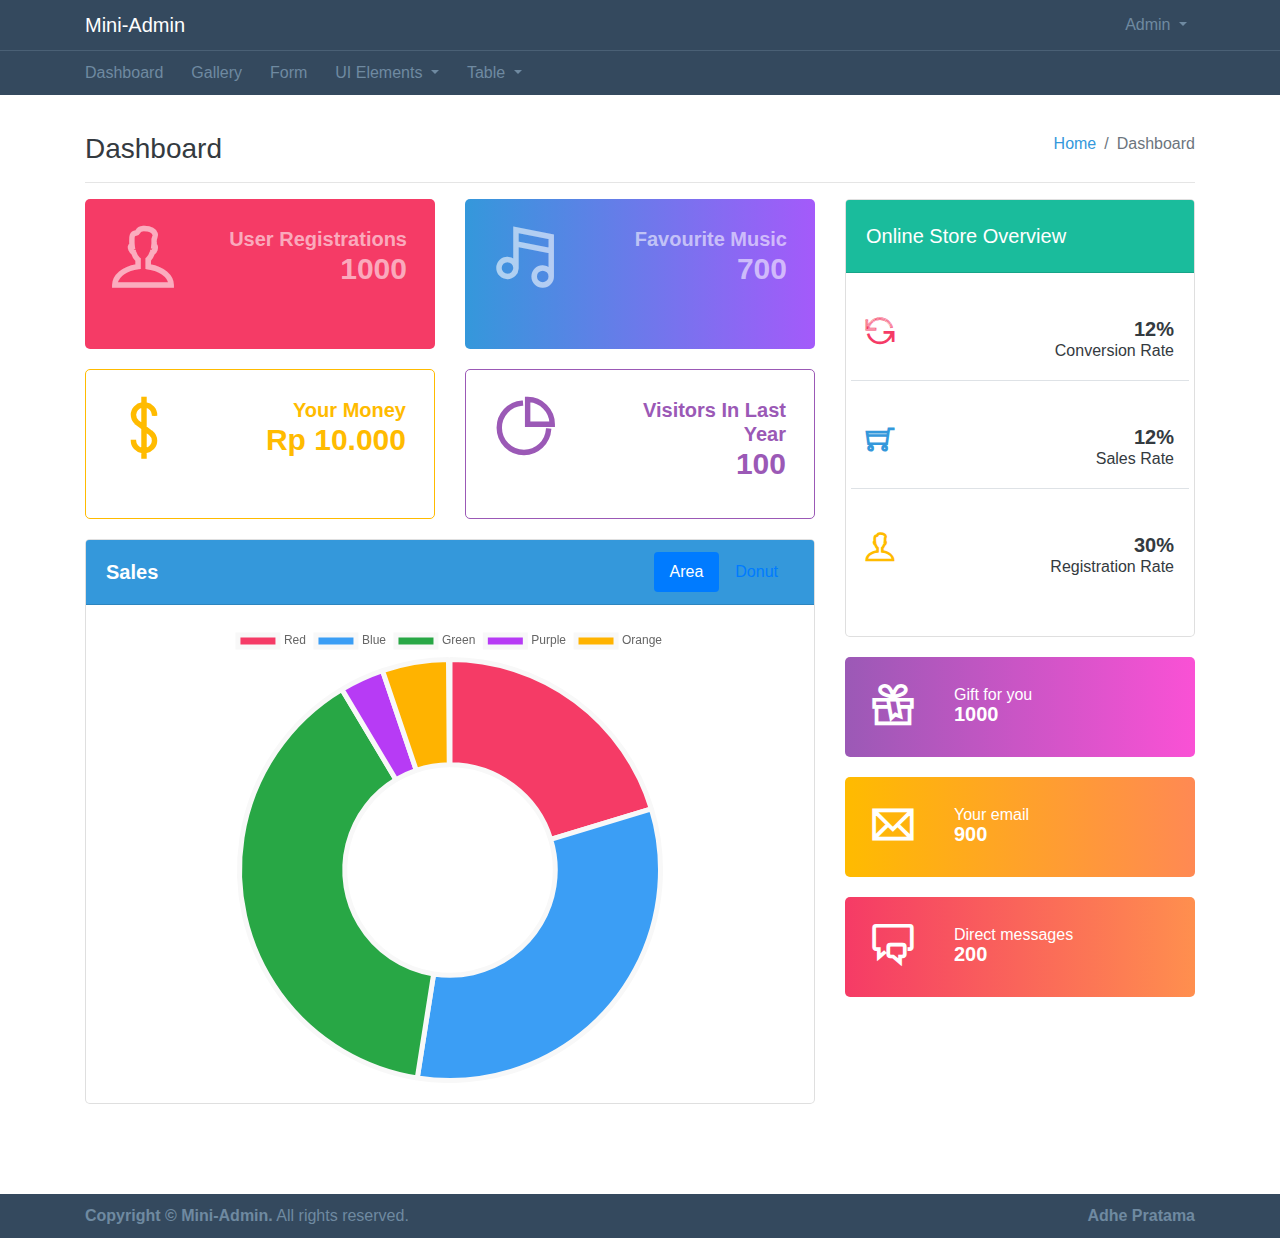
<file: index.html>
<!DOCTYPE html>
<html lang="en">

<head>
  <meta charset="UTF-8">
  <meta name="viewport" content="width=device-width, initial-scale=1.0">
  <meta http-equiv="X-UA-Compatible" content="ie=edge">
  <!-- css -->
  <link rel="stylesheet" href="css/themify-icons.css">
  <link rel="stylesheet" href="css/ie7.css">
  <link rel="stylesheet" href="css/bootstrap.min.css">
  <link rel="stylesheet" href="css/mini-admin.css">
  <!-- end css -->
  <title>Dashboard | mini-admin</title>
</head>

<body>
  <!-- navbar -->
  <div class="fixed-top">
    <nav class="navbar navbar-expand-lg bg-dark" id="navbar-top">
      <div class="container">
        <a class="navbar-brand text-white" href="#">Mini-Admin</a>
        <button class="navbar-toggler" type="button" data-toggle="collapse" data-target="#navbarSupportedContent"
          aria-controls="navbarSupportedContent" aria-expanded="false" aria-label="Toggle navigation">
          <span class="navbar-toggler-icon"></span>
        </button>

        <div class="collapse navbar-collapse" id="navbarSupportedContent">
          <ul class="navbar-nav ml-auto">
            <li class="nav-item dropdown">
              <a class="nav-link dropdown-toggle hover-orange text-dark-menu" href="#" id="navbarDropdown" role="button"
                data-toggle="dropdown" aria-haspopup="true" aria-expanded="false">
                Admin
              </a>
              <div class="dropdown-menu bg-dark" aria-labelledby="navbarDropdown">
                <a class="dropdown-item text-dark-menu hover-orange" href="#">Your dashboard</a>
                <a class="dropdown-item text-dark-menu hover-orange" href="#">Logout</a>
              </div>
            </li>
          </ul>
        </div>
      </div>
    </nav>
    <nav class="navbar navbar-mini navbar-expand-lg bg-dark">
      <div class="container">
        <button class="navbar-toggler" type="button" data-toggle="collapse" data-target="#navbarSupportedContent"
          aria-controls="navbarSupportedContent" aria-expanded="false" aria-label="Toggle navigation">
          <span class="navbar-toggler-icon"></span>
        </button>

        <div class="collapse navbar-collapse" id="navbarSupportedContent">
          <ul class="navbar-nav mr-auto">
            <li class="nav-item dropdown">
              <a class="nav-link text-dark-menu hover-orange" href="./index.html">Dashboard</a>
            </li>
            <li class="nav-item dropdown">
              <a class="nav-link text-dark-menu hover-orange" href="./pages/gallery.html">Gallery</a>
            </li>
            <li class="nav-item dropdown">
              <a class="nav-link text-dark-menu hover-orange" href="./pages/form.html">Form</a>
            </li>
            <li class="nav-item dropdown">
              <a class="nav-link dropdown-toggle text-dark-menu hover-orange" href="#" id="navbarDropdown" role="button"
                data-toggle="dropdown" aria-haspopup="true" aria-expanded="false">
                UI Elements
              </a>
              <div class="dropdown-menu bg-dark hover-orange" aria-labelledby="navbarDropdown">
                <a class="dropdown-item text-dark-menu hover-orange" href="./pages/ui-element/color.html">Colors</a>
                <a class="dropdown-item text-dark-menu hover-orange" href="./pages/ui-element/button.html">Buttons</a>
              </div>
            </li>
            <li class="nav-item dropdown">
              <a class="nav-link dropdown-toggle text-dark-menu hover-orange" href="#" id="navbarDropdown" role="button"
                data-toggle="dropdown" aria-haspopup="true" aria-expanded="false">
                Table
              </a>
              <div class="dropdown-menu bg-dark hover-orange" aria-labelledby="navbarDropdown">
                <a class="dropdown-item text-dark-menu hover-orange" href="./pages/table/simpletable.html">Simple
                  Tables</a>
                <a class="dropdown-item text-dark-menu hover-orange" href="#">DataTables</a>
              </div>
            </li>
          </ul>
        </div>
      </div>
    </nav>
  </div>
  <!-- end navbar -->

  <div class="container content">
    <!-- breadcrumb -->
    <nav aria-label="breadcrumb">
      <ol class="breadcrumb">
        <li class="mr-auto">
          <h3 class="text-dark">Dashboard</h3>
        </li>
        <li class="breadcrumb-item ml-auto"><a href="#" class="text-blue">Home</a></li>
        <li class="breadcrumb-item active" aria-current="page">Dashboard</li>
      </ol>
    </nav>
    <hr>
    <!-- end breadcrumb -->

    <!-- dashboard content -->
    <section>
      <div class="row">

        <!-- left -->
        <div class="col-md-8">
          <div class="row">
            <div class="col-md-6">
              <div class="card card-default bg-red">
                <div class="card-body">
                  <div class="row">
                    <div class="col-md-4">
                      <span class="ti ti-user"></span>
                    </div>
                    <div class="col-md-8">
                      <h5>User Registrations</h5>
                      <h4>1000</h4>
                    </div>
                  </div>
                </div>
              </div>
            </div>

            <div class="col-md-6">
              <div class="card card-default bg-blue-gradient">
                <div class="card-body">
                  <div class="row">
                    <div class="col-md-4">
                      <span class="ti ti-music-alt"></span>
                    </div>
                    <div class="col-md-8">
                      <h5>Favourite Music</h5>
                      <h4>700</h4>
                    </div>
                  </div>
                </div>
              </div>
            </div>
          </div>

          <div class="row">
            <div class="col-md-6">
              <div class="card card-outline outline-orange">
                <div class="card-body">
                  <div class="row">
                    <div class="col-md-4">
                      <span class="ti ti-money"></span>
                    </div>
                    <div class="col-md-8">
                      <h5>Your Money</h5>
                      <h4>Rp 10.000</h4>
                    </div>
                  </div>
                </div>
              </div>
            </div>

            <div class="col-md-6">
              <div class="card card-outline outline-purple">
                <div class="card-body">
                  <div class="row">
                    <div class="col-md-4">
                      <span class="ti ti-pie-chart"></span>
                    </div>
                    <div class="col-md-8">
                      <h5>Visitors In Last Year</h5>
                      <h4>100</h4>
                    </div>
                  </div>
                </div>
              </div>
            </div>
          </div>

          <div class="row">
            <div class="col-md-12">
              <div class="card card-without-shadow">
                <div class=" card-header bg-blue">
                  <div class="card-title">
                    <h5 class="pt-2"> Sales </h5>
                    <ul class="nav nav-pills ml-auto">
                      <li class="nav-item">
                        <a class="nav-link active" href="#revenue-chart" data-toggle="tab">Area</a>
                      </li>
                      <li class="nav-item">
                        <a class="nav-link" href="#sales-chart" data-toggle="tab">Donut</a>
                      </li>
                    </ul>
                  </div>
                </div>
                <div class="card-body">
                  <div class="tab-content p-0">
                    <div class="chart tab-pane active" id="revenue-chart">
                      <canvas id="mychart-doughnut" height="200" class="chart-pie"></canvas>
                    </div>
                    <div class="chart tab-pane" id="sales-chart">
                      <canvas id="mychart-boundaries" height="200"></canvas>
                    </div>
                  </div>
                </div>
              </div>
            </div>
          </div>

        </div>
        <!-- end row left -->

        <!-- right -->
        <div class="col-md-4">
          <div class="row">
            <div class="col-md-12">
              <div class="card card-without-shadow">
                <div class="card-header bg-soft-green pt-4 pb-4">
                  <h5>
                    Online Store Overview
                  </h5>
                </div>
                <div class="card-body text-dark">
                  <div class=" row">
                    <div class="col-md-12 border-bottom mt-4">
                      <div class="row">
                        <div class="col-md-4">
                          <h3>
                            <i class="ti ti-reload text-red"></i>
                          </h3>
                        </div>
                        <div class="col-md-8 text-right">
                          <h5>
                            <b>12%</b>
                          </h5>
                          <h6>Conversion Rate</h6>
                        </div>
                      </div>
                    </div>
                  </div>

                  <div class=" row">
                    <div class="col-md-12 border-bottom mt-4">
                      <div class="row">
                        <div class="col-md-4">
                          <h3>
                            <i class="ti ti-shopping-cart text-blue"></i>
                          </h3>
                        </div>
                        <div class="col-md-8 text-right">
                          <h5>
                            <b>12%</b>
                          </h5>
                          <h6>Sales Rate</h6>
                        </div>
                      </div>
                    </div>
                  </div>

                  <div class=" row">
                    <div class="col-md-12 mt-4">
                      <div class="row">
                        <div class="col-md-4">
                          <h3>
                            <i class="ti ti-user text-orange"></i>
                          </h3>
                        </div>
                        <div class="col-md-8 text-right">
                          <h5>
                            <b>30%</b>
                          </h5>
                          <h6>Registration Rate</h6>
                        </div>
                      </div>
                    </div>
                  </div>
                </div>
              </div>
            </div>
          </div>

          <div class=" row">
            <div class="col-md-12">
              <div class="card card-small bg-purple-gradient">
                <div class="card-body">
                  <div class="row">
                    <div class="col-md-3">
                      <i class="ti ti-gift"></i>
                    </div>
                    <div class="col-md-9">
                      <h6>Gift for you</h6>
                      <p>1000</p>
                    </div>
                  </div>
                </div>
              </div>
            </div>
          </div>

          <div class="row">
            <div class="col-md-12">
              <div class="card card-small bg-orange-gradient">
                <div class="card-body">
                  <div class="row">
                    <div class="col-md-3">
                      <i class="ti ti-email"></i>
                    </div>
                    <div class="col-md-9">
                      <h6>Your email</h6>
                      <p>900</p>
                    </div>
                  </div>
                </div>
              </div>
            </div>
          </div>

          <div class="row">
            <div class="col-md-12">
              <div class="card card-small bg-red-gradient">
                <div class="card-body">
                  <div class="row">
                    <div class="col-md-3">
                      <i class="ti ti-comments"></i>
                    </div>
                    <div class="col-md-9">
                      <h6>Direct messages</h6>
                      <p>200</p>
                    </div>
                  </div>
                </div>
              </div>
            </div>
          </div>

        </div>
        <!-- end row right -->
      </div>
    </section>
    <!-- end dashboard content -->
  </div>

  <!-- footer -->
  <footer class="bg-dark">
    <div class="container text-dark-menu">
      <strong>Copyright &copy; Mini-Admin.</strong>
      All rights reserved.
      <div class="float-right d-none d-sm-inline-block">
        <b>Adhe Pratama</b>
      </div>
    </div>
  </footer>
  <!-- end footer -->












  <script src="js/jquery-3.4.1.min.js"></script>
  <script src="js/Chart.js"></script>
  <script src="js/mini-admin.js"></script>
  <script src="js/bootstrap.min.js"></script>

</body>

</html>
</file>
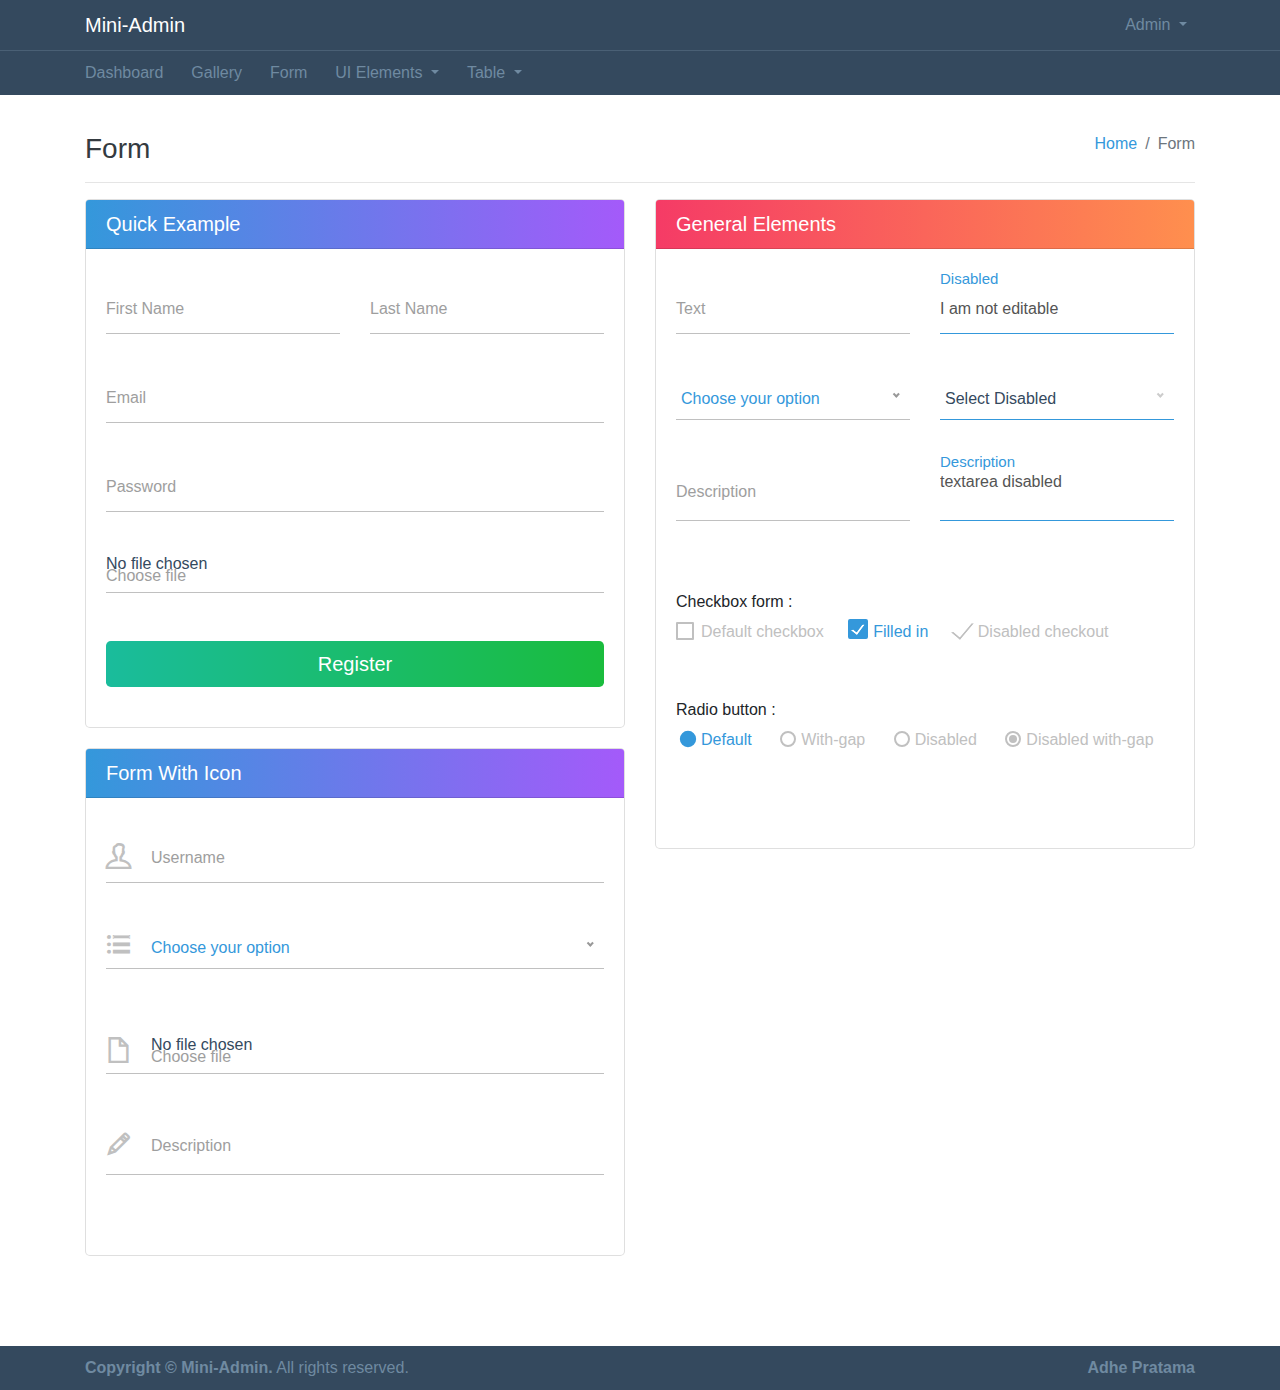
<file: pages/form.html>
<!DOCTYPE html>
<html lang="en">

<head>
 <meta charset="UTF-8">
 <meta name="viewport" content="width=device-width, initial-scale=1.0">
 <meta http-equiv="X-UA-Compatible" content="ie=edge">
 <!-- css -->
 <link rel="stylesheet" href="../css/themify-icons.css">
 <link rel="stylesheet" href="../css/ie7.css">
 <link rel="stylesheet" href="../css/bootstrap.min.css">
 <link rel="stylesheet" href="../css/mini-admin.css">
 <!-- end css -->
 <title>Dashboard | mini-admin</title>
</head>

<body>
 <!-- navbar -->
 <div class="fixed-top">
  <nav class="navbar navbar-expand-lg bg-dark" id="navbar-top">
   <div class="container">
    <a class="navbar-brand text-white" href="#">Mini-Admin</a>
    <button class="navbar-toggler" type="button" data-toggle="collapse" data-target="#navbarSupportedContent"
     aria-controls="navbarSupportedContent" aria-expanded="false" aria-label="Toggle navigation">
     <span class="navbar-toggler-icon"></span>
    </button>

    <div class="collapse navbar-collapse" id="navbarSupportedContent">
     <ul class="navbar-nav ml-auto">
      <li class="nav-item dropdown">
       <a class="nav-link dropdown-toggle hover-orange text-dark-menu" href="#" id="navbarDropdown" role="button"
        data-toggle="dropdown" aria-haspopup="true" aria-expanded="false">
        Admin
       </a>
       <div class="dropdown-menu bg-dark" aria-labelledby="navbarDropdown">
        <a class="dropdown-item text-dark-menu hover-orange" href="#">Your dashboard</a>
        <a class="dropdown-item text-dark-menu hover-orange" href="#">Logout</a>
       </div>
      </li>
     </ul>
    </div>
   </div>
  </nav>
  <nav class="navbar navbar-mini navbar-expand-lg bg-dark">
   <div class="container">
    <button class="navbar-toggler" type="button" data-toggle="collapse" data-target="#navbarSupportedContent"
     aria-controls="navbarSupportedContent" aria-expanded="false" aria-label="Toggle navigation">
     <span class="navbar-toggler-icon"></span>
    </button>

    <div class="collapse navbar-collapse" id="navbarSupportedContent">
     <ul class="navbar-nav mr-auto">
      <li class="nav-item dropdown">
       <a class="nav-link text-dark-menu hover-orange" href="../index.html">Dashboard</a>
      </li>
      <li class="nav-item dropdown">
       <a class="nav-link text-dark-menu hover-orange" href="./gallery.html">Gallery</a>
      </li>
      <li class="nav-item dropdown">
       <a class="nav-link text-dark-menu hover-orange" href="./form.html">Form</a>
      </li>
      <li class="nav-item dropdown">
       <a class="nav-link dropdown-toggle text-dark-menu hover-orange" href="#" id="navbarDropdown" role="button"
        data-toggle="dropdown" aria-haspopup="true" aria-expanded="false">
        UI Elements
       </a>
       <div class="dropdown-menu bg-dark hover-orange" aria-labelledby="navbarDropdown">
        <a class="dropdown-item text-dark-menu hover-orange" href="./ui-element/color.html">Colors</a>
        <a class="dropdown-item text-dark-menu hover-orange" href="./ui-element/button.html">Buttons</a>
       </div>
      </li>
      <li class="nav-item dropdown">
       <a class="nav-link dropdown-toggle text-dark-menu hover-orange" href="#" id="navbarDropdown" role="button"
        data-toggle="dropdown" aria-haspopup="true" aria-expanded="false">
        Table
       </a>
       <div class="dropdown-menu bg-dark hover-orange" aria-labelledby="navbarDropdown">
        <a class="dropdown-item text-dark-menu hover-orange" href="./table/simpletable.html">Simple Tables</a>
        <a class="dropdown-item text-dark-menu hover-orange" href="#">DataTables</a>
       </div>
      </li>
     </ul>
    </div>
   </div>
  </nav>
 </div>
 <!-- end navbar -->

 <div class="container content">
  <!-- breadcrumb -->
  <nav aria-label="breadcrumb">
   <ol class="breadcrumb">
    <li class="mr-auto">
     <h3 class="text-dark">Form</h3>
    </li>
    <li class="breadcrumb-item ml-auto">
     <a href="#" class="text-blue">Home</a>
    </li>
    <li class="breadcrumb-item active" aria-current="page">Form</li>
   </ol>
  </nav>
  <hr>
  <!-- end breadcrumb -->

  <!-- dashboard content -->
  <section>

   <div class="row">
    <div class="col-md-6">

     <div class="row">
      <div class="col-md-12">
       <div class="card card-without-shadow">
        <div class="card-header bg-blue-gradient">
         <h5>Quick Example</h5>
        </div>
        <div class="card-body">
         <div class="row mt-3">
          <div class="col-md-6">
           <form class="form" method="post">
            <div class="input-field">
             <input type="text" name="name" required>
             <label class="text-grey">First Name</label>
            </div>
           </form>
          </div>

          <div class="col-md-6">
           <form class="form" method="post">
            <div class="input-field">
             <input type="text" name="name" required>
             <label class="text-grey">Last Name</label>
            </div>
           </form>
          </div>

          <div class="col-md-12">
           <form class="form" method="post">
            <div class="input-field">
             <input type="email" name="name" required>
             <label class="text-grey">Email</label>
            </div>
           </form>
          </div>

          <div class="col-md-12">
           <form class="form" method="post">
            <div class="input-field">
             <input type="password" name="name" required>
             <label class="text-grey">Password</label>
            </div>
           </form>
          </div>

          <div class="col-md-12">
           <form class="form" method="post">
            <div class="input-field mb-5">
             <input type="file" name="name" required>
             <label class="text-grey">Choose file</label>
            </div>
           </form>
          </div>

          <div class="col-md-12">
           <button class="btn btn-lg btn-block btn-gradient-soft-green">Register</button>
          </div>
         </div>
        </div>
       </div>
      </div>
     </div>

     <div class="row">
      <div class="col-md-12">
       <div class="card card-without-shadow">
        <div class="card-header bg-blue-gradient">
         <h5>Form With Icon</h5>
        </div>
        <div class="card-body">
         <div class="row mt-3">

          <div class="col-md-12">
           <form class="form" method="post">
            <div class="input-field with-icon">
             <input type="text" name="name" required>
             <label class="text-grey">Username</label>
             <i class="ti ti-user text-grey"></i>
            </div>
           </form>
          </div>

          <div class="col-md-12">
           <form class="form" method="post">
            <div class="input-field with-icon">
             <select>
              <option value="" disabled selected>Choose your option</option>
              <option value="1">Option 1</option>
              <option value="2">Option 2</option>
              <option value="3">Option 3</option>
             </select>
             <i class="ti ti-menu-alt text-grey"></i>
            </div>
           </form>
          </div>

          <div class="col-md-12">
           <form class="form" method="post">
            <div class="input-field with-icon mb-5">
             <input type="file" name="name" required>
             <label class="text-grey">Choose file</label>
             <i class="ti ti-file text-grey"></i>
            </div>
           </form>
          </div>

          <div class="col-md-12">
           <form class="form" method="post">
            <div class="input-field with-icon">
             <textarea name="" required></textarea>
             <label class="text-gray">Description</label>
             <i class="ti ti-pencil text-grey"></i>
            </div>
           </form>
          </div>

         </div>
        </div>
       </div>
      </div>
     </div>

    </div>

    <div class="col-md-6">

     <div class="row">
      <div class="col-md-12">
       <div class="card card-without-shadow">
        <div class="card-header bg-red-gradient">
         <h5>General Elements</h5>
        </div>
        <div class="card-body">
         <form action="POST">
          <div class="row mt-3">
           <!-- text form -->
           <div class="col-md-6">
            <div class="input-field">
             <input type="text" name="name" required>
             <label class="text-grey">Text</label>
            </div>
           </div>

           <div class="col-md-6">
            <div class="input-field">
             <input disabled value="I am not editable" id="disabled" type="text">
             <label for="disabled">Disabled</label>
            </div>
           </div>
           <!-- end text form -->

           <!-- select form -->
           <div class="col-md-6">
            <div class="input-field">
             <select>
              <option value="" disabled selected>Choose your option</option>
              <option value="1">Option 1</option>
              <option value="2">Option 2</option>
              <option value="3">Option 3</option>
             </select>
            </div>
           </div>

           <div class="col-md-6">
            <div class="input-field">
             <select disabled>
              <option value="" disabled>Choose your option</option>
              <option value="1" selected>Select Disabled</option>
              <option value="2">Option 2</option>
              <option value="3">Option 3</option>
             </select>
            </div>
           </div>
           <!-- end select form -->

           <!-- textarea -->
           <div class="col-md-6 mt-3">
            <div class="input-field">
             <textarea name="" required></textarea>
             <label class="text-gray">Description</label>
            </div>
           </div>

           <div class="col-md-6 mt-3">
            <div class="input-field">
             <textarea name="" required disabled>textarea disabled</textarea>
             <label class="text-gray">Description</label>
            </div>
           </div>
           <!-- end textarea -->

           <div class="col-md-12 mt-4">
            <h6 class="mb-2">Checkbox form :</h6>
            <div class="input-field inline">
             <p>
              <label>
               <input type="checkbox" />
               <span>Default checkbox</span>
              </label>
             </p>
            </div>

            <div class="input-field inline">
             <p>
              <label>
               <input type="checkbox" class="filled-in" checked="checked" />
               <span>Filled in</span>
              </label>
             </p>
            </div>

            <div class="input-field inline">
             <p>
              <label>
               <input type="checkbox" checked="checked" disabled="disabled" />
               <span>Disabled checkout</span>
              </label>
             </p>
            </div>

           </div>

           <div class="col-md-12">
            <h6 class="mb-2">Radio button :</h6>
            <div class="input-field inline">
             <p>
              <label>
               <input type="radio" name="radio1" checked="checked" />
               <span>Default</span>
              </label>
             </p>
            </div>

            <div class="input-field inline">
             <p>
              <label>
               <input type="radio" class="with-gap" name="radio1" />
               <span>With-gap</span>
              </label>
             </p>
            </div>

            <div class="input-field inline">
             <p>
              <label>
               <input type="radio" disabled="disabled" />
               <span>Disabled</span>
              </label>
             </p>
            </div>

            <div class="input-field inline">
             <p>
              <label>
               <input type="radio" class="with-gap" checked="checked" disabled="disabled" />
               <span>Disabled with-gap</span>
              </label>
             </p>
            </div>
           </div>

          </div>
         </form>
        </div>
       </div>
      </div>
     </div>

    </div>
   </div>

  </section>
  <!-- end dashboard content -->
 </div>

 <footer class="bg-dark">
  <div class="container text-dark-menu">
   <strong>Copyright &copy; Mini-Admin.</strong>
   All rights reserved.
   <div class="float-right d-none d-sm-inline-block">
    <b>Adhe Pratama</b>
   </div>
  </div>
 </footer>












 <script src="../js/jquery-3.4.1.min.js"></script>
 <script src="../js/jquery.nice-select.js"></script>
 <script src="../js/Chart.js"></script>
 <script src="../js/mini-admin.js"></script>
 <script src="../js/bootstrap.min.js"></script>

</body>

</html>
</file>
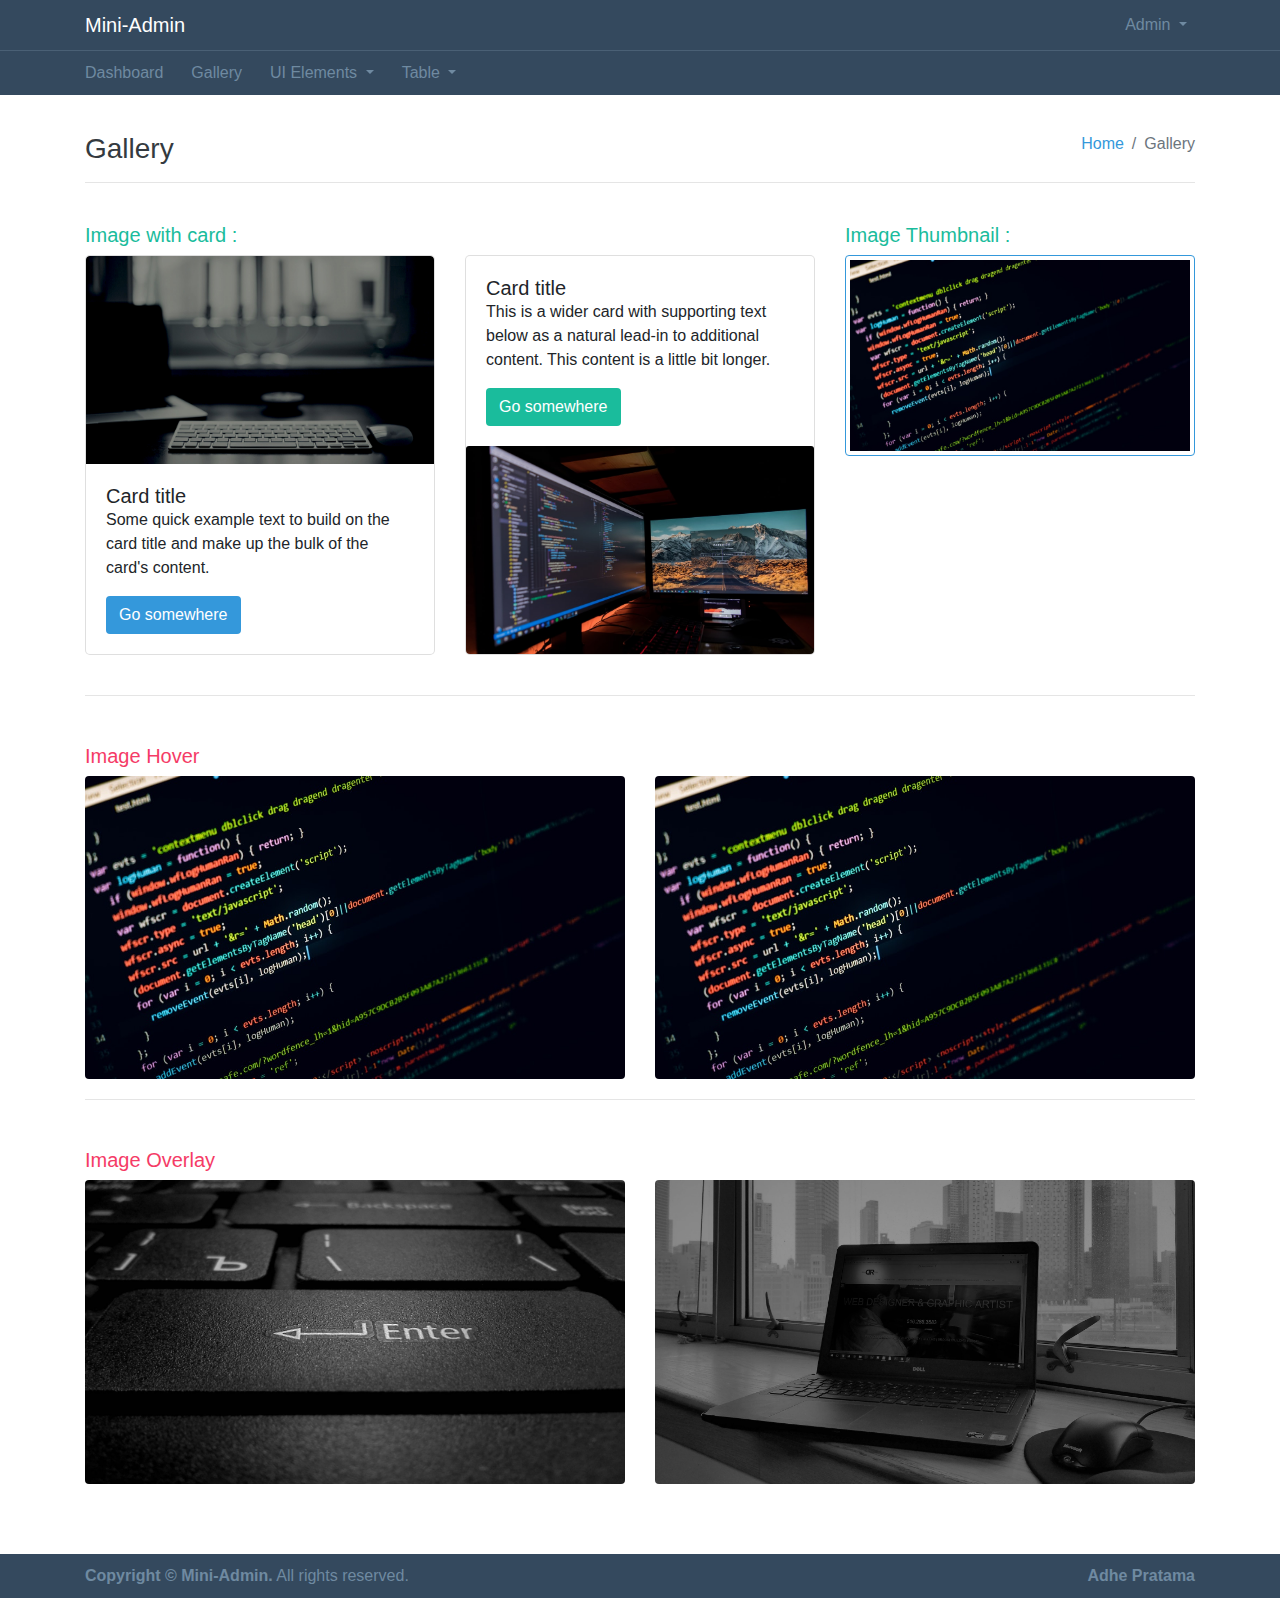
<file: pages/gallery.html>
<!DOCTYPE html>
<html lang="en">

<head>
  <meta charset="UTF-8">
  <meta name="viewport" content="width=device-width, initial-scale=1.0">
  <meta http-equiv="X-UA-Compatible" content="ie=edge">
  <!-- css -->
  <link rel="stylesheet" href="../css/themify-icons.css">
  <link rel="stylesheet" href="../css/ie7.css">
  <link rel="stylesheet" href="../css/bootstrap.min.css">
  <link rel="stylesheet" href="../css/mini-admin.css">
  <!-- end css -->
  <title>Dashboard | mini-admin</title>
</head>

<body>
  <!-- navbar -->
  <div class="fixed-top">
    <nav class="navbar navbar-expand-lg bg-dark" id="navbar-top">
      <div class="container">
        <a class="navbar-brand text-white" href="#">Mini-Admin</a>
        <button class="navbar-toggler" type="button" data-toggle="collapse" data-target="#navbarSupportedContent"
          aria-controls="navbarSupportedContent" aria-expanded="false" aria-label="Toggle navigation">
          <span class="navbar-toggler-icon"></span>
        </button>

        <div class="collapse navbar-collapse" id="navbarSupportedContent">
          <ul class="navbar-nav ml-auto">
            <li class="nav-item dropdown">
              <a class="nav-link dropdown-toggle hover-orange text-dark-menu" href="#" id="navbarDropdown" role="button"
                data-toggle="dropdown" aria-haspopup="true" aria-expanded="false">
                Admin
              </a>
              <div class="dropdown-menu bg-dark" aria-labelledby="navbarDropdown">
                <a class="dropdown-item text-dark-menu hover-orange" href="#">Your dashboard</a>
                <a class="dropdown-item text-dark-menu hover-orange" href="#">Logout</a>
              </div>
            </li>
          </ul>
        </div>
      </div>
    </nav>
    <nav class="navbar navbar-mini navbar-expand-lg bg-dark">
      <div class="container">
        <button class="navbar-toggler" type="button" data-toggle="collapse" data-target="#navbarSupportedContent"
          aria-controls="navbarSupportedContent" aria-expanded="false" aria-label="Toggle navigation">
          <span class="navbar-toggler-icon"></span>
        </button>

        <div class="collapse navbar-collapse" id="navbarSupportedContent">
          <ul class="navbar-nav mr-auto">
            <li class="nav-item dropdown">
              <a class="nav-link text-dark-menu hover-orange" href="../index.html">Dashboard</a>
            </li>
            <li class="nav-item dropdown">
              <a class="nav-link text-dark-menu hover-orange" href="./gallery.html">Gallery</a>
            </li>
            <li class="nav-item dropdown">
              <a class="nav-link dropdown-toggle text-dark-menu hover-orange" href="#" id="navbarDropdown" role="button"
                data-toggle="dropdown" aria-haspopup="true" aria-expanded="false">
                UI Elements
              </a>
              <div class="dropdown-menu bg-dark hover-orange" aria-labelledby="navbarDropdown">
                <a class="dropdown-item text-dark-menu hover-orange" href="./ui-element/color.html">Colors</a>
                <a class="dropdown-item text-dark-menu hover-orange" href="./ui-element/button.html">Buttons</a>
              </div>
            </li>
            <li class="nav-item dropdown">
              <a class="nav-link dropdown-toggle text-dark-menu hover-orange" href="#" id="navbarDropdown" role="button"
                data-toggle="dropdown" aria-haspopup="true" aria-expanded="false">
                Table
              </a>
              <div class="dropdown-menu bg-dark hover-orange" aria-labelledby="navbarDropdown">
                <a class="dropdown-item text-dark-menu hover-orange" href="./table/simpletable.html">Simple Tables</a>
                <a class="dropdown-item text-dark-menu hover-orange" href="#">DataTables</a>
              </div>
            </li>
          </ul>
        </div>
      </div>
    </nav>
  </div>
  <!-- end navbar -->

  <div class="container content">
    <!-- breadcrumb -->
    <nav aria-label="breadcrumb">
      <ol class="breadcrumb">
        <li class="mr-auto">
          <h3 class="text-dark">Gallery</h3>
        </li>
        <li class="breadcrumb-item ml-auto">
          <a href="#" class="text-blue">Home</a>
        </li>
        <li class="breadcrumb-item active" aria-current="page">Gallery</li>
      </ol>
    </nav>
    <hr>
    <!-- end breadcrumb -->

    <!-- dashboard content -->
    <section>

      <div class="row">
        <div class="col-md-8">
          <h5 class="text-soft-green mt-4 mb-2">Image with card :</h5>
          <div class="row">
            <div class="col-md-6">
              <div class="card card-img card-without-shadow">
                <img src="../img/1.jpg" class="card-img-top">
                <div class="card-body">
                  <h5 class="card-title">Card title</h5>
                  <p class="card-text">Some quick example text to build on the card title and make up the bulk of the
                    card's
                    content. </p>
                  <a href="#" class="btn btn-blue">Go somewhere</a>
                </div>
              </div>
            </div>

            <div class="col-md-6">
              <div class="card card-img card-without-shadow">
                <div class="card-body">
                  <h5 class="card-title">Card title</h5>
                  <p class="card-text">This is a wider card with supporting text below as a natural lead-in to
                    additional
                    content. This content is a little bit longer.
                  </p>
                  <a href="#" class="btn btn-soft-green">Go somewhere</a>
                </div>
                <img src="../img/7.jpg" class="card-img-top">
              </div>
            </div>
          </div>
        </div>

        <div class="col-md-4">
          <h5 class="text-soft-green mt-4 mb-2">Image Thumbnail :</h5>
          <img src="../img/8.jpg" class="img-thumbnail-blue">
        </div>
      </div>
      <hr>

      <h5 class="text-red mt-5 mb-2">Image Hover</h5>
      <div class="row">
        <div class="col-md-6">
          <div class="img-hover">
            <img src="../img/8.jpg" class="rounded img-fluid">
            <p class="bg-red-opacity">
              Lorem ipsum dolor sit amet consectetur adipisicing elit. Nesciunt consequuntur, quidem quo possimus
              minima dicta dolores doloribus, iste qui nemo cupiditate dolorem quis quae hic molestias cumque aperiam
              illo
              necessitatibus! Iste dolor ratione similique debitis placeat? Reprehenderit unde quisquam fuga sunt beatae
              repellat rem laudantium iste, dolorum et corporis commodi?
            </p>
          </div>
        </div>
        <div class="col-md-6">
          <div class="img-hover">
            <img src="../img/8.jpg" class="rounded img-fluid">
            <p class="bg-blue-opacity">
              Lorem ipsum dolor sit amet consectetur adipisicing elit. Nesciunt consequuntur, quidem quo possimus
              minima dicta dolores doloribus, iste qui nemo cupiditate dolorem quis quae hic molestias cumque aperiam
              illo
              necessitatibus! Iste dolor ratione similique debitis placeat? Reprehenderit unde quisquam fuga sunt beatae
              repellat rem laudantium iste, dolorum et corporis commodi?
            </p>
          </div>
        </div>
      </div>
      <hr>

      <h5 class="text-red mt-5 mb-2">Image Overlay</h5>
      <div class="row">
        <div class="col-md-6">
          <div class="img-overlay" id="overlay-1">
            <a href="#picture-1">
              <img src="../img/5.jpg" class="rounded img-fluid">
              <span class="ti-zoom-in bg-soft-green-opacity"></span>
            </a>

            <div class="overlay" id="picture-1">
              <img src="../img/5.jpg">
              <a href="#overlay-1" class="ti ti-close"></a>
              <p>Lorem ipsum dolor sit amet consectetur adipisicing elit. Doloremque nemo nostrum dicta
                ratione libero
                laudantium sed. Quaerat cum magnam dicta suscipit consequuntur, explicabo doloremque libero!</p>
            </div>
          </div>
        </div>
        <div class="col-md-6">
          <div class="img-overlay" id="overlay-2">
            <a href="#picture-2">
              <img src="../img/6.jpg" class="rounded img-fluid">
              <span class="ti-zoom-in bg-dark-opacity"></span>
            </a>

            <div class="overlay" id="picture-2">
              <img src="../img/6.jpg">
              <a href="#overlay-2" class="ti ti-close"></a>
              <p>Lorem ipsum dolor sit amet consectetur adipisicing elit. Doloremque nemo nostrum dicta
                ratione libero
                laudantium sed. Quaerat cum magnam dicta suscipit consequuntur, explicabo doloremque libero!</p>
            </div>
          </div>
        </div>
      </div>

    </section>
    <!-- end dashboard content -->
  </div>

  <footer class="bg-dark">
    <div class="container text-dark-menu">
      <strong>Copyright &copy; Mini-Admin.</strong>
      All rights reserved.
      <div class="float-right d-none d-sm-inline-block">
        <b>Adhe Pratama</b>
      </div>
    </div>
  </footer>












  <script src="../js/jquery-3.4.1.min.js"></script>
  <script src="../js/Chart.js"></script>
  <script src="../js/mini-admin.js"></script>
  <script src="../js/bootstrap.min.js"></script>

</body>

</html>
</file>
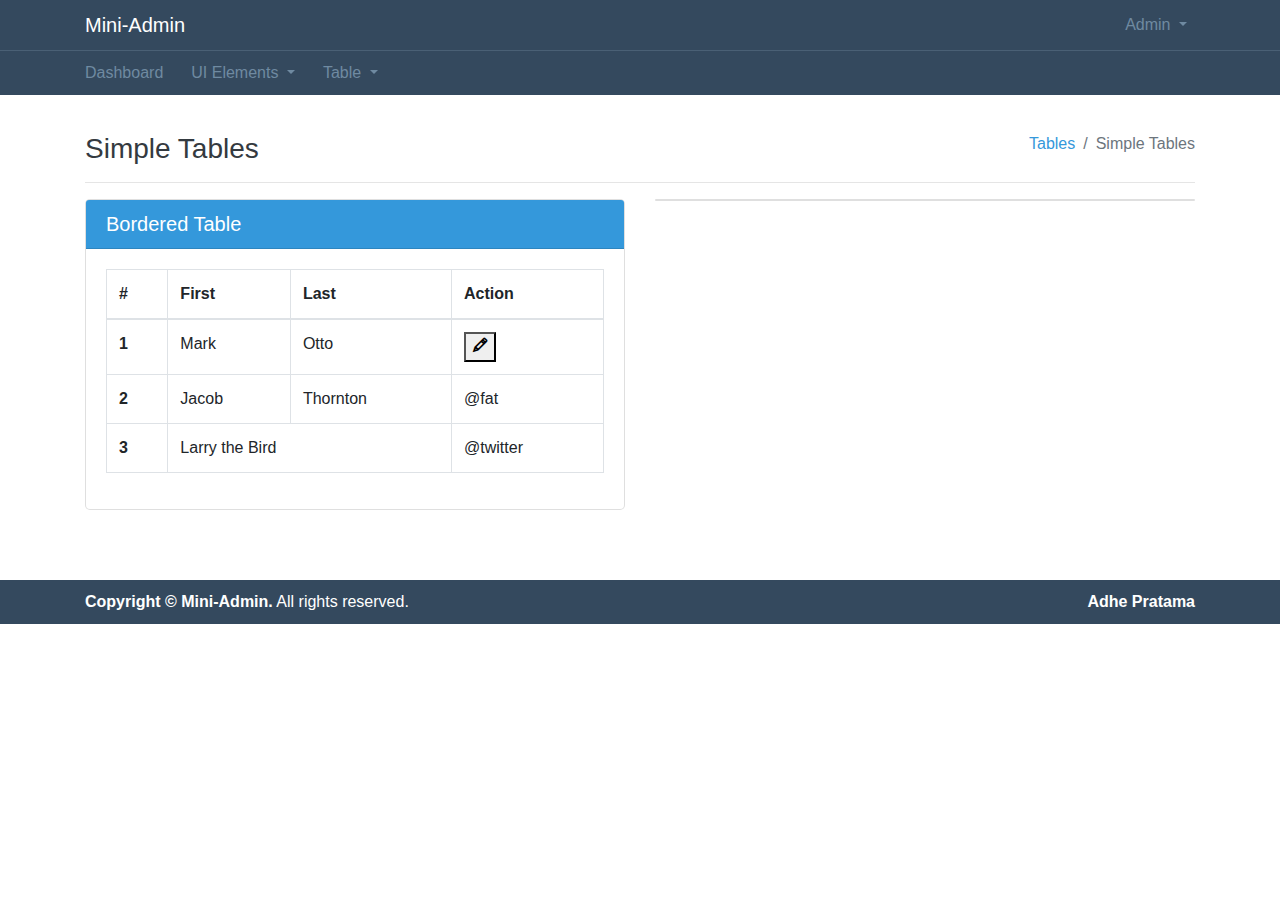
<file: table/simpletable.html>
<!DOCTYPE html>
<html lang="en">

<head>
  <meta charset="UTF-8">
  <meta name="viewport" content="width=device-width, initial-scale=1.0">
  <meta http-equiv="X-UA-Compatible" content="ie=edge">
  <!-- css -->
  <link rel="stylesheet" href="../css/themify-icons.css">
  <link rel="stylesheet" href="../css/ie7.css">
  <link rel="stylesheet" href="../css/bootstrap.min.css">
  <link rel="stylesheet" href="../css/mini-admin.css">
  <!-- end css -->
  <title>Dashboard | mini-admin</title>
</head>

<body>
  <!-- navbar -->
  <div class="fixed-top">
    <nav class="navbar navbar-expand-lg bg-dark" id="navbar-top">
      <div class="container">
        <a class="navbar-brand text-white" href="#">Mini-Admin</a>
        <button class="navbar-toggler" type="button" data-toggle="collapse" data-target="#navbarSupportedContent"
          aria-controls="navbarSupportedContent" aria-expanded="false" aria-label="Toggle navigation">
          <span class="navbar-toggler-icon"></span>
        </button>

        <div class="collapse navbar-collapse" id="navbarSupportedContent">
          <ul class="navbar-nav ml-auto">
            <li class="nav-item dropdown">
              <a class="nav-link dropdown-toggle hover-orange text-dark-menu" href="#" id="navbarDropdown" role="button"
                data-toggle="dropdown" aria-haspopup="true" aria-expanded="false">
                Admin
              </a>
              <div class="dropdown-menu bg-dark" aria-labelledby="navbarDropdown">
                <a class="dropdown-item text-dark-menu hover-orange" href="#">Your dashboard</a>
                <a class="dropdown-item text-dark-menu hover-orange" href="#">Logout</a>
              </div>
            </li>
          </ul>
        </div>
      </div>
    </nav>
    <nav class="navbar navbar-mini navbar-expand-lg bg-dark">
      <div class="container">
        <button class="navbar-toggler" type="button" data-toggle="collapse" data-target="#navbarSupportedContent"
          aria-controls="navbarSupportedContent" aria-expanded="false" aria-label="Toggle navigation">
          <span class="navbar-toggler-icon"></span>
        </button>

        <div class="collapse navbar-collapse" id="navbarSupportedContent">
          <ul class="navbar-nav mr-auto">
            <li class="nav-item dropdown">
              <a class="nav-link text-dark-menu hover-orange" href="../index.html">Dashboard</a>
            </li>
            <li class="nav-item dropdown">
              <a class="nav-link dropdown-toggle text-dark-menu hover-orange" href="#" id="navbarDropdown" role="button"
                data-toggle="dropdown" aria-haspopup="true" aria-expanded="false">
                UI Elements
              </a>
              <div class="dropdown-menu bg-dark hover-orange" aria-labelledby="navbarDropdown">
                <a class="dropdown-item text-dark-menu hover-orange" href="ui-element/color.html">Colors</a>
                <a class="dropdown-item text-dark-menu hover-orange" href="ui-element/button.html">Buttons</a>
              </div>
            </li>
            <li class="nav-item dropdown">
              <a class="nav-link dropdown-toggle text-dark-menu hover-orange" href="#" id="navbarDropdown" role="button"
                data-toggle="dropdown" aria-haspopup="true" aria-expanded="false">
                Table
              </a>
              <div class="dropdown-menu bg-dark hover-orange" aria-labelledby="navbarDropdown">
                <a class="dropdown-item text-dark-menu hover-orange" href="#">Simple Tables</a>
                <a class="dropdown-item text-dark-menu hover-orange" href="#">DataTables</a>
              </div>
            </li>
          </ul>
        </div>
      </div>
    </nav>
  </div>
  <!-- end navbar -->

  <div class="container content">
    <!-- breadcrumb -->
    <nav aria-label="breadcrumb">
      <ol class="breadcrumb">
        <li class="mr-auto">
          <h3 class="text-dark">Simple Tables</h3>
        </li>
        <li class="breadcrumb-item ml-auto">
          <a href="#" class="text-blue">Tables</a>
        </li>
        <li class="breadcrumb-item active" aria-current="page">Simple Tables</li>
      </ol>
    </nav>
    <hr>
    <!-- end breadcrumb -->

    <!-- dashboard content -->
    <section>

      <div class="row">
        <div class="col-md-6">
          <div class="card card-without-shadow">
            <div class="card-header bg-blue">
              <h5>Bordered Table</h5>
            </div>
            <div class="card-body">
              <table class="table table-bordered">
                <thead>
                  <tr>
                    <th scope="col">#</th>
                    <th scope="col">First</th>
                    <th scope="col">Last</th>
                    <th scope="col">Action</th>
                  </tr>
                </thead>
                <tbody>
                  <tr>
                    <th scope="row">1</th>
                    <td>Mark</td>
                    <td>Otto</td>
                    <td>
                      <button>
                        <i class="ti ti-pencil"></i>
                      </button>
                    </td>
                  </tr>
                  <tr>
                    <th scope="row">2</th>
                    <td>Jacob</td>
                    <td>Thornton</td>
                    <td>@fat</td>
                  </tr>
                  <tr>
                    <th scope="row">3</th>
                    <td colspan="2">Larry the Bird</td>
                    <td>@twitter</td>
                  </tr>
                </tbody>
              </table>
            </div>
          </div>
        </div>

        <div class="col-md-6">
          <div class="card card-without-shadow">

          </div>
        </div>
      </div>
    </section>
    <!-- end dashboard content -->
  </div>

  <footer class="bg-dark">
    <div class="container">
      <strong>Copyright &copy; Mini-Admin.</strong>
      All rights reserved.
      <div class="float-right d-none d-sm-inline-block">
        <b>Adhe Pratama</b>
      </div>
    </div>
  </footer>












  <script src="../js/jquery-3.4.1.min.js"></script>
  <script src="../js/Chart.js"></script>
  <script src="../js/mini-admin.js"></script>
  <script src="../js/bootstrap.min.js"></script>

</body>

</html>
</file>
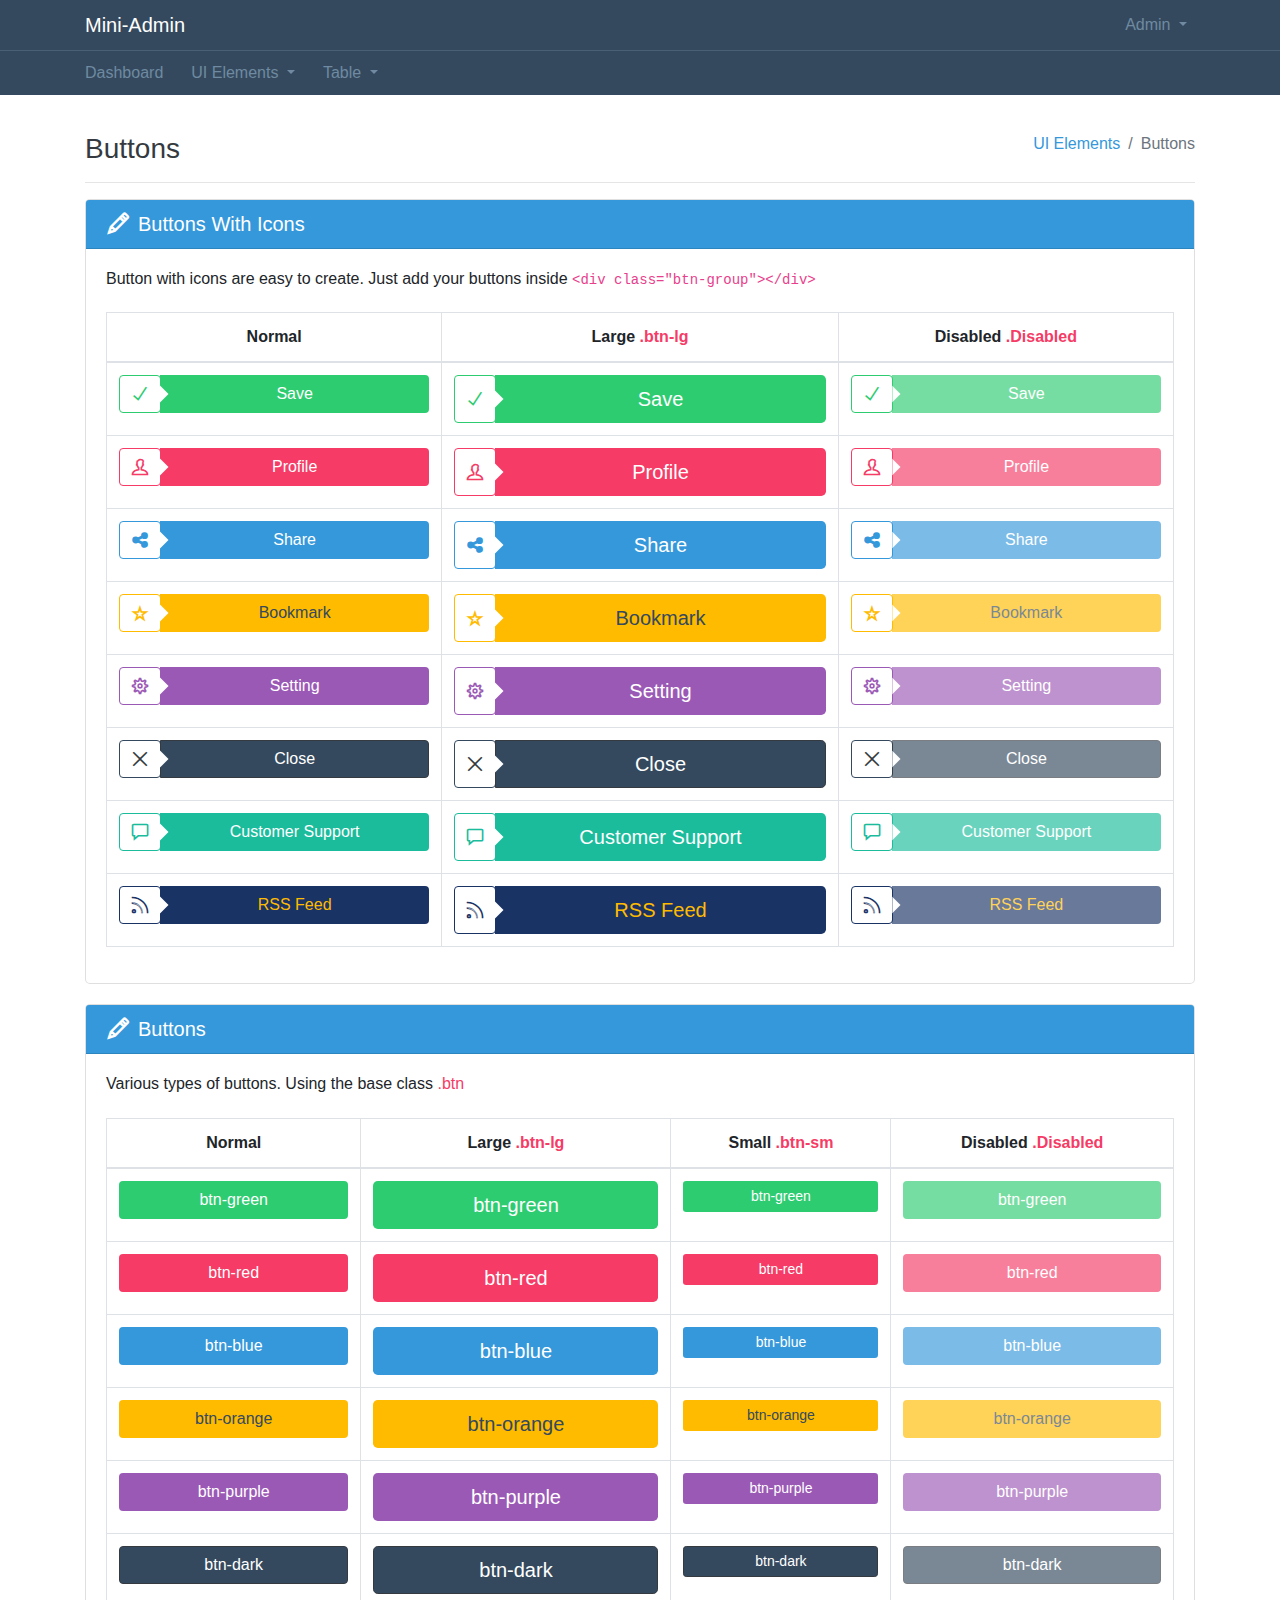
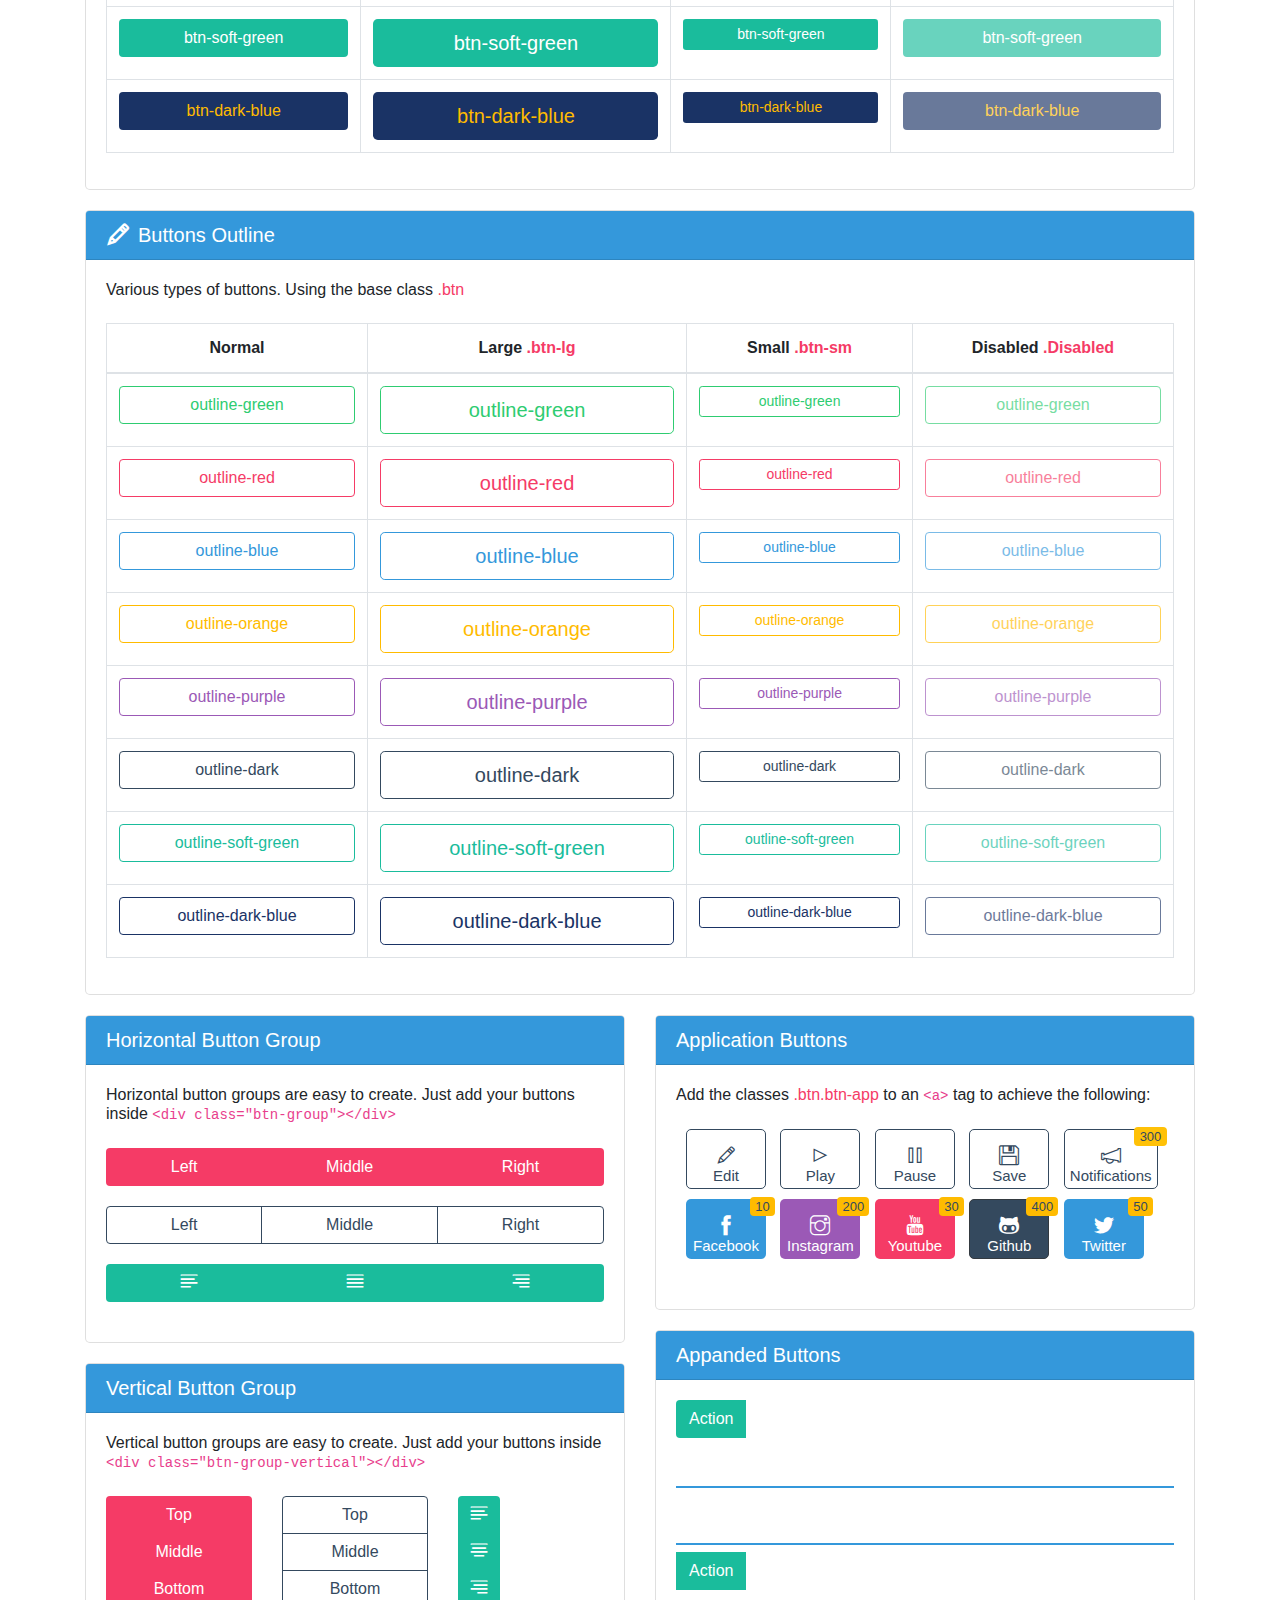
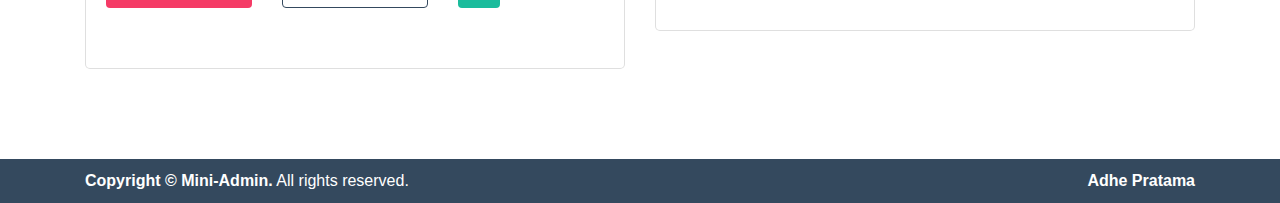
<file: ui-element/button.html>
<!DOCTYPE html>
<html lang="en">

<head>
  <meta charset="UTF-8">
  <meta name="viewport" content="width=device-width, initial-scale=1.0">
  <meta http-equiv="X-UA-Compatible" content="ie=edge">
  <!-- css -->
  <link rel="stylesheet" href="../css/themify-icons.css">
  <link rel="stylesheet" href="../css/ie7.css">
  <link rel="stylesheet" href="../css/bootstrap.min.css">
  <link rel="stylesheet" href="../css/mini-admin.css">
  <!-- end css -->
  <title>Dashboard | mini-admin</title>
</head>

<body>
  <!-- navbar -->
  <div class="fixed-top">
    <nav class="navbar navbar-expand-lg bg-dark" id="navbar-top">
      <div class="container">
        <a class="navbar-brand text-white" href="#">Mini-Admin</a>
        <button class="navbar-toggler" type="button" data-toggle="collapse" data-target="#navbarSupportedContent"
          aria-controls="navbarSupportedContent" aria-expanded="false" aria-label="Toggle navigation">
          <span class="navbar-toggler-icon"></span>
        </button>

        <div class="collapse navbar-collapse" id="navbarSupportedContent">
          <ul class="navbar-nav ml-auto">
            <li class="nav-item dropdown">
              <a class="nav-link dropdown-toggle hover-orange text-dark-menu" href="#" id="navbarDropdown" role="button"
                data-toggle="dropdown" aria-haspopup="true" aria-expanded="false">
                Admin
              </a>
              <div class="dropdown-menu bg-dark" aria-labelledby="navbarDropdown">
                <a class="dropdown-item text-dark-menu hover-orange" href="#">Your dashboard</a>
                <a class="dropdown-item text-dark-menu hover-orange" href="#">Logout</a>
              </div>
            </li>
          </ul>
        </div>
      </div>
    </nav>
    <nav class="navbar navbar-mini navbar-expand-lg bg-dark">
      <div class="container">
        <button class="navbar-toggler" type="button" data-toggle="collapse" data-target="#navbarSupportedContent"
          aria-controls="navbarSupportedContent" aria-expanded="false" aria-label="Toggle navigation">
          <span class="navbar-toggler-icon"></span>
        </button>

        <div class="collapse navbar-collapse" id="navbarSupportedContent">
          <ul class="navbar-nav mr-auto">
            <li class="nav-item dropdown">
              <a class="nav-link text-dark-menu hover-orange" href="../index.html">Dashboard</a>
            </li>
            <li class="nav-item dropdown">
              <a class="nav-link dropdown-toggle text-dark-menu hover-orange" href="#" id="navbarDropdown" role="button"
                data-toggle="dropdown" aria-haspopup="true" aria-expanded="false">
                UI Elements
              </a>
              <div class="dropdown-menu bg-dark hover-orange" aria-labelledby="navbarDropdown">
                <a class="dropdown-item text-dark-menu hover-orange" href="color.html">Colors</a>
                <a class="dropdown-item text-dark-menu hover-orange" href="button.html">Buttons</a>
              </div>
            </li>
            <li class="nav-item dropdown">
              <a class="nav-link dropdown-toggle text-dark-menu hover-orange" href="#" id="navbarDropdown" role="button"
                data-toggle="dropdown" aria-haspopup="true" aria-expanded="false">
                Table
              </a>
              <div class="dropdown-menu bg-dark hover-orange" aria-labelledby="navbarDropdown">
                <a class="dropdown-item text-dark-menu hover-orange" href="#">Simple Tables</a>
                <a class="dropdown-item text-dark-menu hover-orange" href="#">DataTables</a>
              </div>
            </li>
          </ul>
        </div>
      </div>
    </nav>
  </div>
  <!-- end navbar -->

  <div class="container content">
    <!-- breadcrumb -->
    <nav aria-label="breadcrumb">
      <ol class="breadcrumb">
        <li class="mr-auto">
          <h3 class="text-dark">Buttons</h3>
        </li>
        <li class="breadcrumb-item ml-auto">
          <a href="#" class="text-blue">UI Elements</a>
        </li>
        <li class="breadcrumb-item active" aria-current="page">Buttons</li>
      </ol>
    </nav>
    <hr>
    <!-- end breadcrumb -->

    <!-- dashboard content -->
    <section>
      <!-- buttons with icon -->
      <div class="row">
        <div class="col-md-12">
          <div class="card card-without-shadow">
            <div class="card-header bg-blue d-flex">
              <h4 class="ti ti-pencil"></h4>
              <h5 class="ml-2">Buttons With Icons</h5>
            </div>
            <div class="card-body">
              <h6 class="mb-4">Button with icons are easy to create. Just add your buttons inside
                <span class="text-red"><code>&lt;div class="btn-group"&gt;&lt;/div&gt;</code></span>
              </h6>
              <table class="table table-bordered text-center">
                <thead>
                  <tr>
                    <th scope="col">Normal</th>
                    <th scope="col">Large <span class="text-red">.btn-lg</span></th>
                    <th scope="col">Disabled <span class="text-red">.Disabled</span></th>
                  </tr>
                </thead>
                <tbody>

                  <tr>
                    <td>
                      <div class="btn-group btn-block">
                        <button class="input-group-text bg-white border-green">
                          <span class="ti ti-check text-green"></span>
                        </button>
                        <button class="btn btn-green">
                          <span class="triangle-right-white"></span>
                          Save
                        </button>
                      </div>
                    </td>
                    <td>
                      <div class="btn-group btn-block">
                        <button class="input-group-text bg-white border-green">
                          <span class="ti ti-check text-green"></span>
                        </button>
                        <button class="btn btn-lg btn-green">
                          <span class="triangle-right-white"></span>
                          Save
                        </button>
                      </div>
                    </td>
                    <td>
                      <div class="btn-group btn-block">
                        <button class="input-group-text bg-white border-green">
                          <span class="ti ti-check text-green"></span>
                        </button>
                        <button class="btn disabled btn-green">
                          <span class="triangle-right-white"></span>
                          Save
                        </button>
                      </div>
                    </td>
                  </tr>

                  <tr>
                    <td>
                      <div class="btn-group btn-block">
                        <button class="input-group-text bg-white border-red">
                          <span class="ti ti-user text-red"></span>
                        </button>
                        <button class="btn btn-red">
                          <span class="triangle-right-white"></span>
                          Profile
                        </button>
                      </div>
                    </td>
                    <td>
                      <div class="btn-group btn-block">
                        <button class="input-group-text bg-white border-red">
                          <span class="ti ti-user text-red"></span>
                        </button>
                        <button class="btn btn-lg btn-red">
                          <span class="triangle-right-white"></span>
                          Profile
                        </button>
                      </div>
                    </td>
                    <td>
                      <div class="btn-group btn-block">
                        <button class="input-group-text bg-white border-red">
                          <span class="ti ti-user text-red"></span>
                        </button>
                        <button class="btn disabled btn-red">
                          <span class="triangle-right-white"></span>
                          Profile
                        </button>
                      </div>
                    </td>
                  </tr>

                  <tr>
                    <td>
                      <div class="btn-group btn-block">
                        <button class="input-group-text bg-white border-blue">
                          <span class="ti ti-sharethis text-blue"></span>
                        </button>
                        <button class="btn btn-blue">
                          <span class="triangle-right-white"></span>
                          Share
                        </button>
                      </div>
                    </td>
                    <td>
                      <div class="btn-group btn-block">
                        <button class="input-group-text bg-white border-blue">
                          <span class="ti ti-sharethis text-blue"></span>
                        </button>
                        <button class="btn btn-lg btn-blue">
                          <span class="triangle-right-white"></span>
                          Share
                        </button>
                      </div>
                    </td>
                    <td>
                      <div class="btn-group btn-block">
                        <button class="input-group-text bg-white border-blue">
                          <span class="ti ti-sharethis text-blue"></span>
                        </button>
                        <button class="btn disabled btn-blue">
                          <span class="triangle-right-white"></span>
                          Share
                        </button>
                      </div>
                    </td>
                  </tr>

                  <tr>
                    <td>
                      <div class="btn-group btn-block">
                        <button class="input-group-text bg-white border-orange">
                          <span class="ti ti-star text-orange"></span>
                        </button>
                        <button class="btn btn-orange">
                          <span class="triangle-right-white"></span>
                          Bookmark
                        </button>
                      </div>
                    </td>
                    <td>
                      <div class="btn-group btn-block">
                        <button class="input-group-text bg-white border-orange">
                          <span class="ti ti-star text-orange"></span>
                        </button>
                        <button class="btn btn-lg btn-orange">
                          <span class="triangle-right-white"></span>
                          Bookmark
                        </button>
                      </div>
                    </td>
                    <td>
                      <div class="btn-group btn-block">
                        <button class="input-group-text bg-white border-orange">
                          <span class="ti ti-star text-orange"></span>
                        </button>
                        <button class="btn disabled btn-orange">
                          <span class="triangle-right-white"></span>
                          Bookmark
                        </button>
                      </div>
                    </td>
                  </tr>

                  <tr>
                    <td>
                      <div class="btn-group btn-block">
                        <button class="input-group-text bg-white border-purple">
                          <span class="ti ti-settings text-purple"></span>
                        </button>
                        <button class="btn btn-purple">
                          <span class="triangle-right-white"></span>
                          Setting
                        </button>
                      </div>
                    </td>
                    <td>
                      <div class="btn-group btn-block">
                        <button class="input-group-text bg-white border-purple">
                          <span class="ti ti-settings text-purple"></span>
                        </button>
                        <button class="btn btn-lg btn-purple">
                          <span class="triangle-right-white"></span>
                          Setting
                        </button>
                      </div>
                    </td>
                    <td>
                      <div class="btn-group btn-block">
                        <button class="input-group-text bg-white border-purple">
                          <span class="ti ti-settings text-purple"></span>
                        </button>
                        <button class="btn disabled btn-purple">
                          <span class="triangle-right-white"></span>
                          Setting
                        </button>
                      </div>
                    </td>
                  </tr>

                  <tr>
                    <td>
                      <div class="btn-group btn-block">
                        <button class="input-group-text bg-white border-dark">
                          <span class="ti ti-close text-dark"></span>
                        </button>
                        <button class="btn btn-dark">
                          <span class="triangle-right-white"></span>
                          Close
                        </button>
                      </div>
                    </td>
                    <td>
                      <div class="btn-group btn-block">
                        <button class="input-group-text bg-white border-dark">
                          <span class="ti ti-close text-dark"></span>
                        </button>
                        <button class="btn btn-lg btn-dark">
                          <span class="triangle-right-white"></span>
                          Close
                        </button>
                      </div>
                    </td>
                    <td>
                      <div class="btn-group btn-block">
                        <button class="input-group-text bg-white border-dark">
                          <span class="ti ti-close text-dark"></span>
                        </button>
                        <button class="btn disabled btn-dark">
                          <span class="triangle-right-white"></span>
                          Close
                        </button>
                      </div>
                    </td>
                  </tr>

                  <tr>
                    <td>
                      <div class="btn-group btn-block">
                        <button class="input-group-text bg-white border-soft-green">
                          <span class="ti ti-comment text-soft-green"></span>
                        </button>
                        <button class="btn btn-soft-green">
                          <span class="triangle-right-white"></span>
                          Customer Support
                        </button>
                      </div>
                    </td>
                    <td>
                      <div class="btn-group btn-block">
                        <button class="input-group-text bg-white border-soft-green">
                          <span class="ti ti-comment text-soft-green"></span>
                        </button>
                        <button class="btn btn-lg btn-soft-green">
                          <span class="triangle-right-white"></span>
                          Customer Support
                        </button>
                      </div>
                    </td>
                    <td>
                      <div class="btn-group btn-block">
                        <button class="input-group-text bg-white border-soft-green">
                          <span class="ti ti-comment text-soft-green"></span>
                        </button>
                        <button class="btn disabled btn-soft-green">
                          <span class="triangle-right-white"></span>
                          Customer Support
                        </button>
                      </div>
                    </td>
                  </tr>

                  <tr>
                    <td>
                      <div class="btn-group btn-block">
                        <button class="input-group-text bg-white border-dark-blue">
                          <span class="ti ti-rss-alt text-dark-blue"></span>
                        </button>
                        <button class="btn btn-dark-blue">
                          <span class="triangle-right-white"></span>
                          RSS Feed
                        </button>
                      </div>
                    </td>
                    <td>
                      <div class="btn-group btn-block">
                        <button class="input-group-text bg-white border-dark-blue">
                          <span class="ti ti-rss-alt text-dark-blue"></span>
                        </button>
                        <button class="btn btn-lg btn-dark-blue">
                          <span class="triangle-right-white"></span>
                          RSS Feed
                        </button>
                      </div>
                    </td>
                    <td>
                      <div class="btn-group btn-block">
                        <button class="input-group-text bg-white border-dark-blue">
                          <span class="ti ti-rss-alt text-dark-blue"></span>
                        </button>
                        <button class="btn disabled btn-dark-blue">
                          <span class="triangle-right-white"></span>
                          RSS Feed
                        </button>
                      </div>
                    </td>
                  </tr>

                </tbody>
              </table>
            </div>
          </div>
        </div>

      </div>
      <!-- end buttons with icon -->

      <!-- button default -->
      <div class="row">
        <div class="col-md-12">
          <div class="card card-without-shadow">
            <div class="card-header bg-blue d-flex">
              <h4 class="ti ti-pencil"></h4>
              <h5 class="ml-2">Buttons</h5>
            </div>
            <div class="card-body">
              <h6 class="mb-4">Various types of buttons. Using the base class <span class="text-red">.btn</span></h6>
              <table class="table table-bordered text-center">
                <thead>
                  <tr>
                    <th scope="col">Normal</th>
                    <th scope="col">Large <span class="text-red">.btn-lg</span></th>
                    <th scope="col">Small <span class="text-red">.btn-sm</span></th>
                    <th scope="col">Disabled <span class="text-red">.Disabled</span></th>
                  </tr>
                </thead>
                <tbody>

                  <tr>
                    <td>
                      <button class="btn btn-block btn-green">btn-green</button>
                    </td>
                    <td>
                      <button class="btn btn-block btn-lg btn-green">btn-green</button>
                    </td>
                    <td>
                      <button class="btn btn-block btn-sm btn-green">btn-green</button>
                    </td>
                    <td>
                      <button class="btn btn-block disabled btn-green">btn-green</button>
                    </td>
                  </tr>

                  <tr>
                    <td>
                      <button class="btn btn-block btn-red">btn-red</button>
                    </td>
                    <td>
                      <button class="btn btn-block btn-lg btn-red">btn-red</button>
                    </td>
                    <td>
                      <button class="btn btn-block btn-sm btn-red">btn-red</button>
                    </td>
                    <td>
                      <button class="btn btn-block disabled btn-red">btn-red</button>
                    </td>
                  </tr>

                  <tr>
                    <td>
                      <button class="btn btn-block btn-blue">btn-blue</button>
                    </td>
                    <td>
                      <button class="btn btn-block btn-lg btn-blue">btn-blue</button>
                    </td>
                    <td>
                      <button class="btn btn-block btn-sm btn-blue">btn-blue</button>
                    </td>
                    <td>
                      <button class="btn btn-block disabled btn-blue">btn-blue</button>
                    </td>
                  </tr>

                  <tr>
                    <td>
                      <button class="btn btn-block btn-orange">btn-orange</button>
                    </td>
                    <td>
                      <button class="btn btn-block btn-lg btn-orange">btn-orange</button>
                    </td>
                    <td>
                      <button class="btn btn-block btn-sm btn-orange">btn-orange</button>
                    </td>
                    <td>
                      <button class="btn btn-block disabled btn-orange">btn-orange</button>
                    </td>
                  </tr>

                  <tr>
                    <td>
                      <button class="btn btn-block btn-purple">btn-purple</button>
                    </td>
                    <td>
                      <button class="btn btn-block btn-lg btn-purple">btn-purple</button>
                    </td>
                    <td>
                      <button class="btn btn-block btn-sm btn-purple">btn-purple</button>
                    </td>
                    <td>
                      <button class="btn btn-block disabled btn-purple">btn-purple</button>
                    </td>
                  </tr>

                  <tr>
                    <td>
                      <button class="btn btn-block btn-dark">btn-dark</button>
                    </td>
                    <td>
                      <button class="btn btn-block btn-lg btn-dark">btn-dark</button>
                    </td>
                    <td>
                      <button class="btn btn-block btn-sm btn-dark">btn-dark</button>
                    </td>
                    <td>
                      <button class="btn btn-block disabled btn-dark">btn-dark</button>
                    </td>
                  </tr>

                  <tr>
                    <td>
                      <button class="btn btn-block btn-soft-green">btn-soft-green</button>
                    </td>
                    <td>
                      <button class="btn btn-block btn-lg btn-soft-green">btn-soft-green</button>
                    </td>
                    <td>
                      <button class="btn btn-block btn-sm btn-soft-green">btn-soft-green</button>
                    </td>
                    <td>
                      <button class="btn btn-block disabled btn-soft-green">btn-soft-green</button>
                    </td>
                  </tr>

                  <tr>
                    <td>
                      <button class="btn btn-block btn-dark-blue">btn-dark-blue</button>
                    </td>
                    <td>
                      <button class="btn btn-block btn-lg btn-dark-blue">btn-dark-blue</button>
                    </td>
                    <td>
                      <button class="btn btn-block btn-sm btn-dark-blue">btn-dark-blue</button>
                    </td>
                    <td>
                      <button class="btn btn-block disabled btn-dark-blue">btn-dark-blue</button>
                    </td>
                  </tr>

                </tbody>
              </table>
            </div>
          </div>
        </div>

      </div>
      <!-- end button default -->

      <!-- button outline -->
      <div class="row">
        <div class="col-md-12">
          <div class="card card-without-shadow">
            <div class="card-header bg-blue d-flex">
              <h4 class="ti ti-pencil"></h4>
              <h5 class="ml-2">Buttons Outline</h5>
            </div>
            <div class="card-body">
              <h6 class="mb-4">Various types of buttons. Using the base class <span class="text-red">.btn</span></h6>
              <table class="table table-bordered text-center">
                <thead>
                  <tr>
                    <th scope="col">Normal</th>
                    <th scope="col">Large <span class="text-red">.btn-lg</span></th>
                    <th scope="col">Small <span class="text-red">.btn-sm</span></th>
                    <th scope="col">Disabled <span class="text-red">.Disabled</span></th>
                  </tr>
                </thead>
                <tbody>

                  <tr>
                    <td>
                      <button class="btn btn-block outline-green">outline-green</button>
                    </td>
                    <td>
                      <button class="btn btn-block btn-lg outline-green">outline-green</button>
                    </td>
                    <td>
                      <button class="btn btn-block btn-sm outline-green">outline-green</button>
                    </td>
                    <td>
                      <button class="btn btn-block disabled outline-green">outline-green</button>
                    </td>
                  </tr>

                  <tr>
                    <td>
                      <button class="btn btn-block outline-red">outline-red</button>
                    </td>
                    <td>
                      <button class="btn btn-block btn-lg outline-red">outline-red</button>
                    </td>
                    <td>
                      <button class="btn btn-block btn-sm outline-red">outline-red</button>
                    </td>
                    <td>
                      <button class="btn btn-block disabled outline-red">outline-red</button>
                    </td>
                  </tr>

                  <tr>
                    <td>
                      <button class="btn btn-block outline-blue">outline-blue</button>
                    </td>
                    <td>
                      <button class="btn btn-block btn-lg outline-blue">outline-blue</button>
                    </td>
                    <td>
                      <button class="btn btn-block btn-sm outline-blue">outline-blue</button>
                    </td>
                    <td>
                      <button class="btn btn-block disabled outline-blue">outline-blue</button>
                    </td>
                  </tr>

                  <tr>
                    <td>
                      <button class="btn btn-block outline-orange">outline-orange</button>
                    </td>
                    <td>
                      <button class="btn btn-block btn-lg outline-orange">outline-orange</button>
                    </td>
                    <td>
                      <button class="btn btn-block btn-sm outline-orange">outline-orange</button>
                    </td>
                    <td>
                      <button class="btn btn-block disabled outline-orange">outline-orange</button>
                    </td>
                  </tr>

                  <tr>
                    <td>
                      <button class="btn btn-block outline-purple">outline-purple</button>
                    </td>
                    <td>
                      <button class="btn btn-block btn-lg outline-purple">outline-purple</button>
                    </td>
                    <td>
                      <button class="btn btn-block btn-sm outline-purple">outline-purple</button>
                    </td>
                    <td>
                      <button class="btn btn-block disabled outline-purple">outline-purple</button>
                    </td>
                  </tr>

                  <tr>
                    <td>
                      <button class="btn btn-block outline-dark">outline-dark</button>
                    </td>
                    <td>
                      <button class="btn btn-block btn-lg outline-dark">outline-dark</button>
                    </td>
                    <td>
                      <button class="btn btn-block btn-sm outline-dark">outline-dark</button>
                    </td>
                    <td>
                      <button class="btn btn-block disabled outline-dark">outline-dark</button>
                    </td>
                  </tr>

                  <tr>
                    <td>
                      <button class="btn btn-block outline-soft-green">outline-soft-green</button>
                    </td>
                    <td>
                      <button class="btn btn-block btn-lg outline-soft-green">outline-soft-green</button>
                    </td>
                    <td>
                      <button class="btn btn-block btn-sm outline-soft-green">outline-soft-green</button>
                    </td>
                    <td>
                      <button class="btn btn-block disabled outline-soft-green">outline-soft-green</button>
                    </td>
                  </tr>

                  <tr>
                    <td>
                      <button class="btn btn-block outline-dark-blue">outline-dark-blue</button>
                    </td>
                    <td>
                      <button class="btn btn-block btn-lg outline-dark-blue">outline-dark-blue</button>
                    </td>
                    <td>
                      <button class="btn btn-block btn-sm outline-dark-blue">outline-dark-blue</button>
                    </td>
                    <td>
                      <button class="btn btn-block disabled outline-dark-blue">outline-dark-blue</button>
                    </td>
                  </tr>

                </tbody>
              </table>
            </div>
          </div>
        </div>

      </div>
      <!-- end button outline -->

      <div class="row">
        <!-- left -->
        <div class="col-md-6">
          <!-- horizontal group button -->
          <div class="row">
            <div class="col-md-12">
              <div class="card card-without-shadow">
                <div class="card-header bg-blue">
                  <h5>Horizontal Button Group</h5>
                </div>
                <div class="card-body">
                  <h6 class="mb-4">Horizontal button groups are easy to create. Just add your buttons inside
                    <span class="text-red"><code>&lt;div class="btn-group"&gt;&lt;/div&gt;</code></span>
                  </h6>
                  <div class="row">
                    <div class="col-md-12">
                      <div class="btn-group btn-block" role="group">
                        <button type="button" class="btn btn-red">Left</button>
                        <button type="button" class="btn btn-red">Middle</button>
                        <button type="button" class="btn btn-red">Right</button>
                      </div>
                    </div>
                  </div>

                  <div class="row">
                    <div class="col-md-12">
                      <div class="btn-group btn-block" role="group">
                        <button type="button" class="btn outline-dark">Left</button>
                        <button type="button" class="btn outline-dark">Middle</button>
                        <button type="button" class="btn outline-dark">Right</button>
                      </div>
                    </div>
                  </div>

                  <div class="row">
                    <div class="col-md-12">
                      <div class="btn-group btn-block">
                        <button type="button" class="btn btn-soft-green">
                          <i class="ti ti-align-left"></i>
                        </button>
                        <button type="button" class="btn btn-soft-green">
                          <i class="ti ti-align-justify"></i>
                        </button>
                        <button type="button" class="btn btn-soft-green">
                          <i class="ti ti-align-right"></i>
                        </button>
                      </div>
                    </div>
                  </div>
                </div>
              </div>
            </div>
          </div>
          <!-- end horizontal group button -->

          <!-- vertical group button -->
          <div class="row">
            <div class="col-md-12">
              <div class="card card-without-shadow">
                <div class="card-header bg-blue">
                  <h5>Vertical Button Group</h5>
                </div>
                <div class="card-body">
                  <h6 class="mb-4">Vertical button groups are easy to create. Just add your buttons inside
                    <span class="text-red"><code>&lt;div class="btn-group-vertical"&gt;&lt;/div&gt;</code></span>
                  </h6>
                  <div class="row">
                    <div class="col-md-12">
                      <div class="row">
                        <div class="col-md-4">
                          <div class="btn-group-vertical btn-block">
                            <button type="button" class="btn btn-red">Top</button>
                            <button type="button" class="btn btn-red">Middle</button>
                            <button type="button" class="btn btn-red">Bottom</button>
                          </div>
                        </div>

                        <div class="col-md-4">
                          <div class="btn-group-vertical btn-block">
                            <button type="button" class="btn outline-dark">Top</button>
                            <button type="button" class="btn outline-dark">Middle</button>
                            <button type="button" class="btn outline-dark">Bottom</button>
                          </div>
                        </div>

                        <div class="col-md-4">
                          <div class="btn-group-vertical">
                            <button type="button" class="btn btn-soft-green">
                              <i class="ti ti-align-left"></i>
                            </button>
                            <button type="button" class="btn btn-soft-green">
                              <i class="ti ti-align-center"></i>
                            </button>
                            <button type="button" class="btn btn-soft-green">
                              <i class="ti ti-align-right"></i>
                            </button>
                          </div>
                        </div>
                      </div>
                    </div>
                  </div>


                </div>
              </div>
            </div>
          </div>
          <!-- end vertical group button -->
        </div>
        <!-- end left -->

        <!-- right -->
        <div class="col-md-6">
          <!-- button app -->
          <div class="row">
            <div class="col-md-12">
              <div class="card card-without-shadow">
                <div class="card-header bg-blue">
                  <h5>Application Buttons</h5>
                </div>
                <div class="card-body">
                  <h6 class="mb-4">Add the classes <span class="text-red">.btn.btn-app</span> to an
                    <span class="text-red"><code>&lt;a&gt;</code></span> tag to achieve the following:
                  </h6>
                  <div class="row">
                    <div class="col-md-12">
                      <a class="btn btn-app outline-dark">
                        <i class="ti ti-pencil"></i> Edit
                      </a>
                      <a class="btn btn-app outline-dark">
                        <i class="ti ti-control-play"></i> Play
                      </a>
                      <a class="btn btn-app outline-dark">
                        <i class="ti ti-control-pause"></i> Pause
                      </a>
                      <a class="btn btn-app outline-dark">
                        <i class="ti ti-save"></i> Save
                      </a>
                      <a class="btn btn-app outline-dark">
                        <span class="badge bg-warning">300</span>
                        <i class="ti ti-announcement"></i> Notifications
                      </a>

                      <a class="btn btn-app btn-blue">
                        <span class="badge bg-orange">10</span>
                        <i class="ti ti-facebook"></i> Facebook
                      </a>
                      <a class="btn btn-app btn-purple">
                        <span class="badge bg-orange">200</span>
                        <i class="ti ti-instagram"></i> Instagram
                      </a>
                      <a class="btn btn-app btn-red">
                        <span class="badge bg-orange">30</span>
                        <i class="ti ti-youtube"></i> Youtube
                      </a>
                      <a class="btn btn-app btn-dark">
                        <span class="badge bg-orange">400</span>
                        <i class="ti ti-github"></i> Github
                      </a>
                      <a class="btn btn-app btn-blue">
                        <span class="badge bg-orange">50</span>
                        <i class="ti ti-twitter-alt"></i> Twitter
                      </a>
                    </div>
                  </div>
                </div>
              </div>
            </div>
          </div>
          <!-- end button app -->

          <!-- appanded button -->
          <div class="row">
            <div class="col-md-12">
              <div class="card card-without-shadow">
                <div class="card-header bg-blue">
                  <h5>Appanded Buttons</h5>
                </div>
                <div class="card-body">
                  <div class="row">
                    <div class="col-md-12">
                      <div class="input-group">
                        <div class="input-group-prepend">
                          <button type="button" class="btn btn-soft-green">Action</button>
                        </div>
                        <input type="text" class="form-control">
                      </div>

                      <div class="input-group">
                        <input type="text" class="form-control">
                        <div class="input-group-prepend">
                          <button type="button" class="btn btn-soft-green">Action</button>
                        </div>
                      </div>
                    </div>
                  </div>
                </div>
              </div>
            </div>
          </div>
          <!-- end appanded button -->
        </div>
        <!-- end right -->
      </div>

    </section>
    <!-- end dashboard content -->
  </div>

  <footer class="bg-dark">
    <div class="container">
      <strong>Copyright &copy; Mini-Admin.</strong>
      All rights reserved.
      <div class="float-right d-none d-sm-inline-block">
        <b>Adhe Pratama</b>
      </div>
    </div>
  </footer>












  <script src="../js/jquery-3.4.1.min.js"></script>
  <script src="../js/Chart.js"></script>
  <script src="../js/mini-admin.js"></script>
  <script src="../js/bootstrap.min.js"></script>

</body>

</html>
</file>
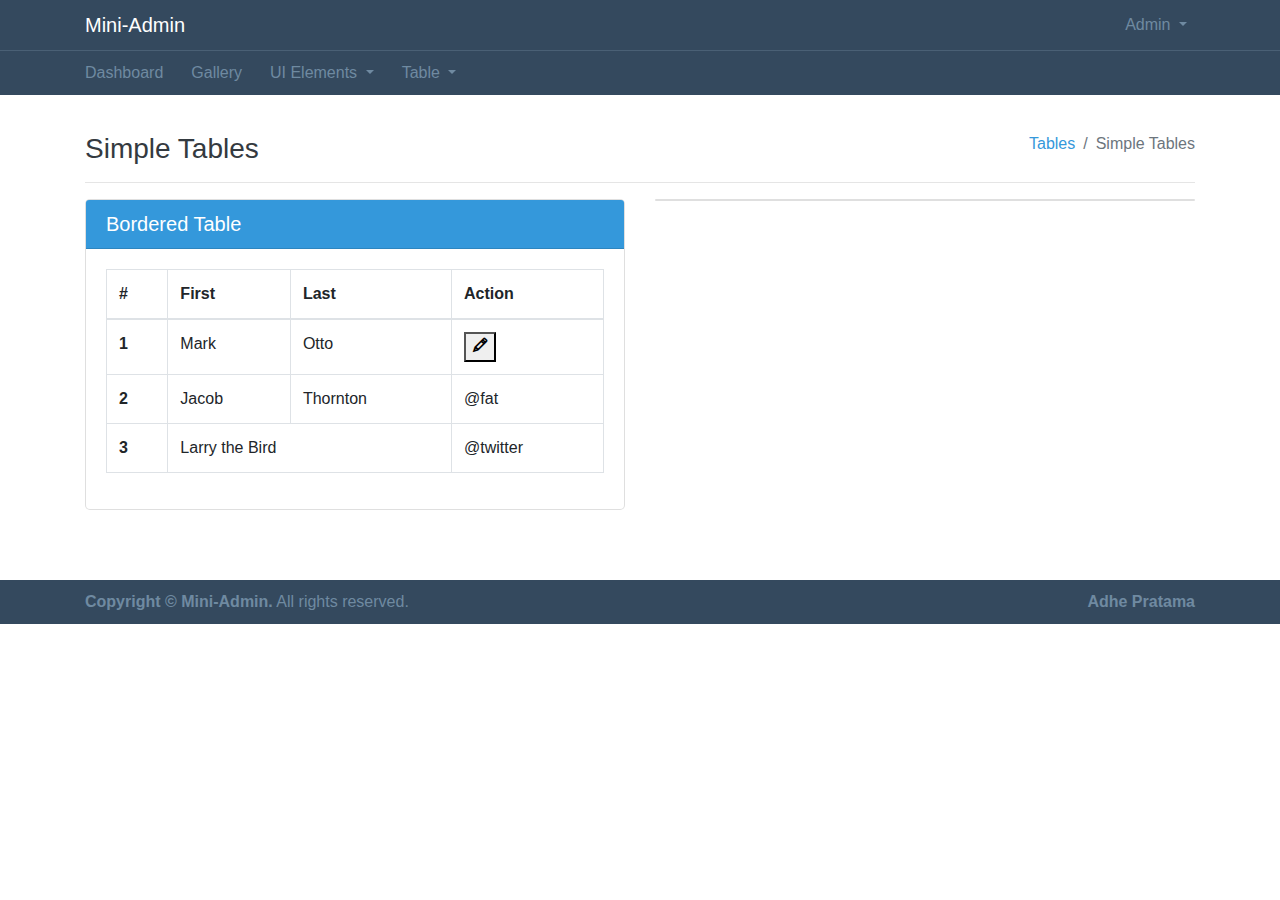
<file: pages/table/simpletable.html>
<!DOCTYPE html>
<html lang="en">

<head>
  <meta charset="UTF-8">
  <meta name="viewport" content="width=device-width, initial-scale=1.0">
  <meta http-equiv="X-UA-Compatible" content="ie=edge">
  <!-- css -->
  <link rel="stylesheet" href="../../css/themify-icons.css">
  <link rel="stylesheet" href="../../css/ie7.css">
  <link rel="stylesheet" href="../../css/bootstrap.min.css">
  <link rel="stylesheet" href="../../css/mini-admin.css">
  <!-- end css -->
  <title>Dashboard | mini-admin</title>
</head>

<body>
  <!-- navbar -->
  <div class="fixed-top">
    <nav class="navbar navbar-expand-lg bg-dark" id="navbar-top">
      <div class="container">
        <a class="navbar-brand text-white" href="#">Mini-Admin</a>
        <button class="navbar-toggler" type="button" data-toggle="collapse" data-target="#navbarSupportedContent"
          aria-controls="navbarSupportedContent" aria-expanded="false" aria-label="Toggle navigation">
          <span class="navbar-toggler-icon"></span>
        </button>

        <div class="collapse navbar-collapse" id="navbarSupportedContent">
          <ul class="navbar-nav ml-auto">
            <li class="nav-item dropdown">
              <a class="nav-link dropdown-toggle hover-orange text-dark-menu" href="#" id="navbarDropdown" role="button"
                data-toggle="dropdown" aria-haspopup="true" aria-expanded="false">
                Admin
              </a>
              <div class="dropdown-menu bg-dark" aria-labelledby="navbarDropdown">
                <a class="dropdown-item text-dark-menu hover-orange" href="#">Your dashboard</a>
                <a class="dropdown-item text-dark-menu hover-orange" href="#">Logout</a>
              </div>
            </li>
          </ul>
        </div>
      </div>
    </nav>
    <nav class="navbar navbar-mini navbar-expand-lg bg-dark">
      <div class="container">
        <button class="navbar-toggler" type="button" data-toggle="collapse" data-target="#navbarSupportedContent"
          aria-controls="navbarSupportedContent" aria-expanded="false" aria-label="Toggle navigation">
          <span class="navbar-toggler-icon"></span>
        </button>

        <div class="collapse navbar-collapse" id="navbarSupportedContent">
          <ul class="navbar-nav mr-auto">
            <li class="nav-item dropdown">
              <a class="nav-link text-dark-menu hover-orange" href="../../index.html">Dashboard</a>
            </li>
            <li class="nav-item dropdown">
              <a class="nav-link text-dark-menu hover-orange" href="../gallery.html">Gallery</a>
            </li>
            <li class="nav-item dropdown">
              <a class="nav-link dropdown-toggle text-dark-menu hover-orange" href="#" id="navbarDropdown" role="button"
                data-toggle="dropdown" aria-haspopup="true" aria-expanded="false">
                UI Elements
              </a>
              <div class="dropdown-menu bg-dark hover-orange" aria-labelledby="navbarDropdown">
                <a class="dropdown-item text-dark-menu hover-orange" href="../ui-element/color.html">Colors</a>
                <a class="dropdown-item text-dark-menu hover-orange" href="../ui-element/button.html">Buttons</a>
              </div>
            </li>
            <li class="nav-item dropdown">
              <a class="nav-link dropdown-toggle text-dark-menu hover-orange" href="#" id="navbarDropdown" role="button"
                data-toggle="dropdown" aria-haspopup="true" aria-expanded="false">
                Table
              </a>
              <div class="dropdown-menu bg-dark hover-orange" aria-labelledby="navbarDropdown">
                <a class="dropdown-item text-dark-menu hover-orange" href="./simpletable.html">Simple Tables</a>
                <a class="dropdown-item text-dark-menu hover-orange" href="#">DataTables</a>
              </div>
            </li>
          </ul>
        </div>
      </div>
    </nav>
  </div>
  <!-- end navbar -->

  <div class="container content">
    <!-- breadcrumb -->
    <nav aria-label="breadcrumb">
      <ol class="breadcrumb">
        <li class="mr-auto">
          <h3 class="text-dark">Simple Tables</h3>
        </li>
        <li class="breadcrumb-item ml-auto">
          <a href="#" class="text-blue">Tables</a>
        </li>
        <li class="breadcrumb-item active" aria-current="page">Simple Tables</li>
      </ol>
    </nav>
    <hr>
    <!-- end breadcrumb -->

    <!-- dashboard content -->
    <section>

      <div class="row">
        <div class="col-md-6">
          <div class="card card-without-shadow">
            <div class="card-header bg-blue">
              <h5>Bordered Table</h5>
            </div>
            <div class="card-body">
              <table class="table table-bordered">
                <thead>
                  <tr>
                    <th scope="col">#</th>
                    <th scope="col">First</th>
                    <th scope="col">Last</th>
                    <th scope="col">Action</th>
                  </tr>
                </thead>
                <tbody>
                  <tr>
                    <th scope="row">1</th>
                    <td>Mark</td>
                    <td>Otto</td>
                    <td>
                      <button>
                        <i class="ti ti-pencil"></i>
                      </button>
                    </td>
                  </tr>
                  <tr>
                    <th scope="row">2</th>
                    <td>Jacob</td>
                    <td>Thornton</td>
                    <td>@fat</td>
                  </tr>
                  <tr>
                    <th scope="row">3</th>
                    <td colspan="2">Larry the Bird</td>
                    <td>@twitter</td>
                  </tr>
                </tbody>
              </table>
            </div>
          </div>
        </div>

        <div class="col-md-6">
          <div class="card card-without-shadow">

          </div>
        </div>
      </div>
    </section>
    <!-- end dashboard content -->
  </div>

  <footer class="bg-dark">
    <div class="container text-dark-menu">
      <strong>Copyright &copy; Mini-Admin.</strong>
      All rights reserved.
      <div class="float-right d-none d-sm-inline-block">
        <b>Adhe Pratama</b>
      </div>
    </div>
  </footer>












  <script src="../../js/jquery-3.4.1.min.js"></script>
  <script src="../../js/Chart.js"></script>
  <script src="../../js/mini-admin.js"></script>
  <script src="../../js/bootstrap.min.js"></script>

</body>

</html>
</file>
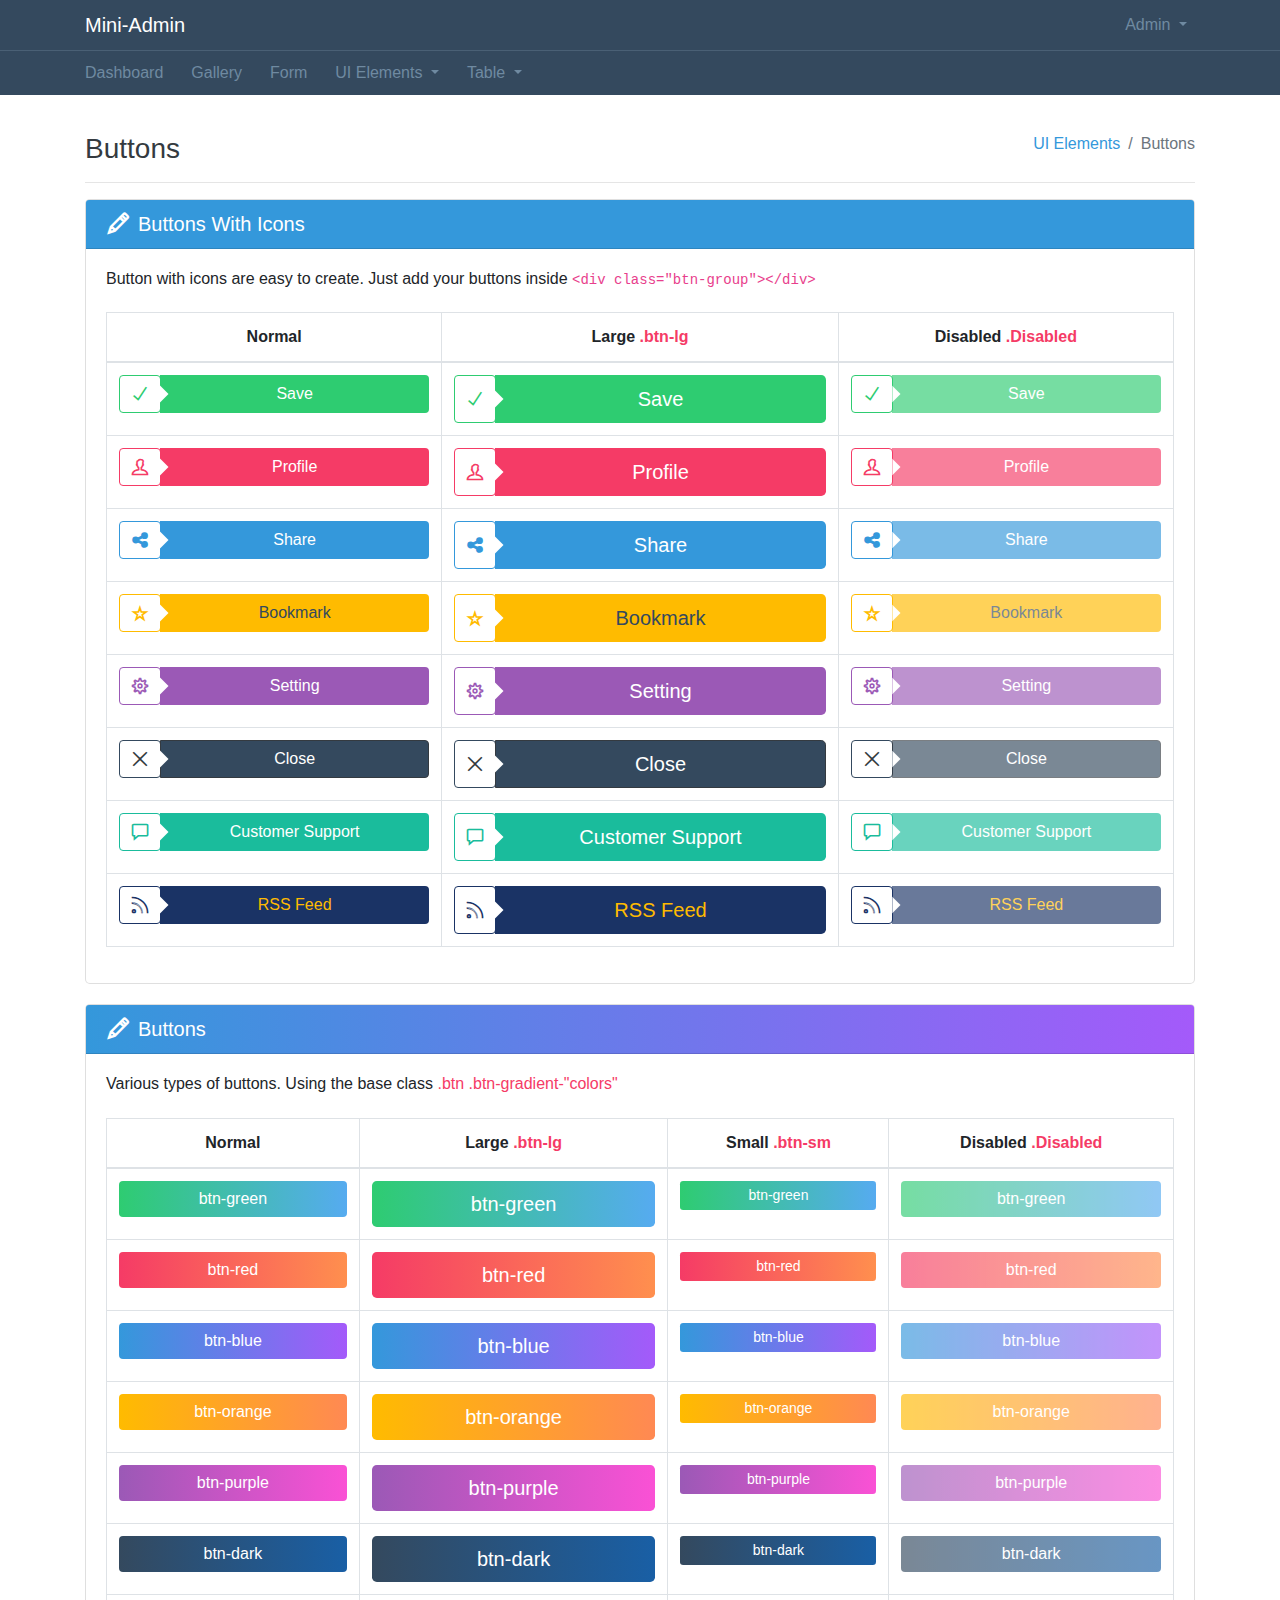
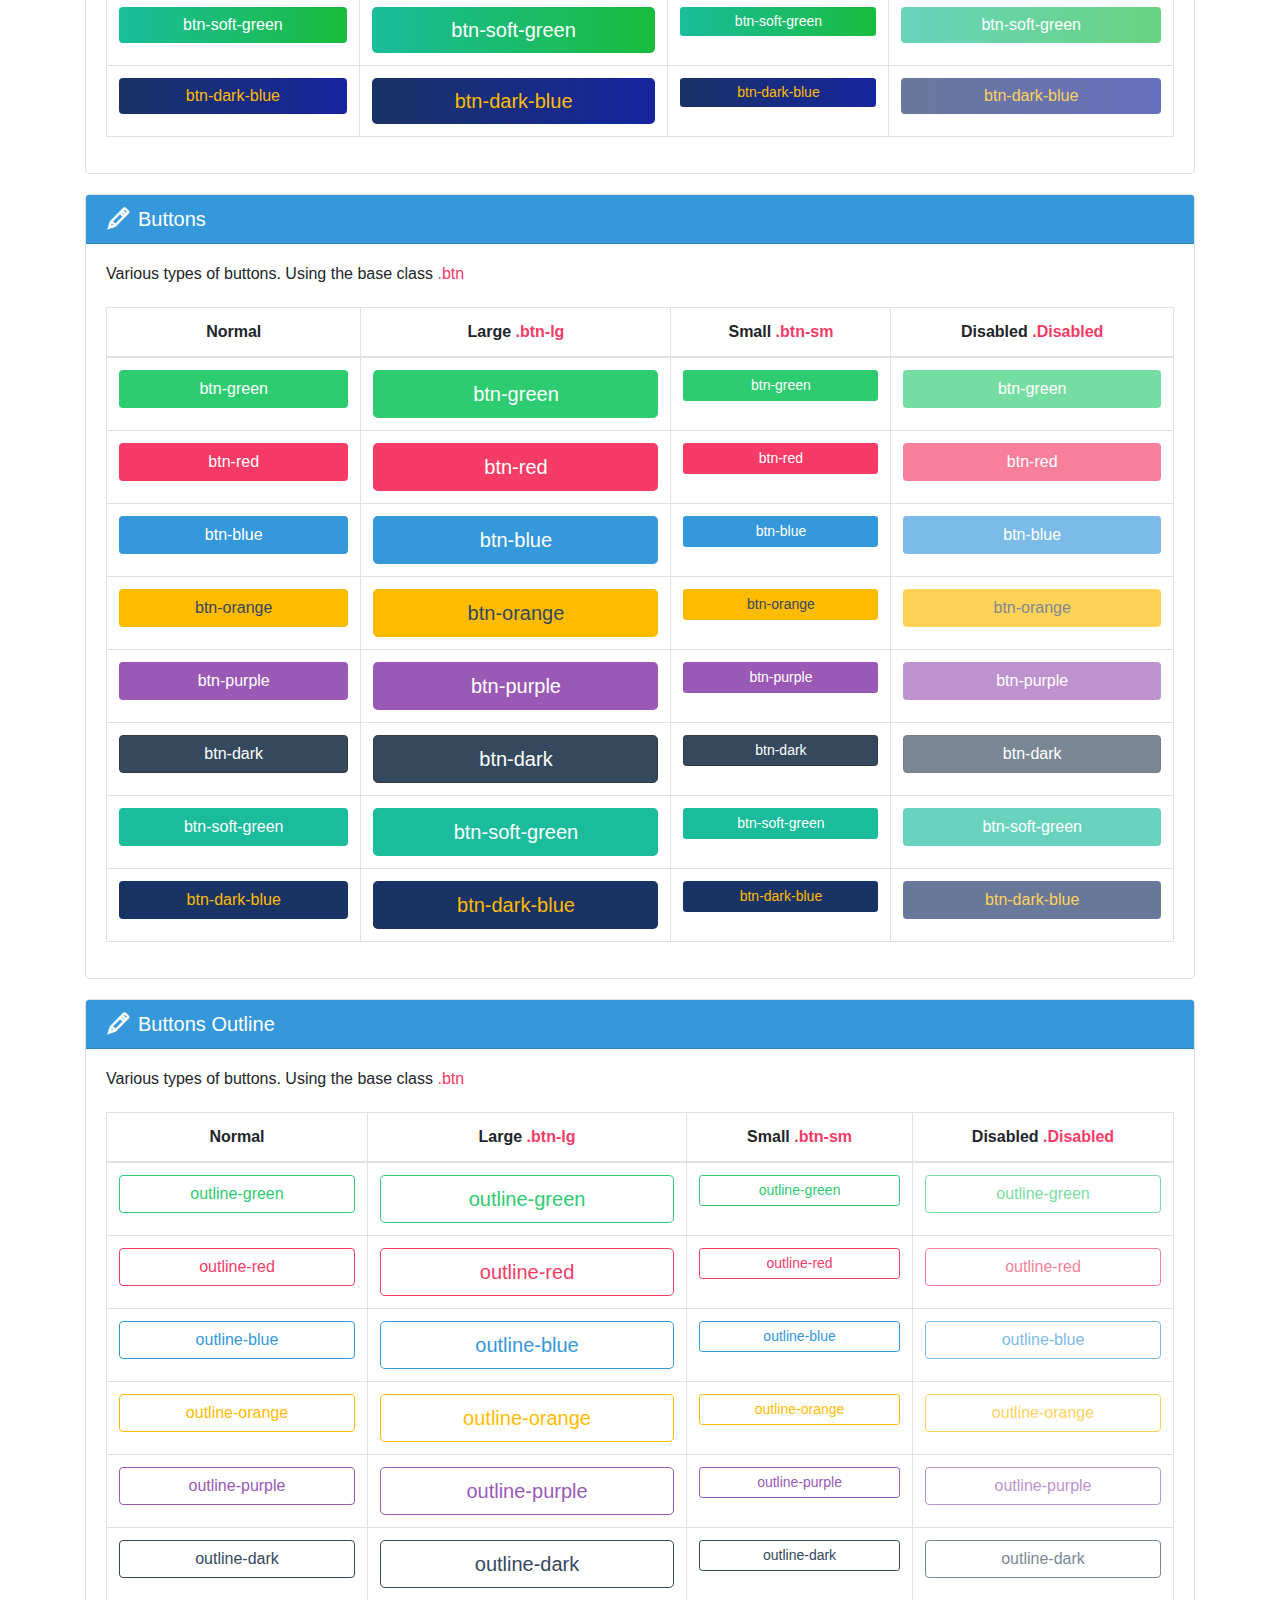
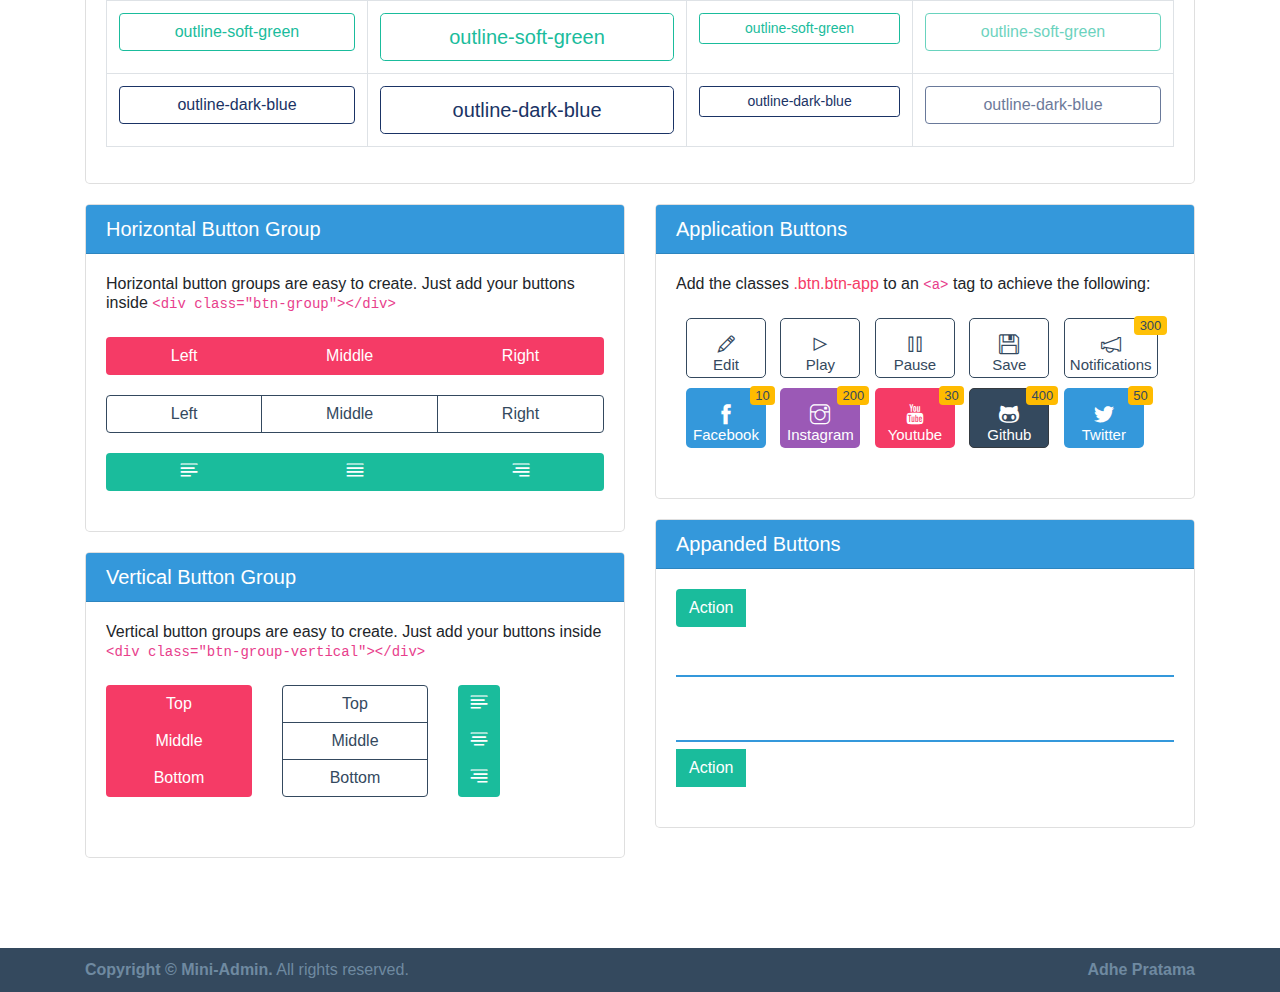
<file: pages/ui-element/button.html>
<!DOCTYPE html>
<html lang="en">

<head>
  <meta charset="UTF-8">
  <meta name="viewport" content="width=device-width, initial-scale=1.0">
  <meta http-equiv="X-UA-Compatible" content="ie=edge">
  <!-- css -->
  <link rel="stylesheet" href="../../css/themify-icons.css">
  <link rel="stylesheet" href="../../css/ie7.css">
  <link rel="stylesheet" href="../../css/bootstrap.min.css">
  <link rel="stylesheet" href="../../css/mini-admin.css">
  <!-- end css -->
  <title>Dashboard | mini-admin</title>
</head>

<body>
  <!-- navbar -->
  <div class="fixed-top">
    <nav class="navbar navbar-expand-lg bg-dark" id="navbar-top">
      <div class="container">
        <a class="navbar-brand text-white" href="#">Mini-Admin</a>
        <button class="navbar-toggler" type="button" data-toggle="collapse" data-target="#navbarSupportedContent"
          aria-controls="navbarSupportedContent" aria-expanded="false" aria-label="Toggle navigation">
          <span class="navbar-toggler-icon"></span>
        </button>

        <div class="collapse navbar-collapse" id="navbarSupportedContent">
          <ul class="navbar-nav ml-auto">
            <li class="nav-item dropdown">
              <a class="nav-link dropdown-toggle hover-orange text-dark-menu" href="#" id="navbarDropdown" role="button"
                data-toggle="dropdown" aria-haspopup="true" aria-expanded="false">
                Admin
              </a>
              <div class="dropdown-menu bg-dark" aria-labelledby="navbarDropdown">
                <a class="dropdown-item text-dark-menu hover-orange" href="#">Your dashboard</a>
                <a class="dropdown-item text-dark-menu hover-orange" href="#">Logout</a>
              </div>
            </li>
          </ul>
        </div>
      </div>
    </nav>
    <nav class="navbar navbar-mini navbar-expand-lg bg-dark">
      <div class="container">
        <button class="navbar-toggler" type="button" data-toggle="collapse" data-target="#navbarSupportedContent"
          aria-controls="navbarSupportedContent" aria-expanded="false" aria-label="Toggle navigation">
          <span class="navbar-toggler-icon"></span>
        </button>

        <div class="collapse navbar-collapse" id="navbarSupportedContent">
          <ul class="navbar-nav mr-auto">
            <li class="nav-item dropdown">
              <a class="nav-link text-dark-menu hover-orange" href="../../index.html">Dashboard</a>
            </li>
            <li class="nav-item dropdown">
              <a class="nav-link text-dark-menu hover-orange" href="../gallery.html">Gallery</a>
            </li>
            <li class="nav-item dropdown">
              <a class="nav-link text-dark-menu hover-orange" href="../form.html">Form</a>
            </li>
            <li class="nav-item dropdown">
              <a class="nav-link dropdown-toggle text-dark-menu hover-orange" href="#" id="navbarDropdown" role="button"
                data-toggle="dropdown" aria-haspopup="true" aria-expanded="false">
                UI Elements
              </a>
              <div class="dropdown-menu bg-dark hover-orange" aria-labelledby="navbarDropdown">
                <a class="dropdown-item text-dark-menu hover-orange" href="./color.html">Colors</a>
                <a class="dropdown-item text-dark-menu hover-orange" href="./button.html">Buttons</a>
              </div>
            </li>
            <li class="nav-item dropdown">
              <a class="nav-link dropdown-toggle text-dark-menu hover-orange" href="#" id="navbarDropdown" role="button"
                data-toggle="dropdown" aria-haspopup="true" aria-expanded="false">
                Table
              </a>
              <div class="dropdown-menu bg-dark hover-orange" aria-labelledby="navbarDropdown">
                <a class="dropdown-item text-dark-menu hover-orange" href="../table/simpletable.html">Simple Tables</a>
                <a class="dropdown-item text-dark-menu hover-orange" href="#">DataTables</a>
              </div>
            </li>
          </ul>
        </div>
      </div>
    </nav>
  </div>
  <!-- end navbar -->

  <div class="container content">
    <!-- breadcrumb -->
    <nav aria-label="breadcrumb">
      <ol class="breadcrumb">
        <li class="mr-auto">
          <h3 class="text-dark">Buttons</h3>
        </li>
        <li class="breadcrumb-item ml-auto">
          <a href="#" class="text-blue">UI Elements</a>
        </li>
        <li class="breadcrumb-item active" aria-current="page">Buttons</li>
      </ol>
    </nav>
    <hr>
    <!-- end breadcrumb -->

    <!-- dashboard content -->
    <section>
      <!-- buttons with icon -->
      <div class="row">
        <div class="col-md-12">
          <div class="card card-without-shadow">
            <div class="card-header bg-blue d-flex">
              <h4 class="ti ti-pencil"></h4>
              <h5 class="ml-2">Buttons With Icons</h5>
            </div>
            <div class="card-body">
              <h6 class="mb-4">Button with icons are easy to create. Just add your buttons inside
                <span class="text-red"><code>&lt;div class="btn-group"&gt;&lt;/div&gt;</code></span>
              </h6>
              <table class="table table-bordered text-center">
                <thead>
                  <tr>
                    <th scope="col">Normal</th>
                    <th scope="col">Large <span class="text-red">.btn-lg</span></th>
                    <th scope="col">Disabled <span class="text-red">.Disabled</span></th>
                  </tr>
                </thead>
                <tbody>

                  <tr>
                    <td>
                      <div class="btn-group btn-block">
                        <button class="input-group-text bg-white border-green">
                          <span class="ti ti-check text-green"></span>
                        </button>
                        <button class="btn btn-green">
                          <span class="triangle-right-white"></span>
                          Save
                        </button>
                      </div>
                    </td>
                    <td>
                      <div class="btn-group btn-block">
                        <button class="input-group-text bg-white border-green">
                          <span class="ti ti-check text-green"></span>
                        </button>
                        <button class="btn btn-lg btn-green">
                          <span class="triangle-right-white"></span>
                          Save
                        </button>
                      </div>
                    </td>
                    <td>
                      <div class="btn-group btn-block">
                        <button class="input-group-text bg-white border-green">
                          <span class="ti ti-check text-green"></span>
                        </button>
                        <button class="btn disabled btn-green">
                          <span class="triangle-right-white"></span>
                          Save
                        </button>
                      </div>
                    </td>
                  </tr>

                  <tr>
                    <td>
                      <div class="btn-group btn-block">
                        <button class="input-group-text bg-white border-red">
                          <span class="ti ti-user text-red"></span>
                        </button>
                        <button class="btn btn-red">
                          <span class="triangle-right-white"></span>
                          Profile
                        </button>
                      </div>
                    </td>
                    <td>
                      <div class="btn-group btn-block">
                        <button class="input-group-text bg-white border-red">
                          <span class="ti ti-user text-red"></span>
                        </button>
                        <button class="btn btn-lg btn-red">
                          <span class="triangle-right-white"></span>
                          Profile
                        </button>
                      </div>
                    </td>
                    <td>
                      <div class="btn-group btn-block">
                        <button class="input-group-text bg-white border-red">
                          <span class="ti ti-user text-red"></span>
                        </button>
                        <button class="btn disabled btn-red">
                          <span class="triangle-right-white"></span>
                          Profile
                        </button>
                      </div>
                    </td>
                  </tr>

                  <tr>
                    <td>
                      <div class="btn-group btn-block">
                        <button class="input-group-text bg-white border-blue">
                          <span class="ti ti-sharethis text-blue"></span>
                        </button>
                        <button class="btn btn-blue">
                          <span class="triangle-right-white"></span>
                          Share
                        </button>
                      </div>
                    </td>
                    <td>
                      <div class="btn-group btn-block">
                        <button class="input-group-text bg-white border-blue">
                          <span class="ti ti-sharethis text-blue"></span>
                        </button>
                        <button class="btn btn-lg btn-blue">
                          <span class="triangle-right-white"></span>
                          Share
                        </button>
                      </div>
                    </td>
                    <td>
                      <div class="btn-group btn-block">
                        <button class="input-group-text bg-white border-blue">
                          <span class="ti ti-sharethis text-blue"></span>
                        </button>
                        <button class="btn disabled btn-blue">
                          <span class="triangle-right-white"></span>
                          Share
                        </button>
                      </div>
                    </td>
                  </tr>

                  <tr>
                    <td>
                      <div class="btn-group btn-block">
                        <button class="input-group-text bg-white border-orange">
                          <span class="ti ti-star text-orange"></span>
                        </button>
                        <button class="btn btn-orange">
                          <span class="triangle-right-white"></span>
                          Bookmark
                        </button>
                      </div>
                    </td>
                    <td>
                      <div class="btn-group btn-block">
                        <button class="input-group-text bg-white border-orange">
                          <span class="ti ti-star text-orange"></span>
                        </button>
                        <button class="btn btn-lg btn-orange">
                          <span class="triangle-right-white"></span>
                          Bookmark
                        </button>
                      </div>
                    </td>
                    <td>
                      <div class="btn-group btn-block">
                        <button class="input-group-text bg-white border-orange">
                          <span class="ti ti-star text-orange"></span>
                        </button>
                        <button class="btn disabled btn-orange">
                          <span class="triangle-right-white"></span>
                          Bookmark
                        </button>
                      </div>
                    </td>
                  </tr>

                  <tr>
                    <td>
                      <div class="btn-group btn-block">
                        <button class="input-group-text bg-white border-purple">
                          <span class="ti ti-settings text-purple"></span>
                        </button>
                        <button class="btn btn-purple">
                          <span class="triangle-right-white"></span>
                          Setting
                        </button>
                      </div>
                    </td>
                    <td>
                      <div class="btn-group btn-block">
                        <button class="input-group-text bg-white border-purple">
                          <span class="ti ti-settings text-purple"></span>
                        </button>
                        <button class="btn btn-lg btn-purple">
                          <span class="triangle-right-white"></span>
                          Setting
                        </button>
                      </div>
                    </td>
                    <td>
                      <div class="btn-group btn-block">
                        <button class="input-group-text bg-white border-purple">
                          <span class="ti ti-settings text-purple"></span>
                        </button>
                        <button class="btn disabled btn-purple">
                          <span class="triangle-right-white"></span>
                          Setting
                        </button>
                      </div>
                    </td>
                  </tr>

                  <tr>
                    <td>
                      <div class="btn-group btn-block">
                        <button class="input-group-text bg-white border-dark">
                          <span class="ti ti-close text-dark"></span>
                        </button>
                        <button class="btn btn-dark">
                          <span class="triangle-right-white"></span>
                          Close
                        </button>
                      </div>
                    </td>
                    <td>
                      <div class="btn-group btn-block">
                        <button class="input-group-text bg-white border-dark">
                          <span class="ti ti-close text-dark"></span>
                        </button>
                        <button class="btn btn-lg btn-dark">
                          <span class="triangle-right-white"></span>
                          Close
                        </button>
                      </div>
                    </td>
                    <td>
                      <div class="btn-group btn-block">
                        <button class="input-group-text bg-white border-dark">
                          <span class="ti ti-close text-dark"></span>
                        </button>
                        <button class="btn disabled btn-dark">
                          <span class="triangle-right-white"></span>
                          Close
                        </button>
                      </div>
                    </td>
                  </tr>

                  <tr>
                    <td>
                      <div class="btn-group btn-block">
                        <button class="input-group-text bg-white border-soft-green">
                          <span class="ti ti-comment text-soft-green"></span>
                        </button>
                        <button class="btn btn-soft-green">
                          <span class="triangle-right-white"></span>
                          Customer Support
                        </button>
                      </div>
                    </td>
                    <td>
                      <div class="btn-group btn-block">
                        <button class="input-group-text bg-white border-soft-green">
                          <span class="ti ti-comment text-soft-green"></span>
                        </button>
                        <button class="btn btn-lg btn-soft-green">
                          <span class="triangle-right-white"></span>
                          Customer Support
                        </button>
                      </div>
                    </td>
                    <td>
                      <div class="btn-group btn-block">
                        <button class="input-group-text bg-white border-soft-green">
                          <span class="ti ti-comment text-soft-green"></span>
                        </button>
                        <button class="btn disabled btn-soft-green">
                          <span class="triangle-right-white"></span>
                          Customer Support
                        </button>
                      </div>
                    </td>
                  </tr>

                  <tr>
                    <td>
                      <div class="btn-group btn-block">
                        <button class="input-group-text bg-white border-dark-blue">
                          <span class="ti ti-rss-alt text-dark-blue"></span>
                        </button>
                        <button class="btn btn-dark-blue">
                          <span class="triangle-right-white"></span>
                          RSS Feed
                        </button>
                      </div>
                    </td>
                    <td>
                      <div class="btn-group btn-block">
                        <button class="input-group-text bg-white border-dark-blue">
                          <span class="ti ti-rss-alt text-dark-blue"></span>
                        </button>
                        <button class="btn btn-lg btn-dark-blue">
                          <span class="triangle-right-white"></span>
                          RSS Feed
                        </button>
                      </div>
                    </td>
                    <td>
                      <div class="btn-group btn-block">
                        <button class="input-group-text bg-white border-dark-blue">
                          <span class="ti ti-rss-alt text-dark-blue"></span>
                        </button>
                        <button class="btn disabled btn-dark-blue">
                          <span class="triangle-right-white"></span>
                          RSS Feed
                        </button>
                      </div>
                    </td>
                  </tr>

                </tbody>
              </table>
            </div>
          </div>
        </div>

      </div>
      <!-- end buttons with icon -->

      <!-- button gradient -->
      <div class="row">
        <div class="col-md-12">
          <div class="card card-without-shadow">
            <div class="card-header bg-blue-gradient d-flex">
              <h4 class="ti ti-pencil"></h4>
              <h5 class="ml-2">Buttons</h5>
            </div>
            <div class="card-body">
              <h6 class="mb-4">Various types of buttons. Using the base class <span class="text-red">.btn
                  .btn-gradient-"colors"</span></h6>
              <table class="table table-bordered text-center">
                <thead>
                  <tr>
                    <th scope="col">Normal</th>
                    <th scope="col">Large <span class="text-red">.btn-lg</span></th>
                    <th scope="col">Small <span class="text-red">.btn-sm</span></th>
                    <th scope="col">Disabled <span class="text-red">.Disabled</span></th>
                  </tr>
                </thead>
                <tbody>

                  <tr>
                    <td>
                      <button class="btn btn-block btn-gradient-green">btn-green</button>
                    </td>
                    <td>
                      <button class="btn btn-block btn-lg btn-gradient-green">btn-green</button>
                    </td>
                    <td>
                      <button class="btn btn-block btn-sm btn-gradient-green">btn-green</button>
                    </td>
                    <td>
                      <button class="btn btn-block disabled btn-gradient-green">btn-green</button>
                    </td>
                  </tr>

                  <tr>
                    <td>
                      <button class="btn btn-block btn-gradient-red">btn-red</button>
                    </td>
                    <td>
                      <button class="btn btn-block btn-lg btn-gradient-red">btn-red</button>
                    </td>
                    <td>
                      <button class="btn btn-block btn-sm btn-gradient-red">btn-red</button>
                    </td>
                    <td>
                      <button class="btn btn-block disabled btn-gradient-red">btn-red</button>
                    </td>
                  </tr>

                  <tr>
                    <td>
                      <button class="btn btn-block btn-gradient-blue">btn-blue</button>
                    </td>
                    <td>
                      <button class="btn btn-block btn-lg btn-gradient-blue">btn-blue</button>
                    </td>
                    <td>
                      <button class="btn btn-block btn-sm btn-gradient-blue">btn-blue</button>
                    </td>
                    <td>
                      <button class="btn btn-block disabled btn-gradient-blue">btn-blue</button>
                    </td>
                  </tr>

                  <tr>
                    <td>
                      <button class="btn btn-block btn-gradient-orange">btn-orange</button>
                    </td>
                    <td>
                      <button class="btn btn-block btn-lg btn-gradient-orange">btn-orange</button>
                    </td>
                    <td>
                      <button class="btn btn-block btn-sm btn-gradient-orange">btn-orange</button>
                    </td>
                    <td>
                      <button class="btn btn-block disabled btn-gradient-orange">btn-orange</button>
                    </td>
                  </tr>

                  <tr>
                    <td>
                      <button class="btn btn-block btn-gradient-purple">btn-purple</button>
                    </td>
                    <td>
                      <button class="btn btn-block btn-lg btn-gradient-purple">btn-purple</button>
                    </td>
                    <td>
                      <button class="btn btn-block btn-sm btn-gradient-purple">btn-purple</button>
                    </td>
                    <td>
                      <button class="btn btn-block disabled btn-gradient-purple">btn-purple</button>
                    </td>
                  </tr>

                  <tr>
                    <td>
                      <button class="btn btn-block btn-gradient-dark">btn-dark</button>
                    </td>
                    <td>
                      <button class="btn btn-block btn-lg btn-gradient-dark">btn-dark</button>
                    </td>
                    <td>
                      <button class="btn btn-block btn-sm btn-gradient-dark">btn-dark</button>
                    </td>
                    <td>
                      <button class="btn btn-block disabled btn-gradient-dark">btn-dark</button>
                    </td>
                  </tr>

                  <tr>
                    <td>
                      <button class="btn btn-block btn-gradient-soft-green">btn-soft-green</button>
                    </td>
                    <td>
                      <button class="btn btn-block btn-lg btn-gradient-soft-green">btn-soft-green</button>
                    </td>
                    <td>
                      <button class="btn btn-block btn-sm btn-gradient-soft-green">btn-soft-green</button>
                    </td>
                    <td>
                      <button class="btn btn-block disabled btn-gradient-soft-green">btn-soft-green</button>
                    </td>
                  </tr>

                  <tr>
                    <td>
                      <button class="btn btn-block btn-gradient-dark-blue">btn-dark-blue</button>
                    </td>
                    <td>
                      <button class="btn btn-block btn-lg btn-gradient-dark-blue">btn-dark-blue</button>
                    </td>
                    <td>
                      <button class="btn btn-block btn-sm btn-gradient-dark-blue">btn-dark-blue</button>
                    </td>
                    <td>
                      <button class="btn btn-block disabled btn-gradient-dark-blue">btn-dark-blue</button>
                    </td>
                  </tr>

                </tbody>
              </table>
            </div>
          </div>
        </div>

      </div>
      <!-- end button gradient -->

      <!-- button default -->
      <div class="row">
        <div class="col-md-12">
          <div class="card card-without-shadow">
            <div class="card-header bg-blue d-flex">
              <h4 class="ti ti-pencil"></h4>
              <h5 class="ml-2">Buttons</h5>
            </div>
            <div class="card-body">
              <h6 class="mb-4">Various types of buttons. Using the base class <span class="text-red">.btn</span></h6>
              <table class="table table-bordered text-center">
                <thead>
                  <tr>
                    <th scope="col">Normal</th>
                    <th scope="col">Large <span class="text-red">.btn-lg</span></th>
                    <th scope="col">Small <span class="text-red">.btn-sm</span></th>
                    <th scope="col">Disabled <span class="text-red">.Disabled</span></th>
                  </tr>
                </thead>
                <tbody>

                  <tr>
                    <td>
                      <button class="btn btn-block btn-green">btn-green</button>
                    </td>
                    <td>
                      <button class="btn btn-block btn-lg btn-green">btn-green</button>
                    </td>
                    <td>
                      <button class="btn btn-block btn-sm btn-green">btn-green</button>
                    </td>
                    <td>
                      <button class="btn btn-block disabled btn-green">btn-green</button>
                    </td>
                  </tr>

                  <tr>
                    <td>
                      <button class="btn btn-block btn-red">btn-red</button>
                    </td>
                    <td>
                      <button class="btn btn-block btn-lg btn-red">btn-red</button>
                    </td>
                    <td>
                      <button class="btn btn-block btn-sm btn-red">btn-red</button>
                    </td>
                    <td>
                      <button class="btn btn-block disabled btn-red">btn-red</button>
                    </td>
                  </tr>

                  <tr>
                    <td>
                      <button class="btn btn-block btn-blue">btn-blue</button>
                    </td>
                    <td>
                      <button class="btn btn-block btn-lg btn-blue">btn-blue</button>
                    </td>
                    <td>
                      <button class="btn btn-block btn-sm btn-blue">btn-blue</button>
                    </td>
                    <td>
                      <button class="btn btn-block disabled btn-blue">btn-blue</button>
                    </td>
                  </tr>

                  <tr>
                    <td>
                      <button class="btn btn-block btn-orange">btn-orange</button>
                    </td>
                    <td>
                      <button class="btn btn-block btn-lg btn-orange">btn-orange</button>
                    </td>
                    <td>
                      <button class="btn btn-block btn-sm btn-orange">btn-orange</button>
                    </td>
                    <td>
                      <button class="btn btn-block disabled btn-orange">btn-orange</button>
                    </td>
                  </tr>

                  <tr>
                    <td>
                      <button class="btn btn-block btn-purple">btn-purple</button>
                    </td>
                    <td>
                      <button class="btn btn-block btn-lg btn-purple">btn-purple</button>
                    </td>
                    <td>
                      <button class="btn btn-block btn-sm btn-purple">btn-purple</button>
                    </td>
                    <td>
                      <button class="btn btn-block disabled btn-purple">btn-purple</button>
                    </td>
                  </tr>

                  <tr>
                    <td>
                      <button class="btn btn-block btn-dark">btn-dark</button>
                    </td>
                    <td>
                      <button class="btn btn-block btn-lg btn-dark">btn-dark</button>
                    </td>
                    <td>
                      <button class="btn btn-block btn-sm btn-dark">btn-dark</button>
                    </td>
                    <td>
                      <button class="btn btn-block disabled btn-dark">btn-dark</button>
                    </td>
                  </tr>

                  <tr>
                    <td>
                      <button class="btn btn-block btn-soft-green">btn-soft-green</button>
                    </td>
                    <td>
                      <button class="btn btn-block btn-lg btn-soft-green">btn-soft-green</button>
                    </td>
                    <td>
                      <button class="btn btn-block btn-sm btn-soft-green">btn-soft-green</button>
                    </td>
                    <td>
                      <button class="btn btn-block disabled btn-soft-green">btn-soft-green</button>
                    </td>
                  </tr>

                  <tr>
                    <td>
                      <button class="btn btn-block btn-dark-blue">btn-dark-blue</button>
                    </td>
                    <td>
                      <button class="btn btn-block btn-lg btn-dark-blue">btn-dark-blue</button>
                    </td>
                    <td>
                      <button class="btn btn-block btn-sm btn-dark-blue">btn-dark-blue</button>
                    </td>
                    <td>
                      <button class="btn btn-block disabled btn-dark-blue">btn-dark-blue</button>
                    </td>
                  </tr>

                </tbody>
              </table>
            </div>
          </div>
        </div>

      </div>
      <!-- end button default -->

      <!-- button outline -->
      <div class="row">
        <div class="col-md-12">
          <div class="card card-without-shadow">
            <div class="card-header bg-blue d-flex">
              <h4 class="ti ti-pencil"></h4>
              <h5 class="ml-2">Buttons Outline</h5>
            </div>
            <div class="card-body">
              <h6 class="mb-4">Various types of buttons. Using the base class <span class="text-red">.btn</span></h6>
              <table class="table table-bordered text-center">
                <thead>
                  <tr>
                    <th scope="col">Normal</th>
                    <th scope="col">Large <span class="text-red">.btn-lg</span></th>
                    <th scope="col">Small <span class="text-red">.btn-sm</span></th>
                    <th scope="col">Disabled <span class="text-red">.Disabled</span></th>
                  </tr>
                </thead>
                <tbody>

                  <tr>
                    <td>
                      <button class="btn btn-block outline-green">outline-green</button>
                    </td>
                    <td>
                      <button class="btn btn-block btn-lg outline-green">outline-green</button>
                    </td>
                    <td>
                      <button class="btn btn-block btn-sm outline-green">outline-green</button>
                    </td>
                    <td>
                      <button class="btn btn-block disabled outline-green">outline-green</button>
                    </td>
                  </tr>

                  <tr>
                    <td>
                      <button class="btn btn-block outline-red">outline-red</button>
                    </td>
                    <td>
                      <button class="btn btn-block btn-lg outline-red">outline-red</button>
                    </td>
                    <td>
                      <button class="btn btn-block btn-sm outline-red">outline-red</button>
                    </td>
                    <td>
                      <button class="btn btn-block disabled outline-red">outline-red</button>
                    </td>
                  </tr>

                  <tr>
                    <td>
                      <button class="btn btn-block outline-blue">outline-blue</button>
                    </td>
                    <td>
                      <button class="btn btn-block btn-lg outline-blue">outline-blue</button>
                    </td>
                    <td>
                      <button class="btn btn-block btn-sm outline-blue">outline-blue</button>
                    </td>
                    <td>
                      <button class="btn btn-block disabled outline-blue">outline-blue</button>
                    </td>
                  </tr>

                  <tr>
                    <td>
                      <button class="btn btn-block outline-orange">outline-orange</button>
                    </td>
                    <td>
                      <button class="btn btn-block btn-lg outline-orange">outline-orange</button>
                    </td>
                    <td>
                      <button class="btn btn-block btn-sm outline-orange">outline-orange</button>
                    </td>
                    <td>
                      <button class="btn btn-block disabled outline-orange">outline-orange</button>
                    </td>
                  </tr>

                  <tr>
                    <td>
                      <button class="btn btn-block outline-purple">outline-purple</button>
                    </td>
                    <td>
                      <button class="btn btn-block btn-lg outline-purple">outline-purple</button>
                    </td>
                    <td>
                      <button class="btn btn-block btn-sm outline-purple">outline-purple</button>
                    </td>
                    <td>
                      <button class="btn btn-block disabled outline-purple">outline-purple</button>
                    </td>
                  </tr>

                  <tr>
                    <td>
                      <button class="btn btn-block outline-dark">outline-dark</button>
                    </td>
                    <td>
                      <button class="btn btn-block btn-lg outline-dark">outline-dark</button>
                    </td>
                    <td>
                      <button class="btn btn-block btn-sm outline-dark">outline-dark</button>
                    </td>
                    <td>
                      <button class="btn btn-block disabled outline-dark">outline-dark</button>
                    </td>
                  </tr>

                  <tr>
                    <td>
                      <button class="btn btn-block outline-soft-green">outline-soft-green</button>
                    </td>
                    <td>
                      <button class="btn btn-block btn-lg outline-soft-green">outline-soft-green</button>
                    </td>
                    <td>
                      <button class="btn btn-block btn-sm outline-soft-green">outline-soft-green</button>
                    </td>
                    <td>
                      <button class="btn btn-block disabled outline-soft-green">outline-soft-green</button>
                    </td>
                  </tr>

                  <tr>
                    <td>
                      <button class="btn btn-block outline-dark-blue">outline-dark-blue</button>
                    </td>
                    <td>
                      <button class="btn btn-block btn-lg outline-dark-blue">outline-dark-blue</button>
                    </td>
                    <td>
                      <button class="btn btn-block btn-sm outline-dark-blue">outline-dark-blue</button>
                    </td>
                    <td>
                      <button class="btn btn-block disabled outline-dark-blue">outline-dark-blue</button>
                    </td>
                  </tr>

                </tbody>
              </table>
            </div>
          </div>
        </div>

      </div>
      <!-- end button outline -->

      <div class="row">
        <!-- left -->
        <div class="col-md-6">
          <!-- horizontal group button -->
          <div class="row">
            <div class="col-md-12">
              <div class="card card-without-shadow">
                <div class="card-header bg-blue">
                  <h5>Horizontal Button Group</h5>
                </div>
                <div class="card-body">
                  <h6 class="mb-4">Horizontal button groups are easy to create. Just add your buttons inside
                    <span class="text-red"><code>&lt;div class="btn-group"&gt;&lt;/div&gt;</code></span>
                  </h6>
                  <div class="row">
                    <div class="col-md-12">
                      <div class="btn-group btn-block" role="group">
                        <button type="button" class="btn btn-red">Left</button>
                        <button type="button" class="btn btn-red">Middle</button>
                        <button type="button" class="btn btn-red">Right</button>
                      </div>
                    </div>
                  </div>

                  <div class="row">
                    <div class="col-md-12">
                      <div class="btn-group btn-block" role="group">
                        <button type="button" class="btn outline-dark">Left</button>
                        <button type="button" class="btn outline-dark">Middle</button>
                        <button type="button" class="btn outline-dark">Right</button>
                      </div>
                    </div>
                  </div>

                  <div class="row">
                    <div class="col-md-12">
                      <div class="btn-group btn-block">
                        <button type="button" class="btn btn-soft-green">
                          <i class="ti ti-align-left"></i>
                        </button>
                        <button type="button" class="btn btn-soft-green">
                          <i class="ti ti-align-justify"></i>
                        </button>
                        <button type="button" class="btn btn-soft-green">
                          <i class="ti ti-align-right"></i>
                        </button>
                      </div>
                    </div>
                  </div>
                </div>
              </div>
            </div>
          </div>
          <!-- end horizontal group button -->

          <!-- vertical group button -->
          <div class="row">
            <div class="col-md-12">
              <div class="card card-without-shadow">
                <div class="card-header bg-blue">
                  <h5>Vertical Button Group</h5>
                </div>
                <div class="card-body">
                  <h6 class="mb-4">Vertical button groups are easy to create. Just add your buttons inside
                    <span class="text-red"><code>&lt;div class="btn-group-vertical"&gt;&lt;/div&gt;</code></span>
                  </h6>
                  <div class="row">
                    <div class="col-md-12">
                      <div class="row">
                        <div class="col-md-4">
                          <div class="btn-group-vertical btn-block">
                            <button type="button" class="btn btn-red">Top</button>
                            <button type="button" class="btn btn-red">Middle</button>
                            <button type="button" class="btn btn-red">Bottom</button>
                          </div>
                        </div>

                        <div class="col-md-4">
                          <div class="btn-group-vertical btn-block">
                            <button type="button" class="btn outline-dark">Top</button>
                            <button type="button" class="btn outline-dark">Middle</button>
                            <button type="button" class="btn outline-dark">Bottom</button>
                          </div>
                        </div>

                        <div class="col-md-4">
                          <div class="btn-group-vertical">
                            <button type="button" class="btn btn-soft-green">
                              <i class="ti ti-align-left"></i>
                            </button>
                            <button type="button" class="btn btn-soft-green">
                              <i class="ti ti-align-center"></i>
                            </button>
                            <button type="button" class="btn btn-soft-green">
                              <i class="ti ti-align-right"></i>
                            </button>
                          </div>
                        </div>
                      </div>
                    </div>
                  </div>


                </div>
              </div>
            </div>
          </div>
          <!-- end vertical group button -->
        </div>
        <!-- end left -->

        <!-- right -->
        <div class="col-md-6">
          <!-- button app -->
          <div class="row">
            <div class="col-md-12">
              <div class="card card-without-shadow">
                <div class="card-header bg-blue">
                  <h5>Application Buttons</h5>
                </div>
                <div class="card-body">
                  <h6 class="mb-4">Add the classes <span class="text-red">.btn.btn-app</span> to an
                    <span class="text-red"><code>&lt;a&gt;</code></span> tag to achieve the following:
                  </h6>
                  <div class="row">
                    <div class="col-md-12">
                      <a class="btn btn-app outline-dark">
                        <i class="ti ti-pencil"></i> Edit
                      </a>
                      <a class="btn btn-app outline-dark">
                        <i class="ti ti-control-play"></i> Play
                      </a>
                      <a class="btn btn-app outline-dark">
                        <i class="ti ti-control-pause"></i> Pause
                      </a>
                      <a class="btn btn-app outline-dark">
                        <i class="ti ti-save"></i> Save
                      </a>
                      <a class="btn btn-app outline-dark">
                        <span class="badge bg-warning">300</span>
                        <i class="ti ti-announcement"></i> Notifications
                      </a>

                      <a class="btn btn-app btn-blue">
                        <span class="badge bg-orange">10</span>
                        <i class="ti ti-facebook"></i> Facebook
                      </a>
                      <a class="btn btn-app btn-purple">
                        <span class="badge bg-orange">200</span>
                        <i class="ti ti-instagram"></i> Instagram
                      </a>
                      <a class="btn btn-app btn-red">
                        <span class="badge bg-orange">30</span>
                        <i class="ti ti-youtube"></i> Youtube
                      </a>
                      <a class="btn btn-app btn-dark">
                        <span class="badge bg-orange">400</span>
                        <i class="ti ti-github"></i> Github
                      </a>
                      <a class="btn btn-app btn-blue">
                        <span class="badge bg-orange">50</span>
                        <i class="ti ti-twitter-alt"></i> Twitter
                      </a>
                    </div>
                  </div>
                </div>
              </div>
            </div>
          </div>
          <!-- end button app -->

          <!-- appanded button -->
          <div class="row">
            <div class="col-md-12">
              <div class="card card-without-shadow">
                <div class="card-header bg-blue">
                  <h5>Appanded Buttons</h5>
                </div>
                <div class="card-body">
                  <div class="row">
                    <div class="col-md-12">
                      <div class="input-group mb-2">
                        <div class="input-group-prepend">
                          <button type="button" class="btn btn-soft-green">Action</button>
                        </div>
                        <input type="text" class="form-control">
                      </div>

                      <div class="input-group">
                        <input type="text" class="form-control">
                        <div class="input-group-prepend">
                          <button type="button" class="btn btn-soft-green">Action</button>
                        </div>
                      </div>
                    </div>
                  </div>
                </div>
              </div>
            </div>
          </div>
          <!-- end appanded button -->
        </div>
        <!-- end right -->
      </div>

    </section>
    <!-- end dashboard content -->
  </div>

  <footer class="bg-dark">
    <div class="container text-dark-menu">
      <strong>Copyright &copy; Mini-Admin.</strong>
      All rights reserved.
      <div class="float-right d-none d-sm-inline-block">
        <b>Adhe Pratama</b>
      </div>
    </div>
  </footer>












  <script src="../../js/jquery-3.4.1.min.js"></script>
  <script src="../../js/Chart.js"></script>
  <script src="../../js/mini-admin.js"></script>
  <script src="../../js/bootstrap.min.js"></script>

</body>

</html>
</file>
<file: css/themify-icons.css>
@font-face {
	font-family: 'themify';
	src: url('../fonts/themify.eot?-fvbane');
	src: url('../fonts/themify.eot?#iefix-fvbane') format('embedded-opentype'),
		url('../fonts/themify.woff?-fvbane') format('woff'),
		url('../fonts/themify.ttf?-fvbane') format('truetype'),
		url('../fonts/themify.svg?-fvbane#themify') format('svg');
	font-weight: normal;
	font-style: normal;
}

[class^="ti-"],
[class*=" ti-"] {
	font-family: 'themify';
	speak: none;
	font-style: normal;
	font-weight: normal;
	font-variant: normal;
	text-transform: none;
	line-height: 1;

	/* Better Font Rendering =========== */
	-webkit-font-smoothing: antialiased;
	-moz-osx-font-smoothing: grayscale;
}

.ti-wand:before {
	content: "\e600";
}

.ti-volume:before {
	content: "\e601";
}

.ti-user:before {
	content: "\e602";
}

.ti-unlock:before {
	content: "\e603";
}

.ti-unlink:before {
	content: "\e604";
}

.ti-trash:before {
	content: "\e605";
}

.ti-thought:before {
	content: "\e606";
}

.ti-target:before {
	content: "\e607";
}

.ti-tag:before {
	content: "\e608";
}

.ti-tablet:before {
	content: "\e609";
}

.ti-star:before {
	content: "\e60a";
}

.ti-spray:before {
	content: "\e60b";
}

.ti-signal:before {
	content: "\e60c";
}

.ti-shopping-cart:before {
	content: "\e60d";
}

.ti-shopping-cart-full:before {
	content: "\e60e";
}

.ti-settings:before {
	content: "\e60f";
}

.ti-search:before {
	content: "\e610";
}

.ti-zoom-in:before {
	content: "\e611";
}

.ti-zoom-out:before {
	content: "\e612";
}

.ti-cut:before {
	content: "\e613";
}

.ti-ruler:before {
	content: "\e614";
}

.ti-ruler-pencil:before {
	content: "\e615";
}

.ti-ruler-alt:before {
	content: "\e616";
}

.ti-bookmark:before {
	content: "\e617";
}

.ti-bookmark-alt:before {
	content: "\e618";
}

.ti-reload:before {
	content: "\e619";
}

.ti-plus:before {
	content: "\e61a";
}

.ti-pin:before {
	content: "\e61b";
}

.ti-pencil:before {
	content: "\e61c";
}

.ti-pencil-alt:before {
	content: "\e61d";
}

.ti-paint-roller:before {
	content: "\e61e";
}

.ti-paint-bucket:before {
	content: "\e61f";
}

.ti-na:before {
	content: "\e620";
}

.ti-mobile:before {
	content: "\e621";
}

.ti-minus:before {
	content: "\e622";
}

.ti-medall:before {
	content: "\e623";
}

.ti-medall-alt:before {
	content: "\e624";
}

.ti-marker:before {
	content: "\e625";
}

.ti-marker-alt:before {
	content: "\e626";
}

.ti-arrow-up:before {
	content: "\e627";
}

.ti-arrow-right:before {
	content: "\e628";
}

.ti-arrow-left:before {
	content: "\e629";
}

.ti-arrow-down:before {
	content: "\e62a";
}

.ti-lock:before {
	content: "\e62b";
}

.ti-location-arrow:before {
	content: "\e62c";
}

.ti-link:before {
	content: "\e62d";
}

.ti-layout:before {
	content: "\e62e";
}

.ti-layers:before {
	content: "\e62f";
}

.ti-layers-alt:before {
	content: "\e630";
}

.ti-key:before {
	content: "\e631";
}

.ti-import:before {
	content: "\e632";
}

.ti-image:before {
	content: "\e633";
}

.ti-heart:before {
	content: "\e634";
}

.ti-heart-broken:before {
	content: "\e635";
}

.ti-hand-stop:before {
	content: "\e636";
}

.ti-hand-open:before {
	content: "\e637";
}

.ti-hand-drag:before {
	content: "\e638";
}

.ti-folder:before {
	content: "\e639";
}

.ti-flag:before {
	content: "\e63a";
}

.ti-flag-alt:before {
	content: "\e63b";
}

.ti-flag-alt-2:before {
	content: "\e63c";
}

.ti-eye:before {
	content: "\e63d";
}

.ti-export:before {
	content: "\e63e";
}

.ti-exchange-vertical:before {
	content: "\e63f";
}

.ti-desktop:before {
	content: "\e640";
}

.ti-cup:before {
	content: "\e641";
}

.ti-crown:before {
	content: "\e642";
}

.ti-comments:before {
	content: "\e643";
}

.ti-comment:before {
	content: "\e644";
}

.ti-comment-alt:before {
	content: "\e645";
}

.ti-close:before {
	content: "\e646";
}

.ti-clip:before {
	content: "\e647";
}

.ti-angle-up:before {
	content: "\e648";
}

.ti-angle-right:before {
	content: "\e649";
}

.ti-angle-left:before {
	content: "\e64a";
}

.ti-angle-down:before {
	content: "\e64b";
}

.ti-check:before {
	content: "\e64c";
}

.ti-check-box:before {
	content: "\e64d";
}

.ti-camera:before {
	content: "\e64e";
}

.ti-announcement:before {
	content: "\e64f";
}

.ti-brush:before {
	content: "\e650";
}

.ti-briefcase:before {
	content: "\e651";
}

.ti-bolt:before {
	content: "\e652";
}

.ti-bolt-alt:before {
	content: "\e653";
}

.ti-blackboard:before {
	content: "\e654";
}

.ti-bag:before {
	content: "\e655";
}

.ti-move:before {
	content: "\e656";
}

.ti-arrows-vertical:before {
	content: "\e657";
}

.ti-arrows-horizontal:before {
	content: "\e658";
}

.ti-fullscreen:before {
	content: "\e659";
}

.ti-arrow-top-right:before {
	content: "\e65a";
}

.ti-arrow-top-left:before {
	content: "\e65b";
}

.ti-arrow-circle-up:before {
	content: "\e65c";
}

.ti-arrow-circle-right:before {
	content: "\e65d";
}

.ti-arrow-circle-left:before {
	content: "\e65e";
}

.ti-arrow-circle-down:before {
	content: "\e65f";
}

.ti-angle-double-up:before {
	content: "\e660";
}

.ti-angle-double-right:before {
	content: "\e661";
}

.ti-angle-double-left:before {
	content: "\e662";
}

.ti-angle-double-down:before {
	content: "\e663";
}

.ti-zip:before {
	content: "\e664";
}

.ti-world:before {
	content: "\e665";
}

.ti-wheelchair:before {
	content: "\e666";
}

.ti-view-list:before {
	content: "\e667";
}

.ti-view-list-alt:before {
	content: "\e668";
}

.ti-view-grid:before {
	content: "\e669";
}

.ti-uppercase:before {
	content: "\e66a";
}

.ti-upload:before {
	content: "\e66b";
}

.ti-underline:before {
	content: "\e66c";
}

.ti-truck:before {
	content: "\e66d";
}

.ti-timer:before {
	content: "\e66e";
}

.ti-ticket:before {
	content: "\e66f";
}

.ti-thumb-up:before {
	content: "\e670";
}

.ti-thumb-down:before {
	content: "\e671";
}

.ti-text:before {
	content: "\e672";
}

.ti-stats-up:before {
	content: "\e673";
}

.ti-stats-down:before {
	content: "\e674";
}

.ti-split-v:before {
	content: "\e675";
}

.ti-split-h:before {
	content: "\e676";
}

.ti-smallcap:before {
	content: "\e677";
}

.ti-shine:before {
	content: "\e678";
}

.ti-shift-right:before {
	content: "\e679";
}

.ti-shift-left:before {
	content: "\e67a";
}

.ti-shield:before {
	content: "\e67b";
}

.ti-notepad:before {
	content: "\e67c";
}

.ti-server:before {
	content: "\e67d";
}

.ti-quote-right:before {
	content: "\e67e";
}

.ti-quote-left:before {
	content: "\e67f";
}

.ti-pulse:before {
	content: "\e680";
}

.ti-printer:before {
	content: "\e681";
}

.ti-power-off:before {
	content: "\e682";
}

.ti-plug:before {
	content: "\e683";
}

.ti-pie-chart:before {
	content: "\e684";
}

.ti-paragraph:before {
	content: "\e685";
}

.ti-panel:before {
	content: "\e686";
}

.ti-package:before {
	content: "\e687";
}

.ti-music:before {
	content: "\e688";
}

.ti-music-alt:before {
	content: "\e689";
}

.ti-mouse:before {
	content: "\e68a";
}

.ti-mouse-alt:before {
	content: "\e68b";
}

.ti-money:before {
	content: "\e68c";
}

.ti-microphone:before {
	content: "\e68d";
}

.ti-menu:before {
	content: "\e68e";
}

.ti-menu-alt:before {
	content: "\e68f";
}

.ti-map:before {
	content: "\e690";
}

.ti-map-alt:before {
	content: "\e691";
}

.ti-loop:before {
	content: "\e692";
}

.ti-location-pin:before {
	content: "\e693";
}

.ti-list:before {
	content: "\e694";
}

.ti-light-bulb:before {
	content: "\e695";
}

.ti-Italic:before {
	content: "\e696";
}

.ti-info:before {
	content: "\e697";
}

.ti-infinite:before {
	content: "\e698";
}

.ti-id-badge:before {
	content: "\e699";
}

.ti-hummer:before {
	content: "\e69a";
}

.ti-home:before {
	content: "\e69b";
}

.ti-help:before {
	content: "\e69c";
}

.ti-headphone:before {
	content: "\e69d";
}

.ti-harddrives:before {
	content: "\e69e";
}

.ti-harddrive:before {
	content: "\e69f";
}

.ti-gift:before {
	content: "\e6a0";
}

.ti-game:before {
	content: "\e6a1";
}

.ti-filter:before {
	content: "\e6a2";
}

.ti-files:before {
	content: "\e6a3";
}

.ti-file:before {
	content: "\e6a4";
}

.ti-eraser:before {
	content: "\e6a5";
}

.ti-envelope:before {
	content: "\e6a6";
}

.ti-download:before {
	content: "\e6a7";
}

.ti-direction:before {
	content: "\e6a8";
}

.ti-direction-alt:before {
	content: "\e6a9";
}

.ti-dashboard:before {
	content: "\e6aa";
}

.ti-control-stop:before {
	content: "\e6ab";
}

.ti-control-shuffle:before {
	content: "\e6ac";
}

.ti-control-play:before {
	content: "\e6ad";
}

.ti-control-pause:before {
	content: "\e6ae";
}

.ti-control-forward:before {
	content: "\e6af";
}

.ti-control-backward:before {
	content: "\e6b0";
}

.ti-cloud:before {
	content: "\e6b1";
}

.ti-cloud-up:before {
	content: "\e6b2";
}

.ti-cloud-down:before {
	content: "\e6b3";
}

.ti-clipboard:before {
	content: "\e6b4";
}

.ti-car:before {
	content: "\e6b5";
}

.ti-calendar:before {
	content: "\e6b6";
}

.ti-book:before {
	content: "\e6b7";
}

.ti-bell:before {
	content: "\e6b8";
}

.ti-basketball:before {
	content: "\e6b9";
}

.ti-bar-chart:before {
	content: "\e6ba";
}

.ti-bar-chart-alt:before {
	content: "\e6bb";
}

.ti-back-right:before {
	content: "\e6bc";
}

.ti-back-left:before {
	content: "\e6bd";
}

.ti-arrows-corner:before {
	content: "\e6be";
}

.ti-archive:before {
	content: "\e6bf";
}

.ti-anchor:before {
	content: "\e6c0";
}

.ti-align-right:before {
	content: "\e6c1";
}

.ti-align-left:before {
	content: "\e6c2";
}

.ti-align-justify:before {
	content: "\e6c3";
}

.ti-align-center:before {
	content: "\e6c4";
}

.ti-alert:before {
	content: "\e6c5";
}

.ti-alarm-clock:before {
	content: "\e6c6";
}

.ti-agenda:before {
	content: "\e6c7";
}

.ti-write:before {
	content: "\e6c8";
}

.ti-window:before {
	content: "\e6c9";
}

.ti-widgetized:before {
	content: "\e6ca";
}

.ti-widget:before {
	content: "\e6cb";
}

.ti-widget-alt:before {
	content: "\e6cc";
}

.ti-wallet:before {
	content: "\e6cd";
}

.ti-video-clapper:before {
	content: "\e6ce";
}

.ti-video-camera:before {
	content: "\e6cf";
}

.ti-vector:before {
	content: "\e6d0";
}

.ti-themify-logo:before {
	content: "\e6d1";
}

.ti-themify-favicon:before {
	content: "\e6d2";
}

.ti-themify-favicon-alt:before {
	content: "\e6d3";
}

.ti-support:before {
	content: "\e6d4";
}

.ti-stamp:before {
	content: "\e6d5";
}

.ti-split-v-alt:before {
	content: "\e6d6";
}

.ti-slice:before {
	content: "\e6d7";
}

.ti-shortcode:before {
	content: "\e6d8";
}

.ti-shift-right-alt:before {
	content: "\e6d9";
}

.ti-shift-left-alt:before {
	content: "\e6da";
}

.ti-ruler-alt-2:before {
	content: "\e6db";
}

.ti-receipt:before {
	content: "\e6dc";
}

.ti-pin2:before {
	content: "\e6dd";
}

.ti-pin-alt:before {
	content: "\e6de";
}

.ti-pencil-alt2:before {
	content: "\e6df";
}

.ti-palette:before {
	content: "\e6e0";
}

.ti-more:before {
	content: "\e6e1";
}

.ti-more-alt:before {
	content: "\e6e2";
}

.ti-microphone-alt:before {
	content: "\e6e3";
}

.ti-magnet:before {
	content: "\e6e4";
}

.ti-line-double:before {
	content: "\e6e5";
}

.ti-line-dotted:before {
	content: "\e6e6";
}

.ti-line-dashed:before {
	content: "\e6e7";
}

.ti-layout-width-full:before {
	content: "\e6e8";
}

.ti-layout-width-default:before {
	content: "\e6e9";
}

.ti-layout-width-default-alt:before {
	content: "\e6ea";
}

.ti-layout-tab:before {
	content: "\e6eb";
}

.ti-layout-tab-window:before {
	content: "\e6ec";
}

.ti-layout-tab-v:before {
	content: "\e6ed";
}

.ti-layout-tab-min:before {
	content: "\e6ee";
}

.ti-layout-slider:before {
	content: "\e6ef";
}

.ti-layout-slider-alt:before {
	content: "\e6f0";
}

.ti-layout-sidebar-right:before {
	content: "\e6f1";
}

.ti-layout-sidebar-none:before {
	content: "\e6f2";
}

.ti-layout-sidebar-left:before {
	content: "\e6f3";
}

.ti-layout-placeholder:before {
	content: "\e6f4";
}

.ti-layout-menu:before {
	content: "\e6f5";
}

.ti-layout-menu-v:before {
	content: "\e6f6";
}

.ti-layout-menu-separated:before {
	content: "\e6f7";
}

.ti-layout-menu-full:before {
	content: "\e6f8";
}

.ti-layout-media-right-alt:before {
	content: "\e6f9";
}

.ti-layout-media-right:before {
	content: "\e6fa";
}

.ti-layout-media-overlay:before {
	content: "\e6fb";
}

.ti-layout-media-overlay-alt:before {
	content: "\e6fc";
}

.ti-layout-media-overlay-alt-2:before {
	content: "\e6fd";
}

.ti-layout-media-left-alt:before {
	content: "\e6fe";
}

.ti-layout-media-left:before {
	content: "\e6ff";
}

.ti-layout-media-center-alt:before {
	content: "\e700";
}

.ti-layout-media-center:before {
	content: "\e701";
}

.ti-layout-list-thumb:before {
	content: "\e702";
}

.ti-layout-list-thumb-alt:before {
	content: "\e703";
}

.ti-layout-list-post:before {
	content: "\e704";
}

.ti-layout-list-large-image:before {
	content: "\e705";
}

.ti-layout-line-solid:before {
	content: "\e706";
}

.ti-layout-grid4:before {
	content: "\e707";
}

.ti-layout-grid3:before {
	content: "\e708";
}

.ti-layout-grid2:before {
	content: "\e709";
}

.ti-layout-grid2-thumb:before {
	content: "\e70a";
}

.ti-layout-cta-right:before {
	content: "\e70b";
}

.ti-layout-cta-left:before {
	content: "\e70c";
}

.ti-layout-cta-center:before {
	content: "\e70d";
}

.ti-layout-cta-btn-right:before {
	content: "\e70e";
}

.ti-layout-cta-btn-left:before {
	content: "\e70f";
}

.ti-layout-column4:before {
	content: "\e710";
}

.ti-layout-column3:before {
	content: "\e711";
}

.ti-layout-column2:before {
	content: "\e712";
}

.ti-layout-accordion-separated:before {
	content: "\e713";
}

.ti-layout-accordion-merged:before {
	content: "\e714";
}

.ti-layout-accordion-list:before {
	content: "\e715";
}

.ti-ink-pen:before {
	content: "\e716";
}

.ti-info-alt:before {
	content: "\e717";
}

.ti-help-alt:before {
	content: "\e718";
}

.ti-headphone-alt:before {
	content: "\e719";
}

.ti-hand-point-up:before {
	content: "\e71a";
}

.ti-hand-point-right:before {
	content: "\e71b";
}

.ti-hand-point-left:before {
	content: "\e71c";
}

.ti-hand-point-down:before {
	content: "\e71d";
}

.ti-gallery:before {
	content: "\e71e";
}

.ti-face-smile:before {
	content: "\e71f";
}

.ti-face-sad:before {
	content: "\e720";
}

.ti-credit-card:before {
	content: "\e721";
}

.ti-control-skip-forward:before {
	content: "\e722";
}

.ti-control-skip-backward:before {
	content: "\e723";
}

.ti-control-record:before {
	content: "\e724";
}

.ti-control-eject:before {
	content: "\e725";
}

.ti-comments-smiley:before {
	content: "\e726";
}

.ti-brush-alt:before {
	content: "\e727";
}

.ti-youtube:before {
	content: "\e728";
}

.ti-vimeo:before {
	content: "\e729";
}

.ti-twitter:before {
	content: "\e72a";
}

.ti-time:before {
	content: "\e72b";
}

.ti-tumblr:before {
	content: "\e72c";
}

.ti-skype:before {
	content: "\e72d";
}

.ti-share:before {
	content: "\e72e";
}

.ti-share-alt:before {
	content: "\e72f";
}

.ti-rocket:before {
	content: "\e730";
}

.ti-pinterest:before {
	content: "\e731";
}

.ti-new-window:before {
	content: "\e732";
}

.ti-microsoft:before {
	content: "\e733";
}

.ti-list-ol:before {
	content: "\e734";
}

.ti-linkedin:before {
	content: "\e735";
}

.ti-layout-sidebar-2:before {
	content: "\e736";
}

.ti-layout-grid4-alt:before {
	content: "\e737";
}

.ti-layout-grid3-alt:before {
	content: "\e738";
}

.ti-layout-grid2-alt:before {
	content: "\e739";
}

.ti-layout-column4-alt:before {
	content: "\e73a";
}

.ti-layout-column3-alt:before {
	content: "\e73b";
}

.ti-layout-column2-alt:before {
	content: "\e73c";
}

.ti-instagram:before {
	content: "\e73d";
}

.ti-google:before {
	content: "\e73e";
}

.ti-github:before {
	content: "\e73f";
}

.ti-flickr:before {
	content: "\e740";
}

.ti-facebook:before {
	content: "\e741";
}

.ti-dropbox:before {
	content: "\e742";
}

.ti-dribbble:before {
	content: "\e743";
}

.ti-apple:before {
	content: "\e744";
}

.ti-android:before {
	content: "\e745";
}

.ti-save:before {
	content: "\e746";
}

.ti-save-alt:before {
	content: "\e747";
}

.ti-yahoo:before {
	content: "\e748";
}

.ti-wordpress:before {
	content: "\e749";
}

.ti-vimeo-alt:before {
	content: "\e74a";
}

.ti-twitter-alt:before {
	content: "\e74b";
}

.ti-tumblr-alt:before {
	content: "\e74c";
}

.ti-trello:before {
	content: "\e74d";
}

.ti-stack-overflow:before {
	content: "\e74e";
}

.ti-soundcloud:before {
	content: "\e74f";
}

.ti-sharethis:before {
	content: "\e750";
}

.ti-sharethis-alt:before {
	content: "\e751";
}

.ti-reddit:before {
	content: "\e752";
}

.ti-pinterest-alt:before {
	content: "\e753";
}

.ti-microsoft-alt:before {
	content: "\e754";
}

.ti-linux:before {
	content: "\e755";
}

.ti-jsfiddle:before {
	content: "\e756";
}

.ti-joomla:before {
	content: "\e757";
}

.ti-html5:before {
	content: "\e758";
}

.ti-flickr-alt:before {
	content: "\e759";
}

.ti-email:before {
	content: "\e75a";
}

.ti-drupal:before {
	content: "\e75b";
}

.ti-dropbox-alt:before {
	content: "\e75c";
}

.ti-css3:before {
	content: "\e75d";
}

.ti-rss:before {
	content: "\e75e";
}

.ti-rss-alt:before {
	content: "\e75f";
}
</file>
<file: css/ie7.css>
.ti-wand {
	*zoom: expression(this.runtimeStyle['zoom'] = '1', this.innerHTML = '&#xe600;');
}
.ti-volume {
	*zoom: expression(this.runtimeStyle['zoom'] = '1', this.innerHTML = '&#xe601;');
}
.ti-user {
	*zoom: expression(this.runtimeStyle['zoom'] = '1', this.innerHTML = '&#xe602;');
}
.ti-unlock {
	*zoom: expression(this.runtimeStyle['zoom'] = '1', this.innerHTML = '&#xe603;');
}
.ti-unlink {
	*zoom: expression(this.runtimeStyle['zoom'] = '1', this.innerHTML = '&#xe604;');
}
.ti-trash {
	*zoom: expression(this.runtimeStyle['zoom'] = '1', this.innerHTML = '&#xe605;');
}
.ti-thought {
	*zoom: expression(this.runtimeStyle['zoom'] = '1', this.innerHTML = '&#xe606;');
}
.ti-target {
	*zoom: expression(this.runtimeStyle['zoom'] = '1', this.innerHTML = '&#xe607;');
}
.ti-tag {
	*zoom: expression(this.runtimeStyle['zoom'] = '1', this.innerHTML = '&#xe608;');
}
.ti-tablet {
	*zoom: expression(this.runtimeStyle['zoom'] = '1', this.innerHTML = '&#xe609;');
}
.ti-star {
	*zoom: expression(this.runtimeStyle['zoom'] = '1', this.innerHTML = '&#xe60a;');
}
.ti-spray {
	*zoom: expression(this.runtimeStyle['zoom'] = '1', this.innerHTML = '&#xe60b;');
}
.ti-signal {
	*zoom: expression(this.runtimeStyle['zoom'] = '1', this.innerHTML = '&#xe60c;');
}
.ti-shopping-cart {
	*zoom: expression(this.runtimeStyle['zoom'] = '1', this.innerHTML = '&#xe60d;');
}
.ti-shopping-cart-full {
	*zoom: expression(this.runtimeStyle['zoom'] = '1', this.innerHTML = '&#xe60e;');
}
.ti-settings {
	*zoom: expression(this.runtimeStyle['zoom'] = '1', this.innerHTML = '&#xe60f;');
}
.ti-search {
	*zoom: expression(this.runtimeStyle['zoom'] = '1', this.innerHTML = '&#xe610;');
}
.ti-zoom-in {
	*zoom: expression(this.runtimeStyle['zoom'] = '1', this.innerHTML = '&#xe611;');
}
.ti-zoom-out {
	*zoom: expression(this.runtimeStyle['zoom'] = '1', this.innerHTML = '&#xe612;');
}
.ti-cut {
	*zoom: expression(this.runtimeStyle['zoom'] = '1', this.innerHTML = '&#xe613;');
}
.ti-ruler {
	*zoom: expression(this.runtimeStyle['zoom'] = '1', this.innerHTML = '&#xe614;');
}
.ti-ruler-pencil {
	*zoom: expression(this.runtimeStyle['zoom'] = '1', this.innerHTML = '&#xe615;');
}
.ti-ruler-alt {
	*zoom: expression(this.runtimeStyle['zoom'] = '1', this.innerHTML = '&#xe616;');
}
.ti-bookmark {
	*zoom: expression(this.runtimeStyle['zoom'] = '1', this.innerHTML = '&#xe617;');
}
.ti-bookmark-alt {
	*zoom: expression(this.runtimeStyle['zoom'] = '1', this.innerHTML = '&#xe618;');
}
.ti-reload {
	*zoom: expression(this.runtimeStyle['zoom'] = '1', this.innerHTML = '&#xe619;');
}
.ti-plus {
	*zoom: expression(this.runtimeStyle['zoom'] = '1', this.innerHTML = '&#xe61a;');
}
.ti-pin {
	*zoom: expression(this.runtimeStyle['zoom'] = '1', this.innerHTML = '&#xe61b;');
}
.ti-pencil {
	*zoom: expression(this.runtimeStyle['zoom'] = '1', this.innerHTML = '&#xe61c;');
}
.ti-pencil-alt {
	*zoom: expression(this.runtimeStyle['zoom'] = '1', this.innerHTML = '&#xe61d;');
}
.ti-paint-roller {
	*zoom: expression(this.runtimeStyle['zoom'] = '1', this.innerHTML = '&#xe61e;');
}
.ti-paint-bucket {
	*zoom: expression(this.runtimeStyle['zoom'] = '1', this.innerHTML = '&#xe61f;');
}
.ti-na {
	*zoom: expression(this.runtimeStyle['zoom'] = '1', this.innerHTML = '&#xe620;');
}
.ti-mobile {
	*zoom: expression(this.runtimeStyle['zoom'] = '1', this.innerHTML = '&#xe621;');
}
.ti-minus {
	*zoom: expression(this.runtimeStyle['zoom'] = '1', this.innerHTML = '&#xe622;');
}
.ti-medall {
	*zoom: expression(this.runtimeStyle['zoom'] = '1', this.innerHTML = '&#xe623;');
}
.ti-medall-alt {
	*zoom: expression(this.runtimeStyle['zoom'] = '1', this.innerHTML = '&#xe624;');
}
.ti-marker {
	*zoom: expression(this.runtimeStyle['zoom'] = '1', this.innerHTML = '&#xe625;');
}
.ti-marker-alt {
	*zoom: expression(this.runtimeStyle['zoom'] = '1', this.innerHTML = '&#xe626;');
}
.ti-arrow-up {
	*zoom: expression(this.runtimeStyle['zoom'] = '1', this.innerHTML = '&#xe627;');
}
.ti-arrow-right {
	*zoom: expression(this.runtimeStyle['zoom'] = '1', this.innerHTML = '&#xe628;');
}
.ti-arrow-left {
	*zoom: expression(this.runtimeStyle['zoom'] = '1', this.innerHTML = '&#xe629;');
}
.ti-arrow-down {
	*zoom: expression(this.runtimeStyle['zoom'] = '1', this.innerHTML = '&#xe62a;');
}
.ti-lock {
	*zoom: expression(this.runtimeStyle['zoom'] = '1', this.innerHTML = '&#xe62b;');
}
.ti-location-arrow {
	*zoom: expression(this.runtimeStyle['zoom'] = '1', this.innerHTML = '&#xe62c;');
}
.ti-link {
	*zoom: expression(this.runtimeStyle['zoom'] = '1', this.innerHTML = '&#xe62d;');
}
.ti-layout {
	*zoom: expression(this.runtimeStyle['zoom'] = '1', this.innerHTML = '&#xe62e;');
}
.ti-layers {
	*zoom: expression(this.runtimeStyle['zoom'] = '1', this.innerHTML = '&#xe62f;');
}
.ti-layers-alt {
	*zoom: expression(this.runtimeStyle['zoom'] = '1', this.innerHTML = '&#xe630;');
}
.ti-key {
	*zoom: expression(this.runtimeStyle['zoom'] = '1', this.innerHTML = '&#xe631;');
}
.ti-import {
	*zoom: expression(this.runtimeStyle['zoom'] = '1', this.innerHTML = '&#xe632;');
}
.ti-image {
	*zoom: expression(this.runtimeStyle['zoom'] = '1', this.innerHTML = '&#xe633;');
}
.ti-heart {
	*zoom: expression(this.runtimeStyle['zoom'] = '1', this.innerHTML = '&#xe634;');
}
.ti-heart-broken {
	*zoom: expression(this.runtimeStyle['zoom'] = '1', this.innerHTML = '&#xe635;');
}
.ti-hand-stop {
	*zoom: expression(this.runtimeStyle['zoom'] = '1', this.innerHTML = '&#xe636;');
}
.ti-hand-open {
	*zoom: expression(this.runtimeStyle['zoom'] = '1', this.innerHTML = '&#xe637;');
}
.ti-hand-drag {
	*zoom: expression(this.runtimeStyle['zoom'] = '1', this.innerHTML = '&#xe638;');
}
.ti-folder {
	*zoom: expression(this.runtimeStyle['zoom'] = '1', this.innerHTML = '&#xe639;');
}
.ti-flag {
	*zoom: expression(this.runtimeStyle['zoom'] = '1', this.innerHTML = '&#xe63a;');
}
.ti-flag-alt {
	*zoom: expression(this.runtimeStyle['zoom'] = '1', this.innerHTML = '&#xe63b;');
}
.ti-flag-alt-2 {
	*zoom: expression(this.runtimeStyle['zoom'] = '1', this.innerHTML = '&#xe63c;');
}
.ti-eye {
	*zoom: expression(this.runtimeStyle['zoom'] = '1', this.innerHTML = '&#xe63d;');
}
.ti-export {
	*zoom: expression(this.runtimeStyle['zoom'] = '1', this.innerHTML = '&#xe63e;');
}
.ti-exchange-vertical {
	*zoom: expression(this.runtimeStyle['zoom'] = '1', this.innerHTML = '&#xe63f;');
}
.ti-desktop {
	*zoom: expression(this.runtimeStyle['zoom'] = '1', this.innerHTML = '&#xe640;');
}
.ti-cup {
	*zoom: expression(this.runtimeStyle['zoom'] = '1', this.innerHTML = '&#xe641;');
}
.ti-crown {
	*zoom: expression(this.runtimeStyle['zoom'] = '1', this.innerHTML = '&#xe642;');
}
.ti-comments {
	*zoom: expression(this.runtimeStyle['zoom'] = '1', this.innerHTML = '&#xe643;');
}
.ti-comment {
	*zoom: expression(this.runtimeStyle['zoom'] = '1', this.innerHTML = '&#xe644;');
}
.ti-comment-alt {
	*zoom: expression(this.runtimeStyle['zoom'] = '1', this.innerHTML = '&#xe645;');
}
.ti-close {
	*zoom: expression(this.runtimeStyle['zoom'] = '1', this.innerHTML = '&#xe646;');
}
.ti-clip {
	*zoom: expression(this.runtimeStyle['zoom'] = '1', this.innerHTML = '&#xe647;');
}
.ti-angle-up {
	*zoom: expression(this.runtimeStyle['zoom'] = '1', this.innerHTML = '&#xe648;');
}
.ti-angle-right {
	*zoom: expression(this.runtimeStyle['zoom'] = '1', this.innerHTML = '&#xe649;');
}
.ti-angle-left {
	*zoom: expression(this.runtimeStyle['zoom'] = '1', this.innerHTML = '&#xe64a;');
}
.ti-angle-down {
	*zoom: expression(this.runtimeStyle['zoom'] = '1', this.innerHTML = '&#xe64b;');
}
.ti-check {
	*zoom: expression(this.runtimeStyle['zoom'] = '1', this.innerHTML = '&#xe64c;');
}
.ti-check-box {
	*zoom: expression(this.runtimeStyle['zoom'] = '1', this.innerHTML = '&#xe64d;');
}
.ti-camera {
	*zoom: expression(this.runtimeStyle['zoom'] = '1', this.innerHTML = '&#xe64e;');
}
.ti-announcement {
	*zoom: expression(this.runtimeStyle['zoom'] = '1', this.innerHTML = '&#xe64f;');
}
.ti-brush {
	*zoom: expression(this.runtimeStyle['zoom'] = '1', this.innerHTML = '&#xe650;');
}
.ti-briefcase {
	*zoom: expression(this.runtimeStyle['zoom'] = '1', this.innerHTML = '&#xe651;');
}
.ti-bolt {
	*zoom: expression(this.runtimeStyle['zoom'] = '1', this.innerHTML = '&#xe652;');
}
.ti-bolt-alt {
	*zoom: expression(this.runtimeStyle['zoom'] = '1', this.innerHTML = '&#xe653;');
}
.ti-blackboard {
	*zoom: expression(this.runtimeStyle['zoom'] = '1', this.innerHTML = '&#xe654;');
}
.ti-bag {
	*zoom: expression(this.runtimeStyle['zoom'] = '1', this.innerHTML = '&#xe655;');
}
.ti-move {
	*zoom: expression(this.runtimeStyle['zoom'] = '1', this.innerHTML = '&#xe656;');
}
.ti-arrows-vertical {
	*zoom: expression(this.runtimeStyle['zoom'] = '1', this.innerHTML = '&#xe657;');
}
.ti-arrows-horizontal {
	*zoom: expression(this.runtimeStyle['zoom'] = '1', this.innerHTML = '&#xe658;');
}
.ti-fullscreen {
	*zoom: expression(this.runtimeStyle['zoom'] = '1', this.innerHTML = '&#xe659;');
}
.ti-arrow-top-right {
	*zoom: expression(this.runtimeStyle['zoom'] = '1', this.innerHTML = '&#xe65a;');
}
.ti-arrow-top-left {
	*zoom: expression(this.runtimeStyle['zoom'] = '1', this.innerHTML = '&#xe65b;');
}
.ti-arrow-circle-up {
	*zoom: expression(this.runtimeStyle['zoom'] = '1', this.innerHTML = '&#xe65c;');
}
.ti-arrow-circle-right {
	*zoom: expression(this.runtimeStyle['zoom'] = '1', this.innerHTML = '&#xe65d;');
}
.ti-arrow-circle-left {
	*zoom: expression(this.runtimeStyle['zoom'] = '1', this.innerHTML = '&#xe65e;');
}
.ti-arrow-circle-down {
	*zoom: expression(this.runtimeStyle['zoom'] = '1', this.innerHTML = '&#xe65f;');
}
.ti-angle-double-up {
	*zoom: expression(this.runtimeStyle['zoom'] = '1', this.innerHTML = '&#xe660;');
}
.ti-angle-double-right {
	*zoom: expression(this.runtimeStyle['zoom'] = '1', this.innerHTML = '&#xe661;');
}
.ti-angle-double-left {
	*zoom: expression(this.runtimeStyle['zoom'] = '1', this.innerHTML = '&#xe662;');
}
.ti-angle-double-down {
	*zoom: expression(this.runtimeStyle['zoom'] = '1', this.innerHTML = '&#xe663;');
}
.ti-zip {
	*zoom: expression(this.runtimeStyle['zoom'] = '1', this.innerHTML = '&#xe664;');
}
.ti-world {
	*zoom: expression(this.runtimeStyle['zoom'] = '1', this.innerHTML = '&#xe665;');
}
.ti-wheelchair {
	*zoom: expression(this.runtimeStyle['zoom'] = '1', this.innerHTML = '&#xe666;');
}
.ti-view-list {
	*zoom: expression(this.runtimeStyle['zoom'] = '1', this.innerHTML = '&#xe667;');
}
.ti-view-list-alt {
	*zoom: expression(this.runtimeStyle['zoom'] = '1', this.innerHTML = '&#xe668;');
}
.ti-view-grid {
	*zoom: expression(this.runtimeStyle['zoom'] = '1', this.innerHTML = '&#xe669;');
}
.ti-uppercase {
	*zoom: expression(this.runtimeStyle['zoom'] = '1', this.innerHTML = '&#xe66a;');
}
.ti-upload {
	*zoom: expression(this.runtimeStyle['zoom'] = '1', this.innerHTML = '&#xe66b;');
}
.ti-underline {
	*zoom: expression(this.runtimeStyle['zoom'] = '1', this.innerHTML = '&#xe66c;');
}
.ti-truck {
	*zoom: expression(this.runtimeStyle['zoom'] = '1', this.innerHTML = '&#xe66d;');
}
.ti-timer {
	*zoom: expression(this.runtimeStyle['zoom'] = '1', this.innerHTML = '&#xe66e;');
}
.ti-ticket {
	*zoom: expression(this.runtimeStyle['zoom'] = '1', this.innerHTML = '&#xe66f;');
}
.ti-thumb-up {
	*zoom: expression(this.runtimeStyle['zoom'] = '1', this.innerHTML = '&#xe670;');
}
.ti-thumb-down {
	*zoom: expression(this.runtimeStyle['zoom'] = '1', this.innerHTML = '&#xe671;');
}
.ti-text {
	*zoom: expression(this.runtimeStyle['zoom'] = '1', this.innerHTML = '&#xe672;');
}
.ti-stats-up {
	*zoom: expression(this.runtimeStyle['zoom'] = '1', this.innerHTML = '&#xe673;');
}
.ti-stats-down {
	*zoom: expression(this.runtimeStyle['zoom'] = '1', this.innerHTML = '&#xe674;');
}
.ti-split-v {
	*zoom: expression(this.runtimeStyle['zoom'] = '1', this.innerHTML = '&#xe675;');
}
.ti-split-h {
	*zoom: expression(this.runtimeStyle['zoom'] = '1', this.innerHTML = '&#xe676;');
}
.ti-smallcap {
	*zoom: expression(this.runtimeStyle['zoom'] = '1', this.innerHTML = '&#xe677;');
}
.ti-shine {
	*zoom: expression(this.runtimeStyle['zoom'] = '1', this.innerHTML = '&#xe678;');
}
.ti-shift-right {
	*zoom: expression(this.runtimeStyle['zoom'] = '1', this.innerHTML = '&#xe679;');
}
.ti-shift-left {
	*zoom: expression(this.runtimeStyle['zoom'] = '1', this.innerHTML = '&#xe67a;');
}
.ti-shield {
	*zoom: expression(this.runtimeStyle['zoom'] = '1', this.innerHTML = '&#xe67b;');
}
.ti-notepad {
	*zoom: expression(this.runtimeStyle['zoom'] = '1', this.innerHTML = '&#xe67c;');
}
.ti-server {
	*zoom: expression(this.runtimeStyle['zoom'] = '1', this.innerHTML = '&#xe67d;');
}
.ti-quote-right {
	*zoom: expression(this.runtimeStyle['zoom'] = '1', this.innerHTML = '&#xe67e;');
}
.ti-quote-left {
	*zoom: expression(this.runtimeStyle['zoom'] = '1', this.innerHTML = '&#xe67f;');
}
.ti-pulse {
	*zoom: expression(this.runtimeStyle['zoom'] = '1', this.innerHTML = '&#xe680;');
}
.ti-printer {
	*zoom: expression(this.runtimeStyle['zoom'] = '1', this.innerHTML = '&#xe681;');
}
.ti-power-off {
	*zoom: expression(this.runtimeStyle['zoom'] = '1', this.innerHTML = '&#xe682;');
}
.ti-plug {
	*zoom: expression(this.runtimeStyle['zoom'] = '1', this.innerHTML = '&#xe683;');
}
.ti-pie-chart {
	*zoom: expression(this.runtimeStyle['zoom'] = '1', this.innerHTML = '&#xe684;');
}
.ti-paragraph {
	*zoom: expression(this.runtimeStyle['zoom'] = '1', this.innerHTML = '&#xe685;');
}
.ti-panel {
	*zoom: expression(this.runtimeStyle['zoom'] = '1', this.innerHTML = '&#xe686;');
}
.ti-package {
	*zoom: expression(this.runtimeStyle['zoom'] = '1', this.innerHTML = '&#xe687;');
}
.ti-music {
	*zoom: expression(this.runtimeStyle['zoom'] = '1', this.innerHTML = '&#xe688;');
}
.ti-music-alt {
	*zoom: expression(this.runtimeStyle['zoom'] = '1', this.innerHTML = '&#xe689;');
}
.ti-mouse {
	*zoom: expression(this.runtimeStyle['zoom'] = '1', this.innerHTML = '&#xe68a;');
}
.ti-mouse-alt {
	*zoom: expression(this.runtimeStyle['zoom'] = '1', this.innerHTML = '&#xe68b;');
}
.ti-money {
	*zoom: expression(this.runtimeStyle['zoom'] = '1', this.innerHTML = '&#xe68c;');
}
.ti-microphone {
	*zoom: expression(this.runtimeStyle['zoom'] = '1', this.innerHTML = '&#xe68d;');
}
.ti-menu {
	*zoom: expression(this.runtimeStyle['zoom'] = '1', this.innerHTML = '&#xe68e;');
}
.ti-menu-alt {
	*zoom: expression(this.runtimeStyle['zoom'] = '1', this.innerHTML = '&#xe68f;');
}
.ti-map {
	*zoom: expression(this.runtimeStyle['zoom'] = '1', this.innerHTML = '&#xe690;');
}
.ti-map-alt {
	*zoom: expression(this.runtimeStyle['zoom'] = '1', this.innerHTML = '&#xe691;');
}
.ti-loop {
	*zoom: expression(this.runtimeStyle['zoom'] = '1', this.innerHTML = '&#xe692;');
}
.ti-location-pin {
	*zoom: expression(this.runtimeStyle['zoom'] = '1', this.innerHTML = '&#xe693;');
}
.ti-list {
	*zoom: expression(this.runtimeStyle['zoom'] = '1', this.innerHTML = '&#xe694;');
}
.ti-light-bulb {
	*zoom: expression(this.runtimeStyle['zoom'] = '1', this.innerHTML = '&#xe695;');
}
.ti-Italic {
	*zoom: expression(this.runtimeStyle['zoom'] = '1', this.innerHTML = '&#xe696;');
}
.ti-info {
	*zoom: expression(this.runtimeStyle['zoom'] = '1', this.innerHTML = '&#xe697;');
}
.ti-infinite {
	*zoom: expression(this.runtimeStyle['zoom'] = '1', this.innerHTML = '&#xe698;');
}
.ti-id-badge {
	*zoom: expression(this.runtimeStyle['zoom'] = '1', this.innerHTML = '&#xe699;');
}
.ti-hummer {
	*zoom: expression(this.runtimeStyle['zoom'] = '1', this.innerHTML = '&#xe69a;');
}
.ti-home {
	*zoom: expression(this.runtimeStyle['zoom'] = '1', this.innerHTML = '&#xe69b;');
}
.ti-help {
	*zoom: expression(this.runtimeStyle['zoom'] = '1', this.innerHTML = '&#xe69c;');
}
.ti-headphone {
	*zoom: expression(this.runtimeStyle['zoom'] = '1', this.innerHTML = '&#xe69d;');
}
.ti-harddrives {
	*zoom: expression(this.runtimeStyle['zoom'] = '1', this.innerHTML = '&#xe69e;');
}
.ti-harddrive {
	*zoom: expression(this.runtimeStyle['zoom'] = '1', this.innerHTML = '&#xe69f;');
}
.ti-gift {
	*zoom: expression(this.runtimeStyle['zoom'] = '1', this.innerHTML = '&#xe6a0;');
}
.ti-game {
	*zoom: expression(this.runtimeStyle['zoom'] = '1', this.innerHTML = '&#xe6a1;');
}
.ti-filter {
	*zoom: expression(this.runtimeStyle['zoom'] = '1', this.innerHTML = '&#xe6a2;');
}
.ti-files {
	*zoom: expression(this.runtimeStyle['zoom'] = '1', this.innerHTML = '&#xe6a3;');
}
.ti-file {
	*zoom: expression(this.runtimeStyle['zoom'] = '1', this.innerHTML = '&#xe6a4;');
}
.ti-eraser {
	*zoom: expression(this.runtimeStyle['zoom'] = '1', this.innerHTML = '&#xe6a5;');
}
.ti-envelope {
	*zoom: expression(this.runtimeStyle['zoom'] = '1', this.innerHTML = '&#xe6a6;');
}
.ti-download {
	*zoom: expression(this.runtimeStyle['zoom'] = '1', this.innerHTML = '&#xe6a7;');
}
.ti-direction {
	*zoom: expression(this.runtimeStyle['zoom'] = '1', this.innerHTML = '&#xe6a8;');
}
.ti-direction-alt {
	*zoom: expression(this.runtimeStyle['zoom'] = '1', this.innerHTML = '&#xe6a9;');
}
.ti-dashboard {
	*zoom: expression(this.runtimeStyle['zoom'] = '1', this.innerHTML = '&#xe6aa;');
}
.ti-control-stop {
	*zoom: expression(this.runtimeStyle['zoom'] = '1', this.innerHTML = '&#xe6ab;');
}
.ti-control-shuffle {
	*zoom: expression(this.runtimeStyle['zoom'] = '1', this.innerHTML = '&#xe6ac;');
}
.ti-control-play {
	*zoom: expression(this.runtimeStyle['zoom'] = '1', this.innerHTML = '&#xe6ad;');
}
.ti-control-pause {
	*zoom: expression(this.runtimeStyle['zoom'] = '1', this.innerHTML = '&#xe6ae;');
}
.ti-control-forward {
	*zoom: expression(this.runtimeStyle['zoom'] = '1', this.innerHTML = '&#xe6af;');
}
.ti-control-backward {
	*zoom: expression(this.runtimeStyle['zoom'] = '1', this.innerHTML = '&#xe6b0;');
}
.ti-cloud {
	*zoom: expression(this.runtimeStyle['zoom'] = '1', this.innerHTML = '&#xe6b1;');
}
.ti-cloud-up {
	*zoom: expression(this.runtimeStyle['zoom'] = '1', this.innerHTML = '&#xe6b2;');
}
.ti-cloud-down {
	*zoom: expression(this.runtimeStyle['zoom'] = '1', this.innerHTML = '&#xe6b3;');
}
.ti-clipboard {
	*zoom: expression(this.runtimeStyle['zoom'] = '1', this.innerHTML = '&#xe6b4;');
}
.ti-car {
	*zoom: expression(this.runtimeStyle['zoom'] = '1', this.innerHTML = '&#xe6b5;');
}
.ti-calendar {
	*zoom: expression(this.runtimeStyle['zoom'] = '1', this.innerHTML = '&#xe6b6;');
}
.ti-book {
	*zoom: expression(this.runtimeStyle['zoom'] = '1', this.innerHTML = '&#xe6b7;');
}
.ti-bell {
	*zoom: expression(this.runtimeStyle['zoom'] = '1', this.innerHTML = '&#xe6b8;');
}
.ti-basketball {
	*zoom: expression(this.runtimeStyle['zoom'] = '1', this.innerHTML = '&#xe6b9;');
}
.ti-bar-chart {
	*zoom: expression(this.runtimeStyle['zoom'] = '1', this.innerHTML = '&#xe6ba;');
}
.ti-bar-chart-alt {
	*zoom: expression(this.runtimeStyle['zoom'] = '1', this.innerHTML = '&#xe6bb;');
}
.ti-back-right {
	*zoom: expression(this.runtimeStyle['zoom'] = '1', this.innerHTML = '&#xe6bc;');
}
.ti-back-left {
	*zoom: expression(this.runtimeStyle['zoom'] = '1', this.innerHTML = '&#xe6bd;');
}
.ti-arrows-corner {
	*zoom: expression(this.runtimeStyle['zoom'] = '1', this.innerHTML = '&#xe6be;');
}
.ti-archive {
	*zoom: expression(this.runtimeStyle['zoom'] = '1', this.innerHTML = '&#xe6bf;');
}
.ti-anchor {
	*zoom: expression(this.runtimeStyle['zoom'] = '1', this.innerHTML = '&#xe6c0;');
}
.ti-align-right {
	*zoom: expression(this.runtimeStyle['zoom'] = '1', this.innerHTML = '&#xe6c1;');
}
.ti-align-left {
	*zoom: expression(this.runtimeStyle['zoom'] = '1', this.innerHTML = '&#xe6c2;');
}
.ti-align-justify {
	*zoom: expression(this.runtimeStyle['zoom'] = '1', this.innerHTML = '&#xe6c3;');
}
.ti-align-center {
	*zoom: expression(this.runtimeStyle['zoom'] = '1', this.innerHTML = '&#xe6c4;');
}
.ti-alert {
	*zoom: expression(this.runtimeStyle['zoom'] = '1', this.innerHTML = '&#xe6c5;');
}
.ti-alarm-clock {
	*zoom: expression(this.runtimeStyle['zoom'] = '1', this.innerHTML = '&#xe6c6;');
}
.ti-agenda {
	*zoom: expression(this.runtimeStyle['zoom'] = '1', this.innerHTML = '&#xe6c7;');
}
.ti-write {
	*zoom: expression(this.runtimeStyle['zoom'] = '1', this.innerHTML = '&#xe6c8;');
}
.ti-window {
	*zoom: expression(this.runtimeStyle['zoom'] = '1', this.innerHTML = '&#xe6c9;');
}
.ti-widgetized {
	*zoom: expression(this.runtimeStyle['zoom'] = '1', this.innerHTML = '&#xe6ca;');
}
.ti-widget {
	*zoom: expression(this.runtimeStyle['zoom'] = '1', this.innerHTML = '&#xe6cb;');
}
.ti-widget-alt {
	*zoom: expression(this.runtimeStyle['zoom'] = '1', this.innerHTML = '&#xe6cc;');
}
.ti-wallet {
	*zoom: expression(this.runtimeStyle['zoom'] = '1', this.innerHTML = '&#xe6cd;');
}
.ti-video-clapper {
	*zoom: expression(this.runtimeStyle['zoom'] = '1', this.innerHTML = '&#xe6ce;');
}
.ti-video-camera {
	*zoom: expression(this.runtimeStyle['zoom'] = '1', this.innerHTML = '&#xe6cf;');
}
.ti-vector {
	*zoom: expression(this.runtimeStyle['zoom'] = '1', this.innerHTML = '&#xe6d0;');
}
.ti-themify-logo {
	*zoom: expression(this.runtimeStyle['zoom'] = '1', this.innerHTML = '&#xe6d1;');
}
.ti-themify-favicon {
	*zoom: expression(this.runtimeStyle['zoom'] = '1', this.innerHTML = '&#xe6d2;');
}
.ti-themify-favicon-alt {
	*zoom: expression(this.runtimeStyle['zoom'] = '1', this.innerHTML = '&#xe6d3;');
}
.ti-support {
	*zoom: expression(this.runtimeStyle['zoom'] = '1', this.innerHTML = '&#xe6d4;');
}
.ti-stamp {
	*zoom: expression(this.runtimeStyle['zoom'] = '1', this.innerHTML = '&#xe6d5;');
}
.ti-split-v-alt {
	*zoom: expression(this.runtimeStyle['zoom'] = '1', this.innerHTML = '&#xe6d6;');
}
.ti-slice {
	*zoom: expression(this.runtimeStyle['zoom'] = '1', this.innerHTML = '&#xe6d7;');
}
.ti-shortcode {
	*zoom: expression(this.runtimeStyle['zoom'] = '1', this.innerHTML = '&#xe6d8;');
}
.ti-shift-right-alt {
	*zoom: expression(this.runtimeStyle['zoom'] = '1', this.innerHTML = '&#xe6d9;');
}
.ti-shift-left-alt {
	*zoom: expression(this.runtimeStyle['zoom'] = '1', this.innerHTML = '&#xe6da;');
}
.ti-ruler-alt-2 {
	*zoom: expression(this.runtimeStyle['zoom'] = '1', this.innerHTML = '&#xe6db;');
}
.ti-receipt {
	*zoom: expression(this.runtimeStyle['zoom'] = '1', this.innerHTML = '&#xe6dc;');
}
.ti-pin2 {
	*zoom: expression(this.runtimeStyle['zoom'] = '1', this.innerHTML = '&#xe6dd;');
}
.ti-pin-alt {
	*zoom: expression(this.runtimeStyle['zoom'] = '1', this.innerHTML = '&#xe6de;');
}
.ti-pencil-alt2 {
	*zoom: expression(this.runtimeStyle['zoom'] = '1', this.innerHTML = '&#xe6df;');
}
.ti-palette {
	*zoom: expression(this.runtimeStyle['zoom'] = '1', this.innerHTML = '&#xe6e0;');
}
.ti-more {
	*zoom: expression(this.runtimeStyle['zoom'] = '1', this.innerHTML = '&#xe6e1;');
}
.ti-more-alt {
	*zoom: expression(this.runtimeStyle['zoom'] = '1', this.innerHTML = '&#xe6e2;');
}
.ti-microphone-alt {
	*zoom: expression(this.runtimeStyle['zoom'] = '1', this.innerHTML = '&#xe6e3;');
}
.ti-magnet {
	*zoom: expression(this.runtimeStyle['zoom'] = '1', this.innerHTML = '&#xe6e4;');
}
.ti-line-double {
	*zoom: expression(this.runtimeStyle['zoom'] = '1', this.innerHTML = '&#xe6e5;');
}
.ti-line-dotted {
	*zoom: expression(this.runtimeStyle['zoom'] = '1', this.innerHTML = '&#xe6e6;');
}
.ti-line-dashed {
	*zoom: expression(this.runtimeStyle['zoom'] = '1', this.innerHTML = '&#xe6e7;');
}
.ti-layout-width-full {
	*zoom: expression(this.runtimeStyle['zoom'] = '1', this.innerHTML = '&#xe6e8;');
}
.ti-layout-width-default {
	*zoom: expression(this.runtimeStyle['zoom'] = '1', this.innerHTML = '&#xe6e9;');
}
.ti-layout-width-default-alt {
	*zoom: expression(this.runtimeStyle['zoom'] = '1', this.innerHTML = '&#xe6ea;');
}
.ti-layout-tab {
	*zoom: expression(this.runtimeStyle['zoom'] = '1', this.innerHTML = '&#xe6eb;');
}
.ti-layout-tab-window {
	*zoom: expression(this.runtimeStyle['zoom'] = '1', this.innerHTML = '&#xe6ec;');
}
.ti-layout-tab-v {
	*zoom: expression(this.runtimeStyle['zoom'] = '1', this.innerHTML = '&#xe6ed;');
}
.ti-layout-tab-min {
	*zoom: expression(this.runtimeStyle['zoom'] = '1', this.innerHTML = '&#xe6ee;');
}
.ti-layout-slider {
	*zoom: expression(this.runtimeStyle['zoom'] = '1', this.innerHTML = '&#xe6ef;');
}
.ti-layout-slider-alt {
	*zoom: expression(this.runtimeStyle['zoom'] = '1', this.innerHTML = '&#xe6f0;');
}
.ti-layout-sidebar-right {
	*zoom: expression(this.runtimeStyle['zoom'] = '1', this.innerHTML = '&#xe6f1;');
}
.ti-layout-sidebar-none {
	*zoom: expression(this.runtimeStyle['zoom'] = '1', this.innerHTML = '&#xe6f2;');
}
.ti-layout-sidebar-left {
	*zoom: expression(this.runtimeStyle['zoom'] = '1', this.innerHTML = '&#xe6f3;');
}
.ti-layout-placeholder {
	*zoom: expression(this.runtimeStyle['zoom'] = '1', this.innerHTML = '&#xe6f4;');
}
.ti-layout-menu {
	*zoom: expression(this.runtimeStyle['zoom'] = '1', this.innerHTML = '&#xe6f5;');
}
.ti-layout-menu-v {
	*zoom: expression(this.runtimeStyle['zoom'] = '1', this.innerHTML = '&#xe6f6;');
}
.ti-layout-menu-separated {
	*zoom: expression(this.runtimeStyle['zoom'] = '1', this.innerHTML = '&#xe6f7;');
}
.ti-layout-menu-full {
	*zoom: expression(this.runtimeStyle['zoom'] = '1', this.innerHTML = '&#xe6f8;');
}
.ti-layout-media-right-alt {
	*zoom: expression(this.runtimeStyle['zoom'] = '1', this.innerHTML = '&#xe6f9;');
}
.ti-layout-media-right {
	*zoom: expression(this.runtimeStyle['zoom'] = '1', this.innerHTML = '&#xe6fa;');
}
.ti-layout-media-overlay {
	*zoom: expression(this.runtimeStyle['zoom'] = '1', this.innerHTML = '&#xe6fb;');
}
.ti-layout-media-overlay-alt {
	*zoom: expression(this.runtimeStyle['zoom'] = '1', this.innerHTML = '&#xe6fc;');
}
.ti-layout-media-overlay-alt-2 {
	*zoom: expression(this.runtimeStyle['zoom'] = '1', this.innerHTML = '&#xe6fd;');
}
.ti-layout-media-left-alt {
	*zoom: expression(this.runtimeStyle['zoom'] = '1', this.innerHTML = '&#xe6fe;');
}
.ti-layout-media-left {
	*zoom: expression(this.runtimeStyle['zoom'] = '1', this.innerHTML = '&#xe6ff;');
}
.ti-layout-media-center-alt {
	*zoom: expression(this.runtimeStyle['zoom'] = '1', this.innerHTML = '&#xe700;');
}
.ti-layout-media-center {
	*zoom: expression(this.runtimeStyle['zoom'] = '1', this.innerHTML = '&#xe701;');
}
.ti-layout-list-thumb {
	*zoom: expression(this.runtimeStyle['zoom'] = '1', this.innerHTML = '&#xe702;');
}
.ti-layout-list-thumb-alt {
	*zoom: expression(this.runtimeStyle['zoom'] = '1', this.innerHTML = '&#xe703;');
}
.ti-layout-list-post {
	*zoom: expression(this.runtimeStyle['zoom'] = '1', this.innerHTML = '&#xe704;');
}
.ti-layout-list-large-image {
	*zoom: expression(this.runtimeStyle['zoom'] = '1', this.innerHTML = '&#xe705;');
}
.ti-layout-line-solid {
	*zoom: expression(this.runtimeStyle['zoom'] = '1', this.innerHTML = '&#xe706;');
}
.ti-layout-grid4 {
	*zoom: expression(this.runtimeStyle['zoom'] = '1', this.innerHTML = '&#xe707;');
}
.ti-layout-grid3 {
	*zoom: expression(this.runtimeStyle['zoom'] = '1', this.innerHTML = '&#xe708;');
}
.ti-layout-grid2 {
	*zoom: expression(this.runtimeStyle['zoom'] = '1', this.innerHTML = '&#xe709;');
}
.ti-layout-grid2-thumb {
	*zoom: expression(this.runtimeStyle['zoom'] = '1', this.innerHTML = '&#xe70a;');
}
.ti-layout-cta-right {
	*zoom: expression(this.runtimeStyle['zoom'] = '1', this.innerHTML = '&#xe70b;');
}
.ti-layout-cta-left {
	*zoom: expression(this.runtimeStyle['zoom'] = '1', this.innerHTML = '&#xe70c;');
}
.ti-layout-cta-center {
	*zoom: expression(this.runtimeStyle['zoom'] = '1', this.innerHTML = '&#xe70d;');
}
.ti-layout-cta-btn-right {
	*zoom: expression(this.runtimeStyle['zoom'] = '1', this.innerHTML = '&#xe70e;');
}
.ti-layout-cta-btn-left {
	*zoom: expression(this.runtimeStyle['zoom'] = '1', this.innerHTML = '&#xe70f;');
}
.ti-layout-column4 {
	*zoom: expression(this.runtimeStyle['zoom'] = '1', this.innerHTML = '&#xe710;');
}
.ti-layout-column3 {
	*zoom: expression(this.runtimeStyle['zoom'] = '1', this.innerHTML = '&#xe711;');
}
.ti-layout-column2 {
	*zoom: expression(this.runtimeStyle['zoom'] = '1', this.innerHTML = '&#xe712;');
}
.ti-layout-accordion-separated {
	*zoom: expression(this.runtimeStyle['zoom'] = '1', this.innerHTML = '&#xe713;');
}
.ti-layout-accordion-merged {
	*zoom: expression(this.runtimeStyle['zoom'] = '1', this.innerHTML = '&#xe714;');
}
.ti-layout-accordion-list {
	*zoom: expression(this.runtimeStyle['zoom'] = '1', this.innerHTML = '&#xe715;');
}
.ti-ink-pen {
	*zoom: expression(this.runtimeStyle['zoom'] = '1', this.innerHTML = '&#xe716;');
}
.ti-info-alt {
	*zoom: expression(this.runtimeStyle['zoom'] = '1', this.innerHTML = '&#xe717;');
}
.ti-help-alt {
	*zoom: expression(this.runtimeStyle['zoom'] = '1', this.innerHTML = '&#xe718;');
}
.ti-headphone-alt {
	*zoom: expression(this.runtimeStyle['zoom'] = '1', this.innerHTML = '&#xe719;');
}
.ti-hand-point-up {
	*zoom: expression(this.runtimeStyle['zoom'] = '1', this.innerHTML = '&#xe71a;');
}
.ti-hand-point-right {
	*zoom: expression(this.runtimeStyle['zoom'] = '1', this.innerHTML = '&#xe71b;');
}
.ti-hand-point-left {
	*zoom: expression(this.runtimeStyle['zoom'] = '1', this.innerHTML = '&#xe71c;');
}
.ti-hand-point-down {
	*zoom: expression(this.runtimeStyle['zoom'] = '1', this.innerHTML = '&#xe71d;');
}
.ti-gallery {
	*zoom: expression(this.runtimeStyle['zoom'] = '1', this.innerHTML = '&#xe71e;');
}
.ti-face-smile {
	*zoom: expression(this.runtimeStyle['zoom'] = '1', this.innerHTML = '&#xe71f;');
}
.ti-face-sad {
	*zoom: expression(this.runtimeStyle['zoom'] = '1', this.innerHTML = '&#xe720;');
}
.ti-credit-card {
	*zoom: expression(this.runtimeStyle['zoom'] = '1', this.innerHTML = '&#xe721;');
}
.ti-control-skip-forward {
	*zoom: expression(this.runtimeStyle['zoom'] = '1', this.innerHTML = '&#xe722;');
}
.ti-control-skip-backward {
	*zoom: expression(this.runtimeStyle['zoom'] = '1', this.innerHTML = '&#xe723;');
}
.ti-control-record {
	*zoom: expression(this.runtimeStyle['zoom'] = '1', this.innerHTML = '&#xe724;');
}
.ti-control-eject {
	*zoom: expression(this.runtimeStyle['zoom'] = '1', this.innerHTML = '&#xe725;');
}
.ti-comments-smiley {
	*zoom: expression(this.runtimeStyle['zoom'] = '1', this.innerHTML = '&#xe726;');
}
.ti-brush-alt {
	*zoom: expression(this.runtimeStyle['zoom'] = '1', this.innerHTML = '&#xe727;');
}
.ti-youtube {
	*zoom: expression(this.runtimeStyle['zoom'] = '1', this.innerHTML = '&#xe728;');
}
.ti-vimeo {
	*zoom: expression(this.runtimeStyle['zoom'] = '1', this.innerHTML = '&#xe729;');
}
.ti-twitter {
	*zoom: expression(this.runtimeStyle['zoom'] = '1', this.innerHTML = '&#xe72a;');
}
.ti-time {
	*zoom: expression(this.runtimeStyle['zoom'] = '1', this.innerHTML = '&#xe72b;');
}
.ti-tumblr {
	*zoom: expression(this.runtimeStyle['zoom'] = '1', this.innerHTML = '&#xe72c;');
}
.ti-skype {
	*zoom: expression(this.runtimeStyle['zoom'] = '1', this.innerHTML = '&#xe72d;');
}
.ti-share {
	*zoom: expression(this.runtimeStyle['zoom'] = '1', this.innerHTML = '&#xe72e;');
}
.ti-share-alt {
	*zoom: expression(this.runtimeStyle['zoom'] = '1', this.innerHTML = '&#xe72f;');
}
.ti-rocket {
	*zoom: expression(this.runtimeStyle['zoom'] = '1', this.innerHTML = '&#xe730;');
}
.ti-pinterest {
	*zoom: expression(this.runtimeStyle['zoom'] = '1', this.innerHTML = '&#xe731;');
}
.ti-new-window {
	*zoom: expression(this.runtimeStyle['zoom'] = '1', this.innerHTML = '&#xe732;');
}
.ti-microsoft {
	*zoom: expression(this.runtimeStyle['zoom'] = '1', this.innerHTML = '&#xe733;');
}
.ti-list-ol {
	*zoom: expression(this.runtimeStyle['zoom'] = '1', this.innerHTML = '&#xe734;');
}
.ti-linkedin {
	*zoom: expression(this.runtimeStyle['zoom'] = '1', this.innerHTML = '&#xe735;');
}
.ti-layout-sidebar-2 {
	*zoom: expression(this.runtimeStyle['zoom'] = '1', this.innerHTML = '&#xe736;');
}
.ti-layout-grid4-alt {
	*zoom: expression(this.runtimeStyle['zoom'] = '1', this.innerHTML = '&#xe737;');
}
.ti-layout-grid3-alt {
	*zoom: expression(this.runtimeStyle['zoom'] = '1', this.innerHTML = '&#xe738;');
}
.ti-layout-grid2-alt {
	*zoom: expression(this.runtimeStyle['zoom'] = '1', this.innerHTML = '&#xe739;');
}
.ti-layout-column4-alt {
	*zoom: expression(this.runtimeStyle['zoom'] = '1', this.innerHTML = '&#xe73a;');
}
.ti-layout-column3-alt {
	*zoom: expression(this.runtimeStyle['zoom'] = '1', this.innerHTML = '&#xe73b;');
}
.ti-layout-column2-alt {
	*zoom: expression(this.runtimeStyle['zoom'] = '1', this.innerHTML = '&#xe73c;');
}
.ti-instagram {
	*zoom: expression(this.runtimeStyle['zoom'] = '1', this.innerHTML = '&#xe73d;');
}
.ti-google {
	*zoom: expression(this.runtimeStyle['zoom'] = '1', this.innerHTML = '&#xe73e;');
}
.ti-github {
	*zoom: expression(this.runtimeStyle['zoom'] = '1', this.innerHTML = '&#xe73f;');
}
.ti-flickr {
	*zoom: expression(this.runtimeStyle['zoom'] = '1', this.innerHTML = '&#xe740;');
}
.ti-facebook {
	*zoom: expression(this.runtimeStyle['zoom'] = '1', this.innerHTML = '&#xe741;');
}
.ti-dropbox {
	*zoom: expression(this.runtimeStyle['zoom'] = '1', this.innerHTML = '&#xe742;');
}
.ti-dribbble {
	*zoom: expression(this.runtimeStyle['zoom'] = '1', this.innerHTML = '&#xe743;');
}
.ti-apple {
	*zoom: expression(this.runtimeStyle['zoom'] = '1', this.innerHTML = '&#xe744;');
}
.ti-android {
	*zoom: expression(this.runtimeStyle['zoom'] = '1', this.innerHTML = '&#xe745;');
}
.ti-save {
	*zoom: expression(this.runtimeStyle['zoom'] = '1', this.innerHTML = '&#xe746;');
}
.ti-save-alt {
	*zoom: expression(this.runtimeStyle['zoom'] = '1', this.innerHTML = '&#xe747;');
}
.ti-yahoo {
	*zoom: expression(this.runtimeStyle['zoom'] = '1', this.innerHTML = '&#xe748;');
}
.ti-wordpress {
	*zoom: expression(this.runtimeStyle['zoom'] = '1', this.innerHTML = '&#xe749;');
}
.ti-vimeo-alt {
	*zoom: expression(this.runtimeStyle['zoom'] = '1', this.innerHTML = '&#xe74a;');
}
.ti-twitter-alt {
	*zoom: expression(this.runtimeStyle['zoom'] = '1', this.innerHTML = '&#xe74b;');
}
.ti-tumblr-alt {
	*zoom: expression(this.runtimeStyle['zoom'] = '1', this.innerHTML = '&#xe74c;');
}
.ti-trello {
	*zoom: expression(this.runtimeStyle['zoom'] = '1', this.innerHTML = '&#xe74d;');
}
.ti-stack-overflow {
	*zoom: expression(this.runtimeStyle['zoom'] = '1', this.innerHTML = '&#xe74e;');
}
.ti-soundcloud {
	*zoom: expression(this.runtimeStyle['zoom'] = '1', this.innerHTML = '&#xe74f;');
}
.ti-sharethis {
	*zoom: expression(this.runtimeStyle['zoom'] = '1', this.innerHTML = '&#xe750;');
}
.ti-sharethis-alt {
	*zoom: expression(this.runtimeStyle['zoom'] = '1', this.innerHTML = '&#xe751;');
}
.ti-reddit {
	*zoom: expression(this.runtimeStyle['zoom'] = '1', this.innerHTML = '&#xe752;');
}
.ti-pinterest-alt {
	*zoom: expression(this.runtimeStyle['zoom'] = '1', this.innerHTML = '&#xe753;');
}
.ti-microsoft-alt {
	*zoom: expression(this.runtimeStyle['zoom'] = '1', this.innerHTML = '&#xe754;');
}
.ti-linux {
	*zoom: expression(this.runtimeStyle['zoom'] = '1', this.innerHTML = '&#xe755;');
}
.ti-jsfiddle {
	*zoom: expression(this.runtimeStyle['zoom'] = '1', this.innerHTML = '&#xe756;');
}
.ti-joomla {
	*zoom: expression(this.runtimeStyle['zoom'] = '1', this.innerHTML = '&#xe757;');
}
.ti-html5 {
	*zoom: expression(this.runtimeStyle['zoom'] = '1', this.innerHTML = '&#xe758;');
}
.ti-flickr-alt {
	*zoom: expression(this.runtimeStyle['zoom'] = '1', this.innerHTML = '&#xe759;');
}
.ti-email {
	*zoom: expression(this.runtimeStyle['zoom'] = '1', this.innerHTML = '&#xe75a;');
}
.ti-drupal {
	*zoom: expression(this.runtimeStyle['zoom'] = '1', this.innerHTML = '&#xe75b;');
}
.ti-dropbox-alt {
	*zoom: expression(this.runtimeStyle['zoom'] = '1', this.innerHTML = '&#xe75c;');
}
.ti-css3 {
	*zoom: expression(this.runtimeStyle['zoom'] = '1', this.innerHTML = '&#xe75d;');
}
.ti-rss {
	*zoom: expression(this.runtimeStyle['zoom'] = '1', this.innerHTML = '&#xe75e;');
}
.ti-rss-alt {
	*zoom: expression(this.runtimeStyle['zoom'] = '1', this.innerHTML = '&#xe75f;');
}
</file>
<file: css/mini-admin.css>
.navbar {
  height: 50px !important;
  transition: ease all 1s;
  -webkit-transition: ease all 1s;
  -moz-transition: ease all 1s;
  -o-transition: ease all 1s;
}

.navbar-mini {
  height: 45px !important;
  border-top: 0.1px solid #4a6075 !important;
}
.navbar-mini .nav-link {
  padding-left: 0px !important;
  margin-right: 20px;
}

.navbar-scroll {
  height: 0 !important;
  transition: ease all 1s;
  -webkit-transition: ease all 1s;
  -moz-transition: ease all 1s;
  -o-transition: ease all 1s;
}
.navbar-scroll .navbar-brand,
.navbar-scroll .navbar-nav {
  display: none;
}

.breadcrumb {
  background-color: transparent !important;
  padding-left: 0;
  padding-right: 0;
  padding-bottom: 0 !important;
}

h1,
h2,
h3,
h4,
h5,
h6 {
  margin-bottom: 0;
}

span {
  transition: 1s !important;
}

a {
  text-decoration: none !important;
  transition: 0.5s;
}

.row {
  margin-bottom: 20px;
}

section {
  margin-bottom: 70px;
}

footer {
  padding-top: 10px;
  padding-bottom: 10px;
  color: #6f8aa1;
}

.content {
  margin-top: 120px;
}

.ti {
  font-weight: 700;
}

.disabled {
  cursor: not-allowed !important;
}

h1,
h2,
h3,
h4,
h5,
h6 {
  margin-bottom: 0;
}

span {
  transition: 1s !important;
}

a {
  text-decoration: none !important;
  transition: 0.5s;
}

.row {
  margin-bottom: 20px;
}

section {
  margin-bottom: 70px;
}

footer {
  padding-top: 10px;
  padding-bottom: 10px;
  color: #6f8aa1;
}

.content {
  margin-top: 120px;
}

.ti {
  font-weight: 700;
}

.disabled {
  cursor: not-allowed !important;
}

.card-without-shadow {
  max-height: none;
  max-width: none;
  min-width: 0px;
  border-radius: 5px;
  text-transform: none;
  vertical-align: baseline;
  white-space: normal;
  text-decoration: none solid white;
  text-align: left;
  text-indent: 0px;
}

.card-img {
  position: relative;
  overflow: hidden;
}

.card:not([class*=card-without-shadow]) {
  cursor: pointer;
  text-transform: none;
  vertical-align: baseline;
  white-space: normal;
  text-decoration: none solid white;
  text-align: left;
  text-indent: 0px;
  padding: 8px;
  max-height: none;
  min-height: 80px;
  max-width: none;
  min-width: 0px;
  border-radius: 5px;
  transition: 0.5s;
  position: relative;
  overflow: hidden;
}
.card:not([class*=card-without-shadow]):hover {
  box-shadow: 0 5px 20px #818181;
  -webkit-box-shadow: 0 5px 20px #818181;
  -moz-box-shadow: 0 5px 20px #818181;
  transition: 0.5s;
}

.card-img {
  height: 400px !important;
}

.card-img img {
  height: 220px !important;
}

.card-title {
  display: flex;
  padding: auto;
  margin-bottom: 0;
}
.card-title h5,
.card-title h6,
.card-title i,
.card-title span {
  font-weight: 900;
}
.card-title i,
.card-title span {
  margin-right: 10px;
}

.card-default {
  height: 150px;
  border: none;
}
.card-default:hover span {
  font-size: 80px;
}
.card-default:hover h5, .card-default:hover h4 {
  color: white;
  transition: 0.5s;
}
.card-default h5,
.card-default h4 {
  color: rgba(255, 255, 255, 0.575);
  text-align: right;
  transition: 0.5s;
}
.card-default h5 {
  font-weight: 700;
}
.card-default h4 {
  font-weight: 900;
  font-size: 30px;
}
.card-default span {
  font-size: 60px;
  color: rgba(255, 255, 255, 0.575);
  transition: 0.5s;
}

.card-outline {
  height: 150px;
}
.card-outline:hover span {
  font-size: 80px;
}
.card-outline h5,
.card-outline h4 {
  text-align: right;
}
.card-outline h5 {
  font-weight: 700;
}
.card-outline h4 {
  font-weight: 900;
  font-size: 30px;
}
.card-outline span {
  font-size: 60px;
  transition: 0.5s;
}

.card-small {
  height: 100px;
  border: none;
}
.card-small p {
  font-weight: 700;
  font-size: 20px;
  line-height: 20px;
}
.card-small .ti {
  font-size: 40px;
}

.bg-red {
  background-color: #f53b66;
  color: white;
}

.bg-grey {
  background-color: silver !important;
  background: silver !important;
}

.bg-orange {
  background-color: #ffbb00;
  color: #34495e;
}

.bg-blue {
  background-color: #3498db;
  color: white;
}

.bg-green {
  background-color: #2ecc71;
  color: white;
}

.bg-purple {
  background-color: #9b59b6;
  color: white;
}

.bg-dark {
  background-color: #34495e !important;
  color: white;
}

.bg-white {
  background-color: white;
  color: #34495e;
}

.bg-dark-blue {
  background-color: #1A3365;
  color: #ffbb00;
}

.bg-soft-green {
  background-color: #1abc9c;
  color: white;
}

.bg-red-opacity {
  background-color: #f53b66a9;
  color: white;
}

.bg-orange-opacity {
  background-color: #ffbb00b4;
  color: white;
}

.bg-blue-opacity {
  background-color: #3498dbb6;
  color: white;
}

.bg-green-opacity {
  background-color: #2ecc709f;
  color: white;
}

.bg-purple-opacity {
  background-color: #9c59b6a8;
  color: white;
}

.bg-dark-opacity {
  background-color: #34495ec2 !important;
  color: white;
}

.bg-dark-blue-opacity {
  background-color: rgba(26, 51, 101, 0.712);
  color: #ffbb00;
}

.bg-soft-green-opacity {
  background-color: #1abc9ca4;
  color: white;
}

.bg-red-gradient {
  background: linear-gradient(to right, #f53b66, #ff8f4e);
  color: white;
}

.bg-orange-gradient {
  background: linear-gradient(to right, #ffbb00, #ff8953);
  color: white;
}

.bg-blue-gradient {
  background: linear-gradient(to right, #3498db, #a45afa);
  color: white;
}

.bg-green-gradient {
  background: linear-gradient(to right, #2ecc71, #56abf0);
  color: white;
}

.bg-purple-gradient {
  background: linear-gradient(to right, #9b59b6, #fa51d5);
  color: white;
}

.bg-dark-gradient {
  background: linear-gradient(to right, #34495e, #195fa5) !important;
  color: white;
}

.bg-dark-blue-gradient {
  background: linear-gradient(to right, #1A3365, #16249e);
  color: white;
}

.bg-soft-green-gradient {
  background: linear-gradient(to right, #1abc9c, #1abc3d);
  color: white;
}

.outline-orange {
  border-color: #ffbb00 !important;
  color: #ffbb00 !important;
  transition: 1s;
}
.outline-orange:hover {
  border-color: none !important;
  background-color: #ffbb00 !important;
  color: #34495e !important;
  transition: 1s;
}

.outline-purple {
  border-color: #9b59b6 !important;
  color: #9b59b6 !important;
  transition: 1s;
}
.outline-purple:hover {
  border-color: none !important;
  background-color: #9b59b6 !important;
  color: white !important;
  transition: 1s;
}

.outline-red {
  border-color: #f53b66 !important;
  color: #f53b66 !important;
  transition: 1s;
}
.outline-red:hover {
  border-color: none !important;
  background-color: #f53b66 !important;
  color: white !important;
  transition: 1s;
}

.outline-green {
  border-color: #2ecc71 !important;
  color: #2ecc71 !important;
  transition: 1s;
}
.outline-green:hover {
  border-color: none !important;
  background-color: #2ecc71 !important;
  color: white !important;
  transition: 1s;
}

.outline-blue {
  border-color: #3498db !important;
  color: #3498db !important;
  transition: 1s;
}
.outline-blue:hover {
  border-color: none !important;
  background-color: #3498db !important;
  color: white !important;
  transition: 1s;
}

.outline-dark {
  border-color: #34495e !important;
  color: #34495e !important;
  transition: 1s;
}
.outline-dark:hover {
  border-color: none !important;
  background-color: #34495e !important;
  color: white !important;
  transition: 1s;
}

.outline-dark-blue {
  border-color: #1A3365 !important;
  color: #1A3365 !important;
  transition: 1s;
}
.outline-dark-blue:hover {
  border-color: none !important;
  background-color: #1A3365 !important;
  color: #ffbb00 !important;
  transition: 1s;
}

.outline-soft-green {
  border-color: #1abc9c !important;
  color: #1abc9c !important;
  transition: 1s;
}
.outline-soft-green:hover {
  border-color: none !important;
  background-color: #1abc9c !important;
  color: white !important;
  transition: 1s;
}

.text-dark {
  color: #34495e;
}

.text-green {
  color: #2ecc71;
}

.text-red {
  color: #f53b66;
}

.text-purple {
  color: #9b59b6;
}

.text-blue {
  color: #3498db;
}

.text-orange {
  color: #ffbb00;
}

.text-dark-menu {
  color: #6f8aa1;
}

.text-soft-green {
  color: #1abc9c;
}

.text-dark-blue {
  color: #1A3365;
}

.text-grey {
  color: silver;
}

.hover-dark {
  transition: 0.5s;
}
.hover-dark:hover {
  color: #34495e !important;
  transition: 0.5s;
  background-color: transparent;
}
.hover-dark:focus {
  color: #34495e;
}

.hover-purple {
  transition: 0.5s;
}
.hover-purple:hover {
  color: #9b59b6 !important;
  transition: 0.5s;
  background-color: transparent;
}
.hover-purple:focus {
  color: #9b59b6;
}

.hover-orange {
  transition: 0.5s;
}
.hover-orange:hover {
  color: #ffbb00 !important;
  transition: 0.5s;
  background-color: transparent;
}
.hover-orange:focus {
  color: #ffbb00;
}

.hover-red {
  transition: 0.5s;
}
.hover-red:hover {
  color: #f53b66 !important;
  transition: 0.5s;
  background-color: transparent;
}
.hover-red:focus {
  color: #f53b66;
}

.hover-blue {
  transition: 0.5s;
}
.hover-blue:hover {
  color: #3498db !important;
  transition: 0.5s;
  background-color: transparent;
}
.hover-blue:focus {
  color: #3498db;
}

.hover-green {
  transition: 0.5s;
}
.hover-green:hover {
  color: #2ecc71 !important;
  transition: 0.5s;
  background-color: transparent;
}
.hover-green:focus {
  color: #2ecc71;
}

.hover-dark-blue {
  transition: 0.5s;
}
.hover-dark-blue:hover {
  color: #1A3365 !important;
  transition: 0.5s;
  background-color: transparent;
}
.hover-dark-blue:focus {
  color: #1A3365;
}

.hover-soft-green {
  transition: 0.5s;
}
.hover-soft-green:hover {
  color: #1abc9c !important;
  transition: 0.5s;
  background-color: transparent;
}
.hover-soft-green:focus {
  color: #1abc9c;
}

.border-red {
  border-color: #f53b66 !important;
  color: #f53b66 !important;
}

.border-blue {
  border-color: #3498db !important;
  color: #3498db !important;
}

.border-green {
  border-color: #2ecc71 !important;
  color: #2ecc71 !important;
}

.border-orange {
  border-color: #ffbb00 !important;
  color: #ffbb00 !important;
}

.border-purple {
  border-color: #9b59b6 !important;
  color: #9b59b6 !important;
}

.border-dark {
  border-color: #34495e !important;
  color: #34495e !important;
}

.border-white {
  border-color: white !important;
  color: #34495e !important;
}

.border-dark-blue {
  border-color: #1A3365 !important;
  color: #1A3365 !important;
}

.border-soft-green {
  border-color: #1abc9c !important;
  color: #1abc9c !important;
}

.triangle-right-white {
  width: 0;
  height: 0;
  border-top: 15px solid transparent !important;
  border-bottom: 15px solid transparent !important;
  border-left: 15px solid white !important;
  position: absolute;
  left: 0%;
  top: 50%;
  transform: translate(-50%, -50%);
}

.triangle-left-white {
  width: 0;
  height: 0;
  border-top: 15px solid transparent !important;
  border-bottom: 15px solid transparent !important;
  border-right: 15px solid white !important;
  position: absolute;
  right: 0%;
  top: 50%;
  transform: translate(-50%, -50%);
}

.triangle-bottom-white {
  width: 0;
  height: 0;
  border-left: 15px solid transparent !important;
  border-right: 15px solid transparent !important;
  border-top: 15px solid white !important;
  position: absolute;
  z-index: 99999;
  left: 0%;
  top: 50%;
  transform: translate(-50%, -50%);
}

.input-group-prepend > .triangle-right-red {
  width: 0;
  height: 0;
  border-top: 10px solid transparent !important;
  border-bottom: 10px solid transparent !important;
  border-left: 10px solid #f53b66 !important;
  position: absolute;
  left: 15%;
  top: 45%;
  transform: translate(-50%, -50%);
  z-index: 999 !important;
}

.input-group-prepend > .triangle-right-blue {
  width: 0;
  height: 0;
  border-top: 10px solid transparent !important;
  border-bottom: 10px solid transparent !important;
  border-left: 10px solid #3498db !important;
  position: absolute;
  left: 15%;
  top: 45%;
  transform: translate(-50%, -50%);
  z-index: 999 !important;
}

.input-group-prepend > .triangle-right-green {
  width: 0;
  height: 0;
  border-top: 10px solid transparent !important;
  border-bottom: 10px solid transparent !important;
  border-left: 10px solid #2ecc71 !important;
  position: absolute;
  left: 15%;
  top: 45%;
  transform: translate(-50%, -50%);
  z-index: 999 !important;
}

.input-group-prepend > .triangle-right-orange {
  width: 0;
  height: 0;
  border-top: 10px solid transparent !important;
  border-bottom: 10px solid transparent !important;
  border-left: 10px solid #ffbb00 !important;
  position: absolute;
  left: 15%;
  top: 45%;
  transform: translate(-50%, -50%);
  z-index: 999 !important;
}

.input-group-prepend > .triangle-right-purple {
  width: 0;
  height: 0;
  border-top: 10px solid transparent !important;
  border-bottom: 10px solid transparent !important;
  border-left: 10px solid #9b59b6 !important;
  position: absolute;
  left: 15%;
  top: 45%;
  transform: translate(-50%, -50%);
  z-index: 999 !important;
}

.input-group-prepend > .triangle-right-dark {
  width: 0;
  height: 0;
  border-top: 10px solid transparent !important;
  border-bottom: 10px solid transparent !important;
  border-left: 10px solid #34495e !important;
  position: absolute;
  left: 15%;
  top: 45%;
  transform: translate(-50%, -50%);
  z-index: 999 !important;
}

.input-group-prepend > .triangle-right-soft-green {
  width: 0;
  height: 0;
  border-top: 10px solid transparent !important;
  border-bottom: 10px solid transparent !important;
  border-left: 10px solid #1abc9c !important;
  position: absolute;
  left: 15%;
  top: 45%;
  transform: translate(-50%, -50%);
  z-index: 999 !important;
}

.input-group-prepend > .triangle-left-red {
  width: 0;
  height: 0;
  border-top: 10px solid transparent !important;
  border-bottom: 10px solid transparent !important;
  border-right: 10px solid #f53b66 !important;
  position: absolute;
  right: 15%;
  top: 45%;
  transform: translate(-50%, -50%);
  z-index: 999 !important;
}

.input-group-prepend > .triangle-left-blue {
  width: 0;
  height: 0;
  border-top: 10px solid transparent !important;
  border-bottom: 10px solid transparent !important;
  border-right: 10px solid #3498db !important;
  position: absolute;
  right: 15%;
  top: 45%;
  transform: translate(-50%, -50%);
  z-index: 999 !important;
}

.input-group-prepend > .triangle-left-green {
  width: 0;
  height: 0;
  border-top: 10px solid transparent !important;
  border-bottom: 10px solid transparent !important;
  border-right: 10px solid #2ecc71 !important;
  position: absolute;
  right: 15%;
  top: 45%;
  transform: translate(-50%, -50%);
  z-index: 999 !important;
}

.input-group-prepend > .triangle-left-orange {
  width: 0;
  height: 0;
  border-top: 10px solid transparent !important;
  border-bottom: 10px solid transparent !important;
  border-right: 10px solid #ffbb00 !important;
  position: absolute;
  right: 15%;
  top: 45%;
  transform: translate(-50%, -50%);
  z-index: 999 !important;
}

.input-group-prepend > .triangle-left-purple {
  width: 0;
  height: 0;
  border-top: 10px solid transparent !important;
  border-bottom: 10px solid transparent !important;
  border-right: 10px solid #9b59b6 !important;
  position: absolute;
  right: 15%;
  top: 45%;
  transform: translate(-50%, -50%);
  z-index: 999 !important;
}

.input-group-prepend > .triangle-left-dark {
  width: 0;
  height: 0;
  border-top: 10px solid transparent !important;
  border-bottom: 10px solid transparent !important;
  border-right: 10px solid #34495e !important;
  position: absolute;
  right: 15%;
  top: 45%;
  transform: translate(-50%, -50%);
  z-index: 999 !important;
}

.input-group-prepend > .triangle-left-soft-green {
  width: 0;
  height: 0;
  border-top: 10px solid transparent !important;
  border-bottom: 10px solid transparent !important;
  border-right: 10px solid #1abc9c !important;
  position: absolute;
  right: 15%;
  top: 45%;
  transform: translate(-50%, -50%);
  z-index: 99999 !important;
}

.btn-gradient-red {
  background: linear-gradient(to right, #f53b66, #ff8f4e) !important;
  color: white !important;
  border: none;
}
.btn-gradient-red:hover {
  box-shadow: 0 5px 20px #f53b66;
  -webkit-box-shadow: 0 5px 20px #f53b66;
  -moz-box-shadow: 0 5px 20px #f53b66;
  transition: 0.5s;
}

.btn-gradient-blue {
  background: linear-gradient(to right, #3498db, #a45afa) !important;
  color: white !important;
  border: none;
}
.btn-gradient-blue:hover {
  box-shadow: 0 5px 20px #3498db;
  -webkit-box-shadow: 0 5px 20px #3498db;
  -moz-box-shadow: 0 5px 20px #3498db;
  transition: 0.5s;
}

.btn-gradient-green {
  background: linear-gradient(to right, #2ecc71, #56abf0) !important;
  color: white !important;
  border: none;
}
.btn-gradient-green:hover {
  box-shadow: 0 5px 20px #2ecc71;
  -webkit-box-shadow: 0 5px 20px #2ecc71;
  -moz-box-shadow: 0 5px 20px #2ecc71;
  transition: 0.5s;
}

.btn-gradient-orange {
  background: linear-gradient(to right, #ffbb00, #ff8953) !important;
  color: white !important;
  border: none;
}
.btn-gradient-orange:hover {
  box-shadow: 0 5px 20px #ffbb00;
  -webkit-box-shadow: 0 5px 20px #ffbb00;
  -moz-box-shadow: 0 5px 20px #ffbb00;
  transition: 0.5s;
}

.btn-gradient-purple {
  background: linear-gradient(to right, #9b59b6, #fa51d5) !important;
  color: white !important;
  border: none;
}
.btn-gradient-purple:hover {
  box-shadow: 0 5px 20px #9b59b6;
  -webkit-box-shadow: 0 5px 20px #9b59b6;
  -moz-box-shadow: 0 5px 20px #9b59b6;
  transition: 0.5s;
}

.btn-gradient-dark {
  background: linear-gradient(to right, #34495e, #195fa5) !important;
  color: white !important;
  border: none;
}
.btn-gradient-dark:hover {
  box-shadow: 0 5px 20px #34495e;
  -webkit-box-shadow: 0 5px 20px #34495e;
  -moz-box-shadow: 0 5px 20px #34495e;
  transition: 0.5s;
}

.btn-gradient-dark-blue {
  background: linear-gradient(to right, #1A3365, #16249e) !important;
  color: #ffbb00 !important;
  border: none;
}
.btn-gradient-dark-blue:hover {
  box-shadow: 0 5px 20px #1A3365;
  -webkit-box-shadow: 0 5px 20px #1A3365;
  -moz-box-shadow: 0 5px 20px #1A3365;
  transition: 0.5s;
  color: #ffbb00 !important;
}

.btn-gradient-soft-green {
  background: linear-gradient(to right, #1abc9c, #1abc3d) !important;
  color: white !important;
  border: none;
}
.btn-gradient-soft-green:hover {
  box-shadow: 0 5px 20px #1abc9c;
  -webkit-box-shadow: 0 5px 20px #1abc9c;
  -moz-box-shadow: 0 5px 20px #1abc9c;
  transition: 0.5s;
}

button {
  font-weight: 400 !important;
}

.disabled:hover {
  box-shadow: none !important;
}

.btn {
  transition: 1s;
  align-items: stretch;
}

.btn-app {
  border-radius: 5px;
  font-size: 15px;
  height: 60px;
  margin: 0 0 10px 10px;
  min-width: 80px;
  padding: 15px 5px;
  position: relative;
  text-align: center;
  cursor: pointer;
}

.btn-app > .ti {
  display: block;
  font-size: 20px;
  font-weight: 400 !important;
}

.btn-app > .badge {
  font-size: 13px;
  font-weight: 400;
  position: absolute;
  right: -10px;
  top: -3px;
  color: #34495e !important;
}

.btn-red {
  background-color: #f53b66 !important;
  color: white !important;
}
.btn-red:hover {
  background-color: #d32d54 !important;
  color: white !important;
}

.btn-blue {
  background-color: #3498db !important;
  color: white !important;
}
.btn-blue:hover {
  background-color: #1f6eb3 !important;
  color: white !important;
}

.btn-green {
  background-color: #2ecc71 !important;
  color: white !important;
}
.btn-green:hover {
  background-color: #1f8837 !important;
  color: white !important;
}

.btn-orange {
  background-color: #ffbb00 !important;
  color: #34495e !important;
}
.btn-orange:hover {
  background-color: #dfa00e !important;
  color: #34495e !important;
}

.btn-purple {
  background-color: #9b59b6 !important;
  color: white !important;
}
.btn-purple:hover {
  background-color: #7926a3 !important;
  color: white !important;
}

.btn-dark {
  background-color: #34495e !important;
  color: white !important;
}
.btn-dark:hover {
  background-color: #232529 !important;
  color: white !important;
}

.btn-dark-blue {
  background-color: #1A3365 !important;
  color: #ffbb00 !important;
}
.btn-dark-blue:hover {
  background-color: #102142 !important;
  color: #ffbb00 !important;
}

.btn-soft-green {
  background-color: #1abc9c !important;
  color: white !important;
}
.btn-soft-green:hover {
  background-color: #137964 !important;
  color: white !important;
}

.img-hover {
  position: relative;
  overflow: hidden !important;
}
.img-hover img {
  position: relative;
}
.img-hover p {
  position: absolute;
  top: 0;
  padding-top: 15px;
  padding-bottom: 30px;
  padding-left: 15px;
  padding-right: 50px;
  text-align: left;
  opacity: 0;
  transition: 1s;
  height: 100%;
  width: 100%;
  border-radius: 5px;
  font-weight: 600;
  overflow: hidden;
}
.img-hover:hover p {
  opacity: 1 !important;
  transition: 1s;
}

.img-overlay {
  position: relative;
  overflow: hidden !important;
}
.img-overlay span {
  position: absolute;
  top: 0;
  opacity: 0;
  transition: 1s;
  font-weight: 600;
  overflow: hidden;
  display: block;
  font-size: 70px;
  height: 100%;
  width: 100%;
  padding-top: 20px;
  padding-left: 20px;
}

.img-overlay a:hover span {
  opacity: 1;
}

.overlay {
  position: fixed;
  width: 0;
  height: 0;
  overflow: hidden;
  left: 0;
  right: 0;
  z-index: 999999;
  background-color: rgba(0, 0, 0, 0);
  transition: ease all 0.5s;
  -webkit-transition: ease all 0.5s;
  -moz-transition: ease all 0.5s;
  -o-transition: ease all 0.5s;
  text-align: center;
  padding: 50px;
}
.overlay:target {
  width: auto;
  height: auto;
  top: 0;
  bottom: 0;
  background-color: rgba(0, 0, 0, 0.884);
}
.overlay:target img {
  animation: zoomin 1s;
}
.overlay:target a {
  animation: downin 1s 0.5s forwards;
}
.overlay:target p {
  animation: downin 1s 0.5s forwards;
}
.overlay img {
  max-height: 80%;
  max-width: 80%;
}
.overlay a {
  color: white;
  position: absolute;
  margin-left: 25px;
  font-size: 20px;
  transition: ease all 0.5s;
  opacity: 0;
}
.overlay a:hover {
  transform: rotate(90deg);
}
.overlay p {
  color: white;
  width: 100%;
  font-size: 20px;
  position: relative;
  top: 10px;
  text-align: center;
  opacity: 0;
  text-transform: none;
}

/* animation */
@keyframes zoomin {
  0% {
    transform: scale(0);
    opacity: 0;
  }
  100% {
    transform: scale(1);
    opacity: 1;
  }
}
@keyframes downin {
  0% {
    opacity: 0;
    margin-top: -50px;
  }
  100% {
    opacity: 1;
    margin-top: 0;
  }
}
/* end animation */
.img-thumbnail-red {
  padding: 0.25rem;
  background-color: #fff;
  border: 1px solid #f53b66;
  border-radius: 0.25rem;
  max-width: 100%;
  height: auto;
}

.img-thumbnail-blue {
  padding: 0.25rem;
  background-color: #fff;
  border: 1px solid #3498db;
  border-radius: 0.25rem;
  max-width: 100%;
  height: auto;
}

.img-thumbnail-green {
  padding: 0.25rem;
  background-color: #fff;
  border: 1px solid #2ecc71;
  border-radius: 0.25rem;
  max-width: 100%;
  height: auto;
}

.img-thumbnail-purple {
  padding: 0.25rem;
  background-color: #fff;
  border: 1px solid #9b59b6;
  border-radius: 0.25rem;
  max-width: 100%;
  height: auto;
}

.img-thumbnail-dark {
  padding: 0.25rem;
  background-color: #fff;
  border: 1px solid #34495e;
  border-radius: 0.25rem;
  max-width: 100%;
  height: auto;
}

.img-thumbnail-orange {
  padding: 0.25rem;
  background-color: #fff;
  border: 1px solid #ffbb00;
  border-radius: 0.25rem;
  max-width: 100%;
  height: auto;
}

.img-thumbnail-soft-green {
  padding: 0.25rem;
  background-color: #fff;
  border: 1px solid #1abc9c;
  border-radius: 0.25rem;
  max-width: 100%;
  height: auto;
}

.img-thumbnail-dark-blue {
  padding: 0.25rem;
  background-color: #fff;
  border: 1px solid #1A3365;
  border-radius: 0.25rem;
  max-width: 100%;
  height: auto;
}

label {
  background-color: white !important;
}

.nice-select {
  -webkit-tap-highlight-color: rgba(0, 0, 0, 0);
  background-color: #fff;
  border: none !important;
  box-sizing: border-box;
  clear: both;
  cursor: pointer;
  display: block;
  float: left;
  font-family: inherit;
  font-size: 16px;
  font-weight: normal;
  line-height: 40px;
  outline: none;
  padding-left: 18px;
  padding-right: 30px;
  position: relative;
  text-align: left !important;
  transition: all 0.2s ease-in-out;
  user-select: none;
  white-space: nowrap;
  width: auto;
  background-color: transparent !important;
  width: 100% !important;
  padding: 5px !important;
  border: none !important;
  color: #3498db !important;
  border-bottom: 1px solid silver !important;
  outline: none !important;
  padding-bottom: 0 !important;
  margin-bottom: 2rem;
  transition: 1s !important;
}
.nice-select:after {
  border-bottom: 2px solid #999;
  border-right: 2px solid #999;
  content: "";
  display: block;
  height: 5px;
  margin-top: -4px;
  pointer-events: none;
  position: absolute;
  right: 12px;
  top: 50%;
  transform-origin: 66% 66%;
  transform: rotate(45deg);
  transition: all 0.15s ease-in-out;
  width: 5px;
}
.nice-select.open:after {
  transform: rotate(-135deg);
}
.nice-select.open .list {
  opacity: 1;
  pointer-events: auto;
  transform: scale(1) translateY(0);
}
.nice-select.disabled {
  border-bottom: 1px solid #3498db !important;
  color: #34495e !important;
  cursor: not-allowed !important;
}
.nice-select.disabled:after {
  border-color: #cccccc;
}
.nice-select.wide {
  width: 100%;
}
.nice-select.wide .list {
  left: 0 !important;
  right: 0 !important;
}
.nice-select.right {
  float: right;
}
.nice-select.right .list {
  left: auto;
  right: 0;
}
.nice-select.small {
  font-size: 12px;
  height: 36px;
  line-height: 34px;
}
.nice-select.small:after {
  height: 4px;
  width: 4px;
}
.nice-select .list {
  background-color: #fff;
  border-radius: 5px;
  box-shadow: 0 0 0 1px rgba(68, 68, 68, 0.11);
  box-sizing: border-box;
  margin-top: -30px !important;
  opacity: 0;
  padding: 0;
  pointer-events: none;
  left: 0;
  transform-origin: 50% 0;
  transform: scale(0.75) translateY(-21px);
  transition: all 0.2s cubic-bezier(0.5, 0, 0, 1.25), opacity 0.15s ease-out;
  position: absolute;
  width: 100%;
  z-index: 999 !important;
}
.nice-select .list:hover .option:not(:hover) {
  background-color: transparent !important;
}
.nice-select .option {
  cursor: pointer;
  font-weight: 400;
  line-height: 40px;
  list-style: none;
  min-height: 40px;
  outline: none;
  padding-left: 18px;
  padding-right: 29px;
  text-align: left;
  transition: all 0.2s;
  position: relative;
  display: block;
  z-index: 999 !important;
}
.nice-select .option:hover {
  background-color: #3498db;
  color: white;
  transition: 1s !important;
}
.nice-select .option.disabled {
  background-color: transparent;
  color: #999;
  cursor: default;
}

.no-csspointerevents .nice-select .list {
  display: none;
}
.no-csspointerevents .nice-select.open .list {
  display: block;
}

input[type=file] {
  background-color: transparent;
  border: none;
  border-radius: 0;
  outline: none;
  height: 2.2rem;
  width: 100%;
  font-size: 16px;
  -webkit-box-shadow: none;
  box-shadow: none;
  -webkit-box-sizing: content-box;
  box-sizing: content-box;
  -webkit-transition: border 0.3s, -webkit-box-shadow 0.3s;
  transition: border 0.3s, -webkit-box-shadow 0.3s;
  transition: box-shadow 0.3s, border 0.3s;
  transition: box-shadow 0.3s, border 0.3s, -webkit-box-shadow 0.3s;
  position: absolute;
  background: transparent;
  border: none;
  box-shadow: none;
  font-size: 16px;
  width: 100% !important;
  max-width: 100% !important;
  color: #34495e;
  border-bottom: 1px solid silver;
  display: block;
  position: relative;
  height: 40px;
  cursor: pointer;
  z-index: 1;
}

input[type=file]:focus + label,
input[type=file]:valid + label {
  transform: translateY(-17px);
  font-size: 15px;
  color: #3498db;
}

input[type=file]:focus,
input[type=file]:valid {
  border-bottom: 2px solid #3498db;
  transform: scaleX(1);
  transform-origin: left;
  transition: transform 0.5s ease-in-out;
}

input[type=file]:valid ~ i {
  color: #3498db !important;
}

input[type=file]:hover {
  border-bottom: 2px solid #3498db;
}

input[type=file]::-webkit-file-upload-button {
  display: none;
}

/* Text Inputs + Textarea
   ========================================================================== */
/* Style Placeholders */
::-webkit-input-placeholder {
  color: #d1d1d1;
}

::-moz-placeholder {
  color: #d1d1d1;
}

:-ms-input-placeholder {
  color: #d1d1d1;
}

::-ms-input-placeholder {
  color: #d1d1d1;
}

::placeholder {
  color: #d1d1d1;
}

/* Text inputs */
input:not([type]),
input[type=text]:not(.browser-default),
input[type=password]:not(.browser-default),
input[type=email]:not(.browser-default),
input[type=url]:not(.browser-default),
input[type=time]:not(.browser-default),
input[type=date]:not(.browser-default),
input[type=datetime]:not(.browser-default),
input[type=datetime-local]:not(.browser-default),
input[type=tel]:not(.browser-default),
input[type=number]:not(.browser-default),
input[type=search]:not(.browser-default),
textarea {
  background-color: transparent;
  border: none;
  border-bottom: 1px solid silver;
  border-radius: 0;
  outline: none;
  height: 3rem;
  width: 100%;
  font-size: 16px;
  margin: 0 0 8px 0;
  padding: 0;
  -webkit-box-shadow: none;
  box-shadow: none;
  -webkit-box-sizing: content-box;
  box-sizing: content-box;
  -webkit-transition: border 0.3s, -webkit-box-shadow 0.3s;
  transition: border 0.3s, -webkit-box-shadow 0.3s;
  transition: box-shadow 0.3s, border 0.3s;
  transition: box-shadow 0.3s, border 0.3s, -webkit-box-shadow 0.3s;
  transition: 1s !important;
  position: relative;
  z-index: 1 !important;
}

textarea:valid {
  padding-top: 7px !important;
}

input:not([type]):disabled,
input:not([type])[readonly=readonly],
input[type=text]:not(.browser-default):disabled,
input[type=text]:not(.browser-default)[readonly=readonly],
input[type=password]:not(.browser-default):disabled,
input[type=password]:not(.browser-default)[readonly=readonly],
input[type=email]:not(.browser-default):disabled,
input[type=email]:not(.browser-default)[readonly=readonly],
input[type=url]:not(.browser-default):disabled,
input[type=url]:not(.browser-default)[readonly=readonly],
input[type=time]:not(.browser-default):disabled,
input[type=time]:not(.browser-default)[readonly=readonly],
input[type=date]:not(.browser-default):disabled,
input[type=date]:not(.browser-default)[readonly=readonly],
input[type=datetime]:not(.browser-default):disabled,
input[type=datetime]:not(.browser-default)[readonly=readonly],
input[type=datetime-local]:not(.browser-default):disabled,
input[type=datetime-local]:not(.browser-default)[readonly=readonly],
input[type=tel]:not(.browser-default):disabled,
input[type=tel]:not(.browser-default)[readonly=readonly],
input[type=number]:not(.browser-default):disabled,
input[type=number]:not(.browser-default)[readonly=readonly],
input[type=search]:not(.browser-default):disabled,
input[type=search]:not(.browser-default)[readonly=readonly],
textarea:disabled,
textarea[readonly=readonly] {
  border-bottom: 1px solid #3498db;
  cursor: not-allowed;
}

input:not([type]):disabled + label,
input:not([type])[readonly=readonly] + label,
input[type=text]:not(.browser-default):disabled + label,
input[type=text]:not(.browser-default)[readonly=readonly] + label,
input[type=password]:not(.browser-default):disabled + label,
input[type=password]:not(.browser-default)[readonly=readonly] + label,
input[type=email]:not(.browser-default):disabled + label,
input[type=email]:not(.browser-default)[readonly=readonly] + label,
input[type=url]:not(.browser-default):disabled + label,
input[type=url]:not(.browser-default)[readonly=readonly] + label,
input[type=time]:not(.browser-default):disabled + label,
input[type=time]:not(.browser-default)[readonly=readonly] + label,
input[type=date]:not(.browser-default):disabled + label,
input[type=date]:not(.browser-default)[readonly=readonly] + label,
input[type=datetime]:not(.browser-default):disabled + label,
input[type=datetime]:not(.browser-default)[readonly=readonly] + label,
input[type=datetime-local]:not(.browser-default):disabled + label,
input[type=datetime-local]:not(.browser-default)[readonly=readonly] + label,
input[type=tel]:not(.browser-default):disabled + label,
input[type=tel]:not(.browser-default)[readonly=readonly] + label,
input[type=number]:not(.browser-default):disabled + label,
input[type=number]:not(.browser-default)[readonly=readonly] + label,
input[type=search]:not(.browser-default):disabled + label,
input[type=search]:not(.browser-default)[readonly=readonly] + label,
textarea:disabled + label,
textarea[readonly=readonly] + label {
  transform: translateY(-17px) !important;
  font-size: 15px;
  color: #3498db;
}

input:not([type]):focus:not([readonly]),
input:not([type]):valid:not([readonly]),
input[type=text]:not(.browser-default):focus:not([readonly]),
input[type=text]:not(.browser-default):valid:not([readonly]),
input[type=text]:not(.browser-default):hover:not([readonly]),
input[type=password]:not(.browser-default):focus:not([readonly]),
input[type=password]:not(.browser-default):valid:not([readonly]),
input[type=password]:not(.browser-default):hover:not([readonly]),
input[type=email]:not(.browser-default):focus:not([readonly]),
input[type=email]:not(.browser-default):valid:not([readonly]),
input[type=email]:not(.browser-default):hover:not([readonly]),
input[type=url]:not(.browser-default):focus:not([readonly]),
input[type=url]:not(.browser-default):valid:not([readonly]),
input[type=url]:not(.browser-default):hover:not([readonly]),
input[type=time]:not(.browser-default):focus:not([readonly]),
input[type=time]:not(.browser-default):valid:not([readonly]),
input[type=time]:not(.browser-default):hover:not([readonly]),
input[type=date]:not(.browser-default):focus:not([readonly]),
input[type=date]:not(.browser-default):valid:not([readonly]),
input[type=date]:not(.browser-default):hover:not([readonly]),
input[type=datetime]:not(.browser-default):focus:not([readonly]),
input[type=datetime]:not(.browser-default):valid:not([readonly]),
input[type=datetime]:not(.browser-default):hover:not([readonly]),
input[type=datetime-local]:not(.browser-default):focus:not([readonly]),
input[type=datetime-local]:not(.browser-default):valid:not([readonly]),
input[type=datetime-local]:not(.browser-default):hover:not([readonly]),
input[type=tel]:not(.browser-default):focus:not([readonly]),
input[type=tel]:not(.browser-default):valid:not([readonly]),
input[type=tel]:not(.browser-default):hover:not([readonly]),
input[type=number]:not(.browser-default):focus:not([readonly]),
input[type=number]:not(.browser-default):valid:not([readonly]),
input[type=number]:not(.browser-default):hover:not([readonly]),
input[type=search]:not(.browser-default):focus:not([readonly]),
input[type=search]:not(.browser-default):valid:not([readonly]),
input[type=search]:not(.browser-default):hover:not([readonly]),
textarea:focus:not([readonly]),
textarea:hover:not([readonly]),
textarea:valid:not([readonly]),
.nice-select:focus:not([readonly]),
.nice-select:hover:not([readonly]),
select:valid:not([readonly]) {
  border-bottom: 1px solid #3498db !important;
  -webkit-box-shadow: 0 1px 0 0 #3498db !important;
  box-shadow: 0 1px 0 0 #3498db !important;
  transition: 1s !important;
}

input:not([type]):focus:not([readonly]) + label,
input[type=text]:not(.browser-default):focus:not([readonly]) + label,
input[type=password]:not(.browser-default):focus:not([readonly]) + label,
input[type=email]:not(.browser-default):focus:not([readonly]) + label,
input[type=url]:not(.browser-default):focus:not([readonly]) + label,
input[type=time]:not(.browser-default):focus:not([readonly]) + label,
input[type=date]:not(.browser-default):focus:not([readonly]) + label,
input[type=datetime]:not(.browser-default):focus:not([readonly]) + label,
input[type=datetime-local]:not(.browser-default):focus:not([readonly]) + label,
input[type=tel]:not(.browser-default):focus:not([readonly]) + label,
input[type=number]:not(.browser-default):focus:not([readonly]) + label,
input[type=search]:not(.browser-default):focus:not([readonly]) + label,
textarea:focus:not([readonly]) + label,
select:focus:not([readonly]) + label {
  transform: translateY(-17px) !important;
  font-size: 15px;
  color: #3498db;
}

input:not([type]):hover:not([readonly]) + label,
input[type=text]:not(.browser-default):hover:not([readonly]) + label,
input[type=password]:not(.browser-default):hover:not([readonly]) + label,
input[type=email]:not(.browser-default):hover:not([readonly]) + label,
input[type=url]:not(.browser-default):hover:not([readonly]) + label,
input[type=time]:not(.browser-default):hover:not([readonly]) + label,
input[type=date]:not(.browser-default):hover:not([readonly]) + label,
input[type=datetime]:not(.browser-default):hover:not([readonly]) + label,
input[type=datetime-local]:not(.browser-default):hover:not([readonly]) + label,
input[type=tel]:not(.browser-default):hover:not([readonly]) + label,
input[type=number]:not(.browser-default):hover:not([readonly]) + label,
input[type=search]:not(.browser-default):hover:not([readonly]) + label,
input[type=file]:not(.browser-default):hover:not([readonly]) + label,
textarea:hover:not([readonly]) + label,
input:not([type]):hover:not([readonly]) ~ i,
input[type=text]:not(.browser-default):hover:not([readonly]) ~ i,
input[type=password]:not(.browser-default):hover:not([readonly]) ~ i,
input[type=email]:not(.browser-default):hover:not([readonly]) ~ i,
input[type=url]:not(.browser-default):hover:not([readonly]) ~ i,
input[type=time]:not(.browser-default):hover:not([readonly]) ~ i,
input[type=date]:not(.browser-default):hover:not([readonly]) ~ i,
input[type=datetime]:not(.browser-default):hover:not([readonly]) ~ i,
input[type=datetime-local]:not(.browser-default):hover:not([readonly]) ~ i,
input[type=tel]:not(.browser-default):hover:not([readonly]) ~ i,
input[type=number]:not(.browser-default):hover:not([readonly]) ~ i,
input[type=search]:not(.browser-default):hover:not([readonly]) ~ i,
input[type=file]:not(.browser-default):hover:not([readonly]) ~ i,
textarea:hover:not([readonly]) ~ i,
.nice-select:hover:not([readonly]) ~ i {
  color: #3498db !important;
  transition: 1s !important;
}

input:not([type]):focus:not([readonly]) ~ i,
input[type=text]:not(.browser-default):focus:not([readonly]) ~ i,
input[type=password]:not(.browser-default):focus:not([readonly]) ~ i,
input[type=email]:not(.browser-default):focus:not([readonly]) ~ i,
input[type=url]:not(.browser-default):focus:not([readonly]) ~ i,
input[type=time]:not(.browser-default):focus:not([readonly]) ~ i input[type=date]:not(.browser-default):focus:not([readonly]) ~ i,
input[type=datetime]:not(.browser-default):focus:not([readonly]) ~ i,
input[type=datetime-local]:not(.browser-default):focus:not([readonly]) ~ i,
input[type=tel]:not(.browser-default):focus:not([readonly]) ~ i,
input[type=number]:not(.browser-default):focus:not([readonly]) ~ i,
input[type=search]:not(.browser-default):focus:not([readonly]) ~ i,
textarea:focus:not([readonly]) ~ i,
select:focus:not([readonly]) ~ i {
  color: #3498db;
  transition: 1s !important;
}

input:not([type]):valid ~ label,
input[type=text]:not(.browser-default):valid ~ label,
input[type=password]:not(.browser-default):valid ~ label,
input[type=email]:not(.browser-default):valid ~ label,
input[type=url]:not(.browser-default):valid ~ label,
input[type=time]:not(.browser-default):valid ~ label,
input[type=date]:not(.browser-default):valid ~ label,
input[type=datetime]:not(.browser-default):valid ~ label,
input[type=datetime-local]:not(.browser-default):valid ~ label,
input[type=tel]:not(.browser-default):valid ~ label,
input[type=number]:not(.browser-default):valid ~ label,
input[type=search]:not(.browser-default):valid ~ label,
textarea:valid ~ label {
  transform: translateY(-17px) !important;
  font-size: 15px;
  color: #3498db;
}

input:not([type]):valid ~ i,
input[type=text]:not(.browser-default):valid ~ i,
input[type=password]:not(.browser-default):valid ~ i,
input[type=email]:not(.browser-default):valid ~ i,
input[type=url]:not(.browser-default):valid ~ i,
input[type=time]:not(.browser-default):valid ~ i,
input[type=date]:not(.browser-default):valid ~ i,
input[type=datetime]:not(.browser-default):valid ~ i,
input[type=datetime-local]:not(.browser-default):valid ~ i,
input[type=tel]:not(.browser-default):valid ~ i,
input[type=number]:not(.browser-default):valid ~ i,
input[type=search]:not(.browser-default):valid ~ i,
textarea:valid ~ i {
  color: #3498db;
}

input:not([type]):focus.invalid ~ label,
input[type=text]:not(.browser-default):focus.invalid ~ label,
input[type=password]:not(.browser-default):focus.invalid ~ label,
input[type=email]:not(.browser-default):focus.invalid ~ label,
input[type=url]:not(.browser-default):focus.invalid ~ label,
input[type=time]:not(.browser-default):focus.invalid ~ label,
input[type=date]:not(.browser-default):focus.invalid ~ label,
input[type=datetime]:not(.browser-default):focus.invalid ~ label,
input[type=datetime-local]:not(.browser-default):focus.invalid ~ label,
input[type=tel]:not(.browser-default):focus.invalid ~ label,
input[type=number]:not(.browser-default):focus.invalid ~ label,
input[type=search]:not(.browser-default):focus.invalid ~ label,
textarea.materialize-textarea:focus.invalid ~ label {
  color: #F44336;
}

input:not([type]).validate + label,
input[type=text]:not(.browser-default).validate + label,
input[type=password]:not(.browser-default).validate + label,
input[type=email]:not(.browser-default).validate + label,
input[type=url]:not(.browser-default).validate + label,
input[type=time]:not(.browser-default).validate + label,
input[type=date]:not(.browser-default).validate + label,
input[type=datetime]:not(.browser-default).validate + label,
input[type=datetime-local]:not(.browser-default).validate + label,
input[type=tel]:not(.browser-default).validate + label,
input[type=number]:not(.browser-default).validate + label,
input[type=search]:not(.browser-default).validate + label,
textarea.materialize-textarea.validate + label {
  width: 100%;
}

/* Validation Sass Placeholders */
input.valid:not([type]),
input.valid:not([type]):focus,
input.valid[type=text]:not(.browser-default),
input.valid[type=text]:not(.browser-default):focus,
input.valid[type=password]:not(.browser-default),
input.valid[type=password]:not(.browser-default):focus,
input.valid[type=email]:not(.browser-default),
input.valid[type=email]:not(.browser-default):focus,
input.valid[type=url]:not(.browser-default),
input.valid[type=url]:not(.browser-default):focus,
input.valid[type=time]:not(.browser-default),
input.valid[type=time]:not(.browser-default):focus,
input.valid[type=date]:not(.browser-default),
input.valid[type=date]:not(.browser-default):focus,
input.valid[type=datetime]:not(.browser-default),
input.valid[type=datetime]:not(.browser-default):focus,
input.valid[type=datetime-local]:not(.browser-default),
input.valid[type=datetime-local]:not(.browser-default):focus,
input.valid[type=tel]:not(.browser-default),
input.valid[type=tel]:not(.browser-default):focus,
input.valid[type=number]:not(.browser-default),
input.valid[type=number]:not(.browser-default):focus,
input.valid[type=search]:not(.browser-default),
input.valid[type=search]:not(.browser-default):focus,
textarea.materialize-textarea.valid,
textarea.materialize-textarea.valid:focus,
.select-wrapper.valid > input.select-dropdown {
  border-bottom: 1px solid #4CAF50;
  -webkit-box-shadow: 0 1px 0 0 #4CAF50;
  box-shadow: 0 1px 0 0 #4CAF50;
}

input.invalid:not([type]),
input.invalid:not([type]):focus,
input.invalid[type=text]:not(.browser-default),
input.invalid[type=text]:not(.browser-default):focus,
input.invalid[type=password]:not(.browser-default),
input.invalid[type=password]:not(.browser-default):focus,
input.invalid[type=email]:not(.browser-default),
input.invalid[type=email]:not(.browser-default):focus,
input.invalid[type=url]:not(.browser-default),
input.invalid[type=url]:not(.browser-default):focus,
input.invalid[type=time]:not(.browser-default),
input.invalid[type=time]:not(.browser-default):focus,
input.invalid[type=date]:not(.browser-default),
input.invalid[type=date]:not(.browser-default):focus,
input.invalid[type=datetime]:not(.browser-default),
input.invalid[type=datetime]:not(.browser-default):focus,
input.invalid[type=datetime-local]:not(.browser-default),
input.invalid[type=datetime-local]:not(.browser-default):focus,
input.invalid[type=tel]:not(.browser-default),
input.invalid[type=tel]:not(.browser-default):focus,
input.invalid[type=number]:not(.browser-default),
input.invalid[type=number]:not(.browser-default):focus,
input.invalid[type=search]:not(.browser-default),
input.invalid[type=search]:not(.browser-default):focus,
textarea.materialize-textarea.invalid,
textarea.materialize-textarea.invalid:focus,
.select-wrapper.invalid > input.select-dropdown,
.select-wrapper.invalid > input.select-dropdown:focus {
  border-bottom: 1px solid #F44336;
  -webkit-box-shadow: 0 1px 0 0 #F44336;
  box-shadow: 0 1px 0 0 #F44336;
}

input:not([type]).valid ~ .helper-text[data-success],
input:not([type]):focus.valid ~ .helper-text[data-success],
input:not([type]).invalid ~ .helper-text[data-error],
input:not([type]):focus.invalid ~ .helper-text[data-error],
input[type=text]:not(.browser-default).valid ~ .helper-text[data-success],
input[type=text]:not(.browser-default):focus.valid ~ .helper-text[data-success],
input[type=text]:not(.browser-default).invalid ~ .helper-text[data-error],
input[type=text]:not(.browser-default):focus.invalid ~ .helper-text[data-error],
input[type=password]:not(.browser-default).valid ~ .helper-text[data-success],
input[type=password]:not(.browser-default):focus.valid ~ .helper-text[data-success],
input[type=password]:not(.browser-default).invalid ~ .helper-text[data-error],
input[type=password]:not(.browser-default):focus.invalid ~ .helper-text[data-error],
input[type=email]:not(.browser-default).valid ~ .helper-text[data-success],
input[type=email]:not(.browser-default):focus.valid ~ .helper-text[data-success],
input[type=email]:not(.browser-default).invalid ~ .helper-text[data-error],
input[type=email]:not(.browser-default):focus.invalid ~ .helper-text[data-error],
input[type=url]:not(.browser-default).valid ~ .helper-text[data-success],
input[type=url]:not(.browser-default):focus.valid ~ .helper-text[data-success],
input[type=url]:not(.browser-default).invalid ~ .helper-text[data-error],
input[type=url]:not(.browser-default):focus.invalid ~ .helper-text[data-error],
input[type=time]:not(.browser-default).valid ~ .helper-text[data-success],
input[type=time]:not(.browser-default):focus.valid ~ .helper-text[data-success],
input[type=time]:not(.browser-default).invalid ~ .helper-text[data-error],
input[type=time]:not(.browser-default):focus.invalid ~ .helper-text[data-error],
input[type=date]:not(.browser-default).valid ~ .helper-text[data-success],
input[type=date]:not(.browser-default):focus.valid ~ .helper-text[data-success],
input[type=date]:not(.browser-default).invalid ~ .helper-text[data-error],
input[type=date]:not(.browser-default):focus.invalid ~ .helper-text[data-error],
input[type=datetime]:not(.browser-default).valid ~ .helper-text[data-success],
input[type=datetime]:not(.browser-default):focus.valid ~ .helper-text[data-success],
input[type=datetime]:not(.browser-default).invalid ~ .helper-text[data-error],
input[type=datetime]:not(.browser-default):focus.invalid ~ .helper-text[data-error],
input[type=datetime-local]:not(.browser-default).valid ~ .helper-text[data-success],
input[type=datetime-local]:not(.browser-default):focus.valid ~ .helper-text[data-success],
input[type=datetime-local]:not(.browser-default).invalid ~ .helper-text[data-error],
input[type=datetime-local]:not(.browser-default):focus.invalid ~ .helper-text[data-error],
input[type=tel]:not(.browser-default).valid ~ .helper-text[data-success],
input[type=tel]:not(.browser-default):focus.valid ~ .helper-text[data-success],
input[type=tel]:not(.browser-default).invalid ~ .helper-text[data-error],
input[type=tel]:not(.browser-default):focus.invalid ~ .helper-text[data-error],
input[type=number]:not(.browser-default).valid ~ .helper-text[data-success],
input[type=number]:not(.browser-default):focus.valid ~ .helper-text[data-success],
input[type=number]:not(.browser-default).invalid ~ .helper-text[data-error],
input[type=number]:not(.browser-default):focus.invalid ~ .helper-text[data-error],
input[type=search]:not(.browser-default).valid ~ .helper-text[data-success],
input[type=search]:not(.browser-default):focus.valid ~ .helper-text[data-success],
input[type=search]:not(.browser-default).invalid ~ .helper-text[data-error],
input[type=search]:not(.browser-default):focus.invalid ~ .helper-text[data-error],
textarea.materialize-textarea.valid ~ .helper-text[data-success],
textarea.materialize-textarea:focus.valid ~ .helper-text[data-success],
textarea.materialize-textarea.invalid ~ .helper-text[data-error],
textarea.materialize-textarea:focus.invalid ~ .helper-text[data-error],
.select-wrapper.valid .helper-text[data-success],
.select-wrapper.invalid ~ .helper-text[data-error] {
  color: transparent;
  -webkit-user-select: none;
  -moz-user-select: none;
  -ms-user-select: none;
  user-select: none;
  pointer-events: none;
}

input:not([type]).valid ~ .helper-text:after,
input:not([type]):focus.valid ~ .helper-text:after,
input[type=text]:not(.browser-default).valid ~ .helper-text:after,
input[type=text]:not(.browser-default):focus.valid ~ .helper-text:after,
input[type=password]:not(.browser-default).valid ~ .helper-text:after,
input[type=password]:not(.browser-default):focus.valid ~ .helper-text:after,
input[type=email]:not(.browser-default).valid ~ .helper-text:after,
input[type=email]:not(.browser-default):focus.valid ~ .helper-text:after,
input[type=url]:not(.browser-default).valid ~ .helper-text:after,
input[type=url]:not(.browser-default):focus.valid ~ .helper-text:after,
input[type=time]:not(.browser-default).valid ~ .helper-text:after,
input[type=time]:not(.browser-default):focus.valid ~ .helper-text:after,
input[type=date]:not(.browser-default).valid ~ .helper-text:after,
input[type=date]:not(.browser-default):focus.valid ~ .helper-text:after,
input[type=datetime]:not(.browser-default).valid ~ .helper-text:after,
input[type=datetime]:not(.browser-default):focus.valid ~ .helper-text:after,
input[type=datetime-local]:not(.browser-default).valid ~ .helper-text:after,
input[type=datetime-local]:not(.browser-default):focus.valid ~ .helper-text:after,
input[type=tel]:not(.browser-default).valid ~ .helper-text:after,
input[type=tel]:not(.browser-default):focus.valid ~ .helper-text:after,
input[type=number]:not(.browser-default).valid ~ .helper-text:after,
input[type=number]:not(.browser-default):focus.valid ~ .helper-text:after,
input[type=search]:not(.browser-default).valid ~ .helper-text:after,
input[type=search]:not(.browser-default):focus.valid ~ .helper-text:after,
textarea.materialize-textarea.valid ~ .helper-text:after,
textarea.materialize-textarea:focus.valid ~ .helper-text:after,
.select-wrapper.valid ~ .helper-text:after {
  content: attr(data-success);
  color: #4CAF50;
}

input:not([type]).invalid ~ .helper-text:after,
input:not([type]):focus.invalid ~ .helper-text:after,
input[type=text]:not(.browser-default).invalid ~ .helper-text:after,
input[type=text]:not(.browser-default):focus.invalid ~ .helper-text:after,
input[type=password]:not(.browser-default).invalid ~ .helper-text:after,
input[type=password]:not(.browser-default):focus.invalid ~ .helper-text:after,
input[type=email]:not(.browser-default).invalid ~ .helper-text:after,
input[type=email]:not(.browser-default):focus.invalid ~ .helper-text:after,
input[type=url]:not(.browser-default).invalid ~ .helper-text:after,
input[type=url]:not(.browser-default):focus.invalid ~ .helper-text:after,
input[type=time]:not(.browser-default).invalid ~ .helper-text:after,
input[type=time]:not(.browser-default):focus.invalid ~ .helper-text:after,
input[type=date]:not(.browser-default).invalid ~ .helper-text:after,
input[type=date]:not(.browser-default):focus.invalid ~ .helper-text:after,
input[type=datetime]:not(.browser-default).invalid ~ .helper-text:after,
input[type=datetime]:not(.browser-default):focus.invalid ~ .helper-text:after,
input[type=datetime-local]:not(.browser-default).invalid ~ .helper-text:after,
input[type=datetime-local]:not(.browser-default):focus.invalid ~ .helper-text:after,
input[type=tel]:not(.browser-default).invalid ~ .helper-text:after,
input[type=tel]:not(.browser-default):focus.invalid ~ .helper-text:after,
input[type=number]:not(.browser-default).invalid ~ .helper-text:after,
input[type=number]:not(.browser-default):focus.invalid ~ .helper-text:after,
input[type=search]:not(.browser-default).invalid ~ .helper-text:after,
input[type=search]:not(.browser-default):focus.invalid ~ .helper-text:after,
textarea.materialize-textarea.invalid ~ .helper-text:after,
textarea.materialize-textarea:focus.invalid ~ .helper-text:after,
.select-wrapper.invalid ~ .helper-text:after {
  content: attr(data-error);
  color: #F44336;
}

input:not([type]) + label:after,
input[type=text]:not(.browser-default) + label:after,
input[type=password]:not(.browser-default) + label:after,
input[type=email]:not(.browser-default) + label:after,
input[type=url]:not(.browser-default) + label:after,
input[type=time]:not(.browser-default) + label:after,
input[type=date]:not(.browser-default) + label:after,
input[type=datetime]:not(.browser-default) + label:after,
input[type=datetime-local]:not(.browser-default) + label:after,
input[type=tel]:not(.browser-default) + label:after,
input[type=number]:not(.browser-default) + label:after,
input[type=search]:not(.browser-default) + label:after,
textarea.materialize-textarea + label:after,
.select-wrapper + label:after {
  display: block;
  content: "";
  position: absolute;
  top: 100%;
  left: 0;
  opacity: 0;
  -webkit-transition: 0.2s opacity ease-out, 0.2s color ease-out;
  transition: 0.2s opacity ease-out, 0.2s color ease-out;
}

textarea {
  resize: none !important;
  padding-top: 2px !important;
  padding-bottom: 0px !important;
}

.input-field {
  position: relative;
  margin-bottom: 2rem;
}

.with-icon {
  display: flex !important;
}
.with-icon input,
.with-icon textarea,
.with-icon .nice-select {
  padding-left: 45px !important;
}
.with-icon input[type=file] ~ i {
  transform: translateY(5px);
}
.with-icon i {
  font-size: 25px !important;
  padding-right: 20px;
  padding-bottom: 0;
  transform: translateY(10px);
  font-weight: 600;
  position: absolute;
  transition: 1s !important;
}
.with-icon label {
  margin-left: 45px;
}

.input-field.inline {
  display: inline-block;
  vertical-align: middle;
  margin-right: 20px;
}
.input-field.inline span {
  padding-left: 25px !important;
}

.input-field.inline input,
.input-field.inline .select-dropdown {
  margin-bottom: 1rem;
}

.input-field.col label {
  left: 0.75rem;
}

.input-field.col .prefix ~ label,
.input-field.col .prefix ~ .validate ~ label {
  width: calc(100% - 3rem - 1.5rem);
}

.input-field > label {
  color: #9e9e9e;
  position: absolute;
  top: 0;
  left: 0;
  font-size: 1rem;
  cursor: text;
  -webkit-transition: color 0.2s ease-out, -webkit-transform 0.2s ease-out;
  transition: color 0.2s ease-out, -webkit-transform 0.2s ease-out;
  transition: transform 0.2s ease-out, color 0.2s ease-out;
  transition: transform 0.2s ease-out, color 0.2s ease-out, -webkit-transform 0.2s ease-out;
  -webkit-transform-origin: 0% 100%;
  transform-origin: 0% 100%;
  text-align: initial;
  -webkit-transform: translateY(12px);
  transform: translateY(12px);
}

.input-field > label:not(.label-icon).active {
  -webkit-transform: translateY(-14px) scale(0.8);
  transform: translateY(-14px) scale(0.8);
  -webkit-transform-origin: 0 0;
  transform-origin: 0 0;
}

.input-field > input[type]:-webkit-autofill:not(.browser-default):not([type=search]) + label,
.input-field > input[type=date]:not(.browser-default) + label,
.input-field > input[type=time]:not(.browser-default) + label {
  -webkit-transform: translateY(-14px) scale(0.8);
  transform: translateY(-14px) scale(0.8);
  -webkit-transform-origin: 0 0;
  transform-origin: 0 0;
}

.input-field .helper-text {
  position: relative;
  min-height: 18px;
  display: block;
  font-size: 12px;
  color: rgba(0, 0, 0, 0.54);
}

.input-field .helper-text::after {
  opacity: 1;
  position: absolute;
  top: 0;
  left: 0;
}

.input-field .prefix {
  position: absolute;
  width: 3rem;
  font-size: 2rem;
  -webkit-transition: color 0.2s;
  transition: color 0.2s;
  top: 0.5rem;
}

.input-field .prefix.active {
  color: #26a69a;
}

.input-field .prefix ~ input,
.input-field .prefix ~ textarea,
.input-field .prefix ~ label,
.input-field .prefix ~ .validate ~ label,
.input-field .prefix ~ .helper-text,
.input-field .prefix ~ .autocomplete-content {
  margin-left: 3rem;
  width: 92%;
  width: calc(100% - 3rem);
}

.input-field .prefix ~ label {
  margin-left: 3rem;
}

@media only screen and (max-width: 992px) {
  .input-field .prefix ~ input {
    width: 86%;
    width: calc(100% - 3rem);
  }
}
@media only screen and (max-width: 600px) {
  .input-field .prefix ~ input {
    width: 80%;
    width: calc(100% - 3rem);
  }
}
/* Search Field */
.input-field input[type=search] {
  display: block;
  line-height: inherit;
  -webkit-transition: 0.3s background-color;
  transition: 0.3s background-color;
}

.nav-wrapper .input-field input[type=search] {
  height: inherit;
  padding-left: 4rem;
  width: calc(100% - 4rem);
  border: 0;
  -webkit-box-shadow: none;
  box-shadow: none;
}

.input-field input[type=search]:focus:not(.browser-default) {
  background-color: #fff;
  border: 0;
  -webkit-box-shadow: none;
  box-shadow: none;
  color: #444;
}

.input-field input[type=search]:focus:not(.browser-default) + label i,
.input-field input[type=search]:focus:not(.browser-default) ~ .mdi-navigation-close,
.input-field input[type=search]:focus:not(.browser-default) ~ .material-icons {
  color: #444;
}

.input-field input[type=search] + .label-icon {
  -webkit-transform: none;
  transform: none;
  left: 1rem;
}

.input-field input[type=search] ~ .mdi-navigation-close,
.input-field input[type=search] ~ .material-icons {
  position: absolute;
  top: 0;
  right: 1rem;
  color: transparent;
  cursor: pointer;
  font-size: 2rem;
  -webkit-transition: 0.3s color;
  transition: 0.3s color;
}

/* Textarea */
textarea {
  width: 100%;
  height: 3rem;
  background-color: transparent;
}

textarea.materialize-textarea {
  line-height: normal;
  overflow-y: hidden;
  /* prevents scroll bar flash */
  padding: 0.8rem 0 0.8rem 0;
  /* prevents text jump on Enter keypress */
  resize: none;
  min-height: 3rem;
  -webkit-box-sizing: border-box;
  box-sizing: border-box;
}

.hiddendiv {
  visibility: hidden;
  white-space: pre-wrap;
  word-wrap: break-word;
  overflow-wrap: break-word;
  /* future version of deprecated 'word-wrap' */
  padding-top: 1.2rem;
  /* prevents text jump on Enter keypress */
  position: absolute;
  top: 0;
  z-index: -1;
}

/* Autocomplete */
.autocomplete-content li .highlight {
  color: #444;
}

.autocomplete-content li img {
  height: 40px;
  width: 40px;
  margin: 5px 15px;
}

/* Character Counter */
.character-counter {
  min-height: 18px;
}

/* Radio Buttons
   ========================================================================== */
[type=radio]:not(:checked),
[type=radio]:checked {
  position: absolute;
  opacity: 0;
  pointer-events: none;
}

[type=radio]:not(:checked) + span,
[type=radio]:checked + span {
  position: relative;
  padding-left: 35px;
  cursor: pointer;
  display: inline-block;
  height: 25px;
  line-height: 25px;
  font-size: 1rem;
  -webkit-transition: 0.28s ease;
  transition: 0.28s ease;
  -webkit-user-select: none;
  -moz-user-select: none;
  -ms-user-select: none;
  user-select: none;
}

[type=radio] + span:before,
[type=radio] + span:after {
  content: "";
  position: absolute;
  left: 0;
  top: 0;
  margin: 4px;
  width: 16px;
  height: 16px;
  z-index: 0;
  -webkit-transition: 0.28s ease;
  transition: 0.28s ease;
}

/* Unchecked styles */
[type=radio]:not(:checked) + span:before,
[type=radio]:not(:checked) + span:after,
[type=radio]:checked + span:before,
[type=radio]:checked + span:after,
[type=radio].with-gap:checked + span:before,
[type=radio].with-gap:checked + span:after {
  border-radius: 50%;
}

[type=radio]:not(:checked) + span:before,
[type=radio]:not(:checked) + span:after {
  border: 2px solid silver;
}

[type=radio]:not(:checked) + span:after {
  -webkit-transform: scale(0);
  transform: scale(0);
}

/* Checked styles */
[type=radio]:checked + span:before {
  border: 2px solid transparent;
}

[type=radio]:checked + span:after,
[type=radio].with-gap:checked + span:before,
[type=radio].with-gap:checked + span:after {
  border: 2px solid #3498db;
}

input[type=radio] + span {
  color: silver;
}

input[type=radio]:checked + span,
input[type=radio]:hover:not(:disabled) + span {
  color: #3498db;
}

[type=radio]:checked + span:after,
[type=radio].with-gap:checked + span:after {
  background-color: #3498db;
}

[type=radio]:checked + span:after {
  -webkit-transform: scale(1.02);
  transform: scale(1.02);
}

/* Radio With gap */
[type=radio].with-gap:checked + span:after {
  -webkit-transform: scale(0.5);
  transform: scale(0.5);
}

/* Focused styles */
[type=radio].tabbed:focus + span:before {
  -webkit-box-shadow: 0 0 0 10px rgba(0, 0, 0, 0.1);
  box-shadow: 0 0 0 10px rgba(0, 0, 0, 0.1);
}

/* Disabled Radio With gap */
[type=radio].with-gap:disabled:checked + span:before,
[type=radio].with-gap[readonly=readonly]:checked + span:before {
  border: 2px solid silver;
  cursor: not-allowed !important;
}

[type=radio].with-gap:disabled:checked + span:after,
[type=radio].with-gap[readonly=readonly]:checked + span:after {
  border: none;
  background-color: silver;
  cursor: not-allowed !important;
}

/* Disabled style */
[type=radio]:disabled:not(:checked) + span:before,
[type=radio][readonly=readonly]:not(:checked) + span:before,
[type=radio]:disabled:checked + span:before,
[type=radio][readonly=readonly]:checked + span:before {
  background-color: transparent;
  border-color: silver;
  cursor: not-allowed !important;
}

[type=radio]:disabled + span,
[type=radio][readonly=readonly] + span,
[type=radio].with-gap:disabled + span,
[type=radio].with-gap[readonly=readonly] + span {
  color: silver;
  cursor: not-allowed !important;
}

[type=radio]:disabled:not(:checked) + span:before,
[type=radio][readonly=readonly]:not(:checked) + span:before {
  border-color: silver;
  cursor: not-allowed !important;
}

[type=radio]:disabled:checked + span:after,
[type=radio][readonly=readonly]:checked + span:after {
  background-color: silver;
  border-color: silver;
  cursor: not-allowed !important;
}

/* Checkboxes
   ========================================================================== */
/* Remove default checkbox */
[type=checkbox]:not(:checked),
[type=checkbox]:checked {
  position: absolute;
  opacity: 0;
  pointer-events: none;
}

[type=checkbox] + span:not(.lever) {
  position: relative;
  padding-left: 35px;
  cursor: pointer;
  display: inline-block;
  height: 25px;
  line-height: 25px;
  font-size: 1rem;
  -webkit-user-select: none;
  -moz-user-select: none;
  -ms-user-select: none;
  user-select: none;
  color: silver;
}

[type=checkbox] + span:not(.lever):before,
[type=checkbox]:not(.filled-in) + span:not(.lever):after {
  content: "";
  position: absolute;
  top: 0;
  left: 0;
  width: 18px;
  height: 18px;
  z-index: 0;
  border: 2px solid silver;
  border-radius: 1px;
  margin-top: 3px;
  -webkit-transition: 0.2s;
  transition: 0.2s;
}

[type=checkbox]:not(.filled-in) + span:not(.lever):after {
  border: 0;
  -webkit-transform: scale(0);
  transform: scale(0);
}

[type=checkbox]:not(:checked):disabled + span:not(.lever):before {
  border: none;
  background-color: silver;
}

[type=checkbox].tabbed:focus + span:not(.lever):after {
  -webkit-transform: scale(1);
  transform: scale(1);
  border: 0;
  border-radius: 50%;
  -webkit-box-shadow: 0 0 0 10px silver;
  box-shadow: 0 0 0 10px silver;
  background-color: silver;
}

[type=checkbox]:checked + span:not(.lever):before {
  top: -4px;
  left: -5px;
  width: 12px;
  height: 22px;
  border-top: 2px solid transparent;
  border-left: 2px solid transparent;
  border-right: 2px solid #3498db;
  border-bottom: 2px solid #3498db;
  -webkit-transform: rotate(40deg);
  transform: rotate(40deg);
  -webkit-backface-visibility: hidden;
  backface-visibility: hidden;
  -webkit-transform-origin: 100% 100%;
  transform-origin: 100% 100%;
}

input[type=checkbox]:checked + span {
  color: #3498db !important;
}

input[type=checkbox]:hover + span {
  color: #3498db !important;
  transition: 1s;
}

[type=checkbox]:checked:disabled + span {
  color: silver !important;
  cursor: not-allowed !important;
}

[type=checkbox]:checked:disabled + span:before,
[type=checkbox]:checked:disabled + span:after {
  border-right: 2px solid silver;
  border-bottom: 2px solid silver;
}

[type=checkbox].filled-in + span:not(.lever):after {
  border-radius: 2px;
}

[type=checkbox].filled-in + span:not(.lever):before,
[type=checkbox].filled-in + span:not(.lever):after {
  content: "";
  left: 0;
  position: absolute;
  /* .1s delay is for check animation */
  -webkit-transition: border 0.25s, background-color 0.25s, width 0.2s 0.1s, height 0.2s 0.1s, top 0.2s 0.1s, left 0.2s 0.1s;
  transition: border 0.25s, background-color 0.25s, width 0.2s 0.1s, height 0.2s 0.1s, top 0.2s 0.1s, left 0.2s 0.1s;
  z-index: 1;
}

[type=checkbox].filled-in:not(:checked) + span:not(.lever):before {
  width: 0;
  height: 0;
  border: 3px solid transparent;
  left: 6px;
  top: 10px;
  -webkit-transform: rotateZ(37deg);
  transform: rotateZ(37deg);
  -webkit-transform-origin: 100% 100%;
  transform-origin: 100% 100%;
}

[type=checkbox].filled-in:not(:checked) + span:not(.lever):after {
  height: 20px;
  width: 20px;
  background-color: transparent;
  border: 2px solid silver;
  top: 0px;
  z-index: 0;
}

[type=checkbox].filled-in:checked + span:not(.lever):before {
  top: 0;
  left: 1px;
  width: 8px;
  height: 13px;
  border-top: 2px solid transparent;
  border-left: 2px solid transparent;
  border-right: 2px solid #fff;
  border-bottom: 2px solid #fff;
  -webkit-transform: rotateZ(37deg);
  transform: rotateZ(37deg);
  -webkit-transform-origin: 100% 100%;
  transform-origin: 100% 100%;
}

[type=checkbox].filled-in:checked + span:not(.lever):after {
  top: 0;
  width: 20px;
  height: 20px;
  border: 2px solid #3498db;
  background-color: #3498db;
  z-index: 0;
}

[type=checkbox].filled-in.tabbed:focus + span:not(.lever):after {
  border-radius: 2px;
  border-color: #5a5a5a;
  background-color: rgba(0, 0, 0, 0.1);
}

[type=checkbox].filled-in.tabbed:checked:focus + span:not(.lever):after {
  border-radius: 2px;
  background-color: #26a69a;
  border-color: #26a69a;
}

/* Switch
   ========================================================================== */
.switch,
.switch * {
  -webkit-tap-highlight-color: transparent;
  -webkit-user-select: none;
  -moz-user-select: none;
  -ms-user-select: none;
  user-select: none;
}

.switch label {
  cursor: pointer;
}

.switch label input[type=checkbox] {
  opacity: 0;
  width: 0;
  height: 0;
}

.switch label input[type=checkbox]:checked + .lever {
  background-color: #84c7c1;
}

.switch label input[type=checkbox]:checked + .lever:before,
.switch label input[type=checkbox]:checked + .lever:after {
  left: 18px;
}

.switch label input[type=checkbox]:checked + .lever:after {
  background-color: #26a69a;
}

.switch label .lever {
  content: "";
  display: inline-block;
  position: relative;
  width: 36px;
  height: 14px;
  background-color: rgba(0, 0, 0, 0.38);
  border-radius: 15px;
  margin-right: 10px;
  -webkit-transition: background 0.3s ease;
  transition: background 0.3s ease;
  vertical-align: middle;
  margin: 0 16px;
}

.switch label .lever:before,
.switch label .lever:after {
  content: "";
  position: absolute;
  display: inline-block;
  width: 20px;
  height: 20px;
  border-radius: 50%;
  left: 0;
  top: -3px;
  -webkit-transition: left 0.3s ease, background 0.3s ease, -webkit-box-shadow 0.1s ease, -webkit-transform 0.1s ease;
  transition: left 0.3s ease, background 0.3s ease, -webkit-box-shadow 0.1s ease, -webkit-transform 0.1s ease;
  transition: left 0.3s ease, background 0.3s ease, box-shadow 0.1s ease, transform 0.1s ease;
  transition: left 0.3s ease, background 0.3s ease, box-shadow 0.1s ease, transform 0.1s ease, -webkit-box-shadow 0.1s ease, -webkit-transform 0.1s ease;
}

.switch label .lever:before {
  background-color: rgba(38, 166, 154, 0.15);
}

.switch label .lever:after {
  background-color: #F1F1F1;
  -webkit-box-shadow: 0px 3px 1px -2px rgba(0, 0, 0, 0.2), 0px 2px 2px 0px rgba(0, 0, 0, 0.14), 0px 1px 5px 0px rgba(0, 0, 0, 0.12);
  box-shadow: 0px 3px 1px -2px rgba(0, 0, 0, 0.2), 0px 2px 2px 0px rgba(0, 0, 0, 0.14), 0px 1px 5px 0px rgba(0, 0, 0, 0.12);
}

input[type=checkbox]:checked:not(:disabled) ~ .lever:active::before, input[type=checkbox]:checked:not(:disabled) ~ .lever.nice-select.open::before,
input[type=checkbox]:checked:not(:disabled).tabbed:focus ~ .lever::before {
  -webkit-transform: scale(2.4);
  transform: scale(2.4);
  background-color: rgba(38, 166, 154, 0.15);
}

input[type=checkbox]:not(:disabled) ~ .lever:active:before, input[type=checkbox]:not(:disabled) ~ .lever.nice-select.open:before,
input[type=checkbox]:not(:disabled).tabbed:focus ~ .lever::before {
  -webkit-transform: scale(2.4);
  transform: scale(2.4);
  background-color: rgba(0, 0, 0, 0.08);
}

.switch input[type=checkbox][disabled] + .lever {
  cursor: default;
  background-color: rgba(0, 0, 0, 0.12);
}

.switch label input[type=checkbox][disabled] + .lever:after,
.switch label input[type=checkbox][disabled]:checked + .lever:after {
  background-color: #949494;
}

/*# sourceMappingURL=mini-admin.css.map */
</file>
